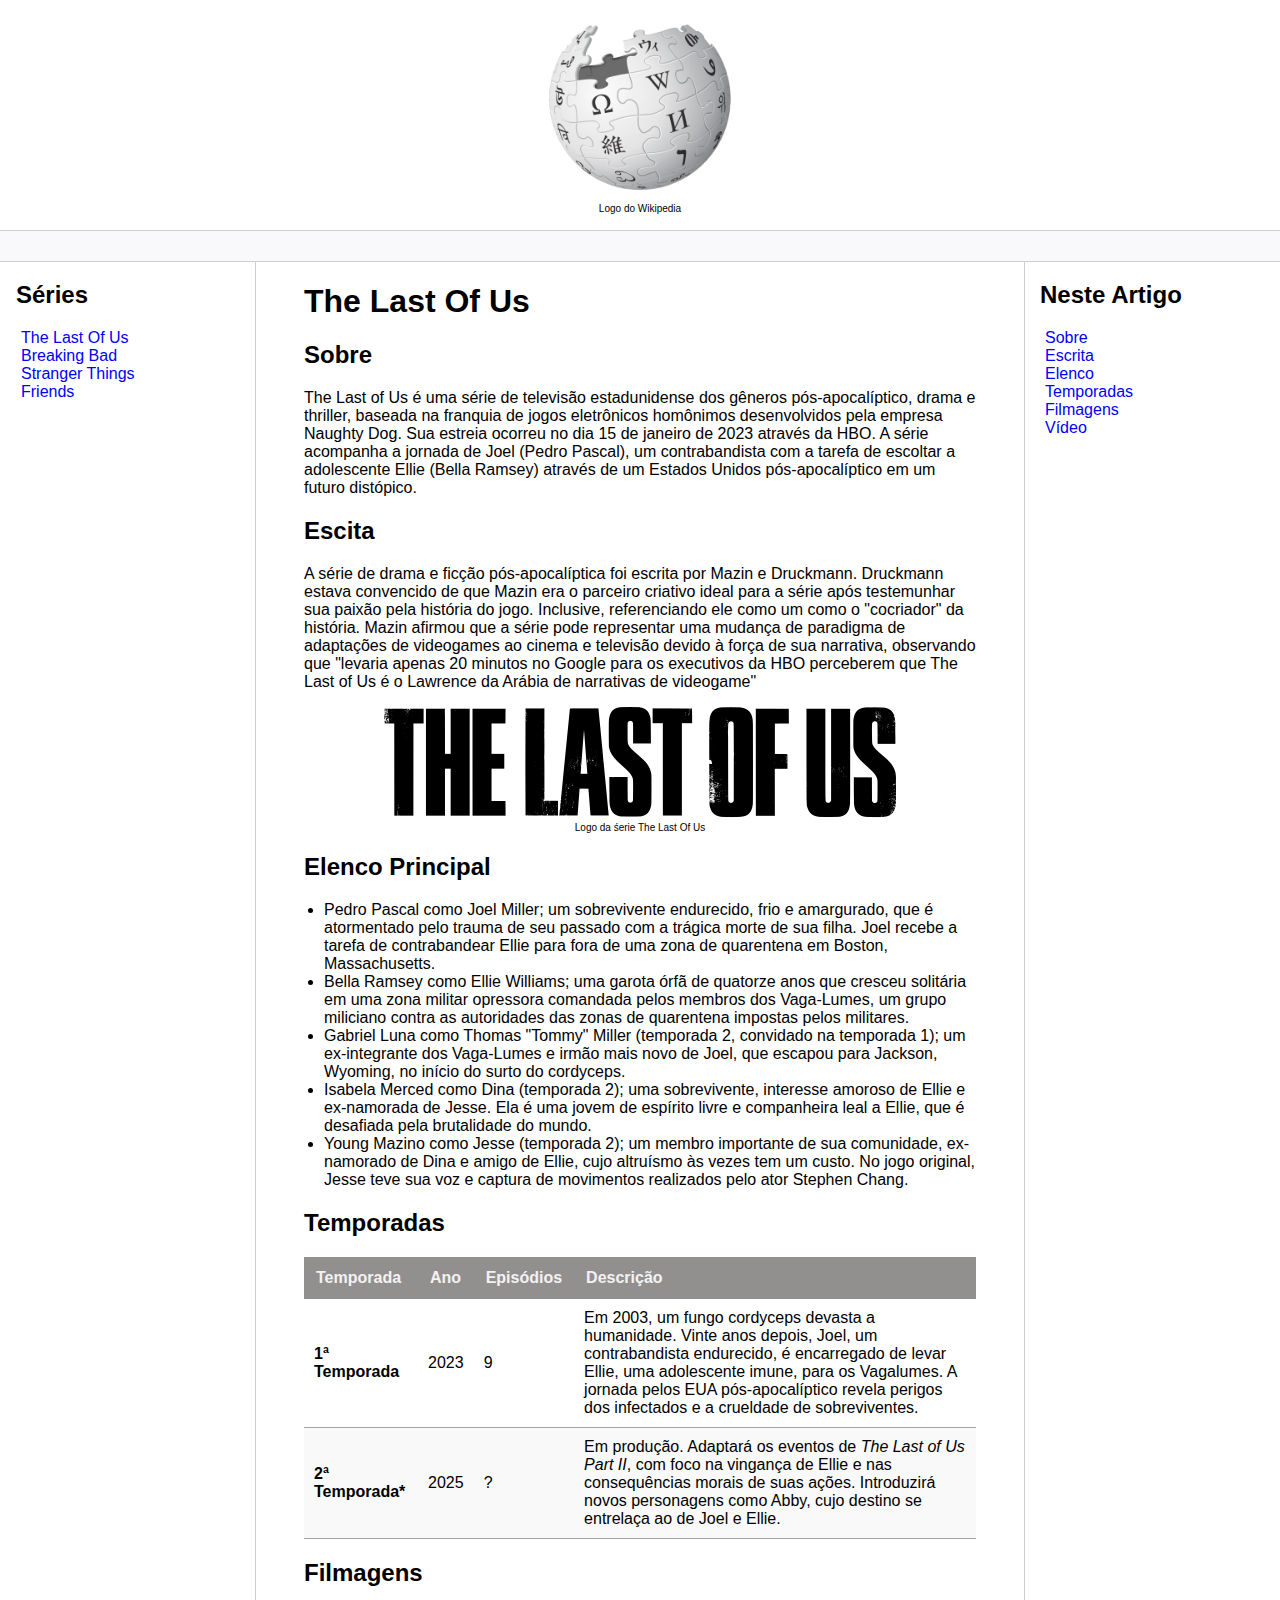
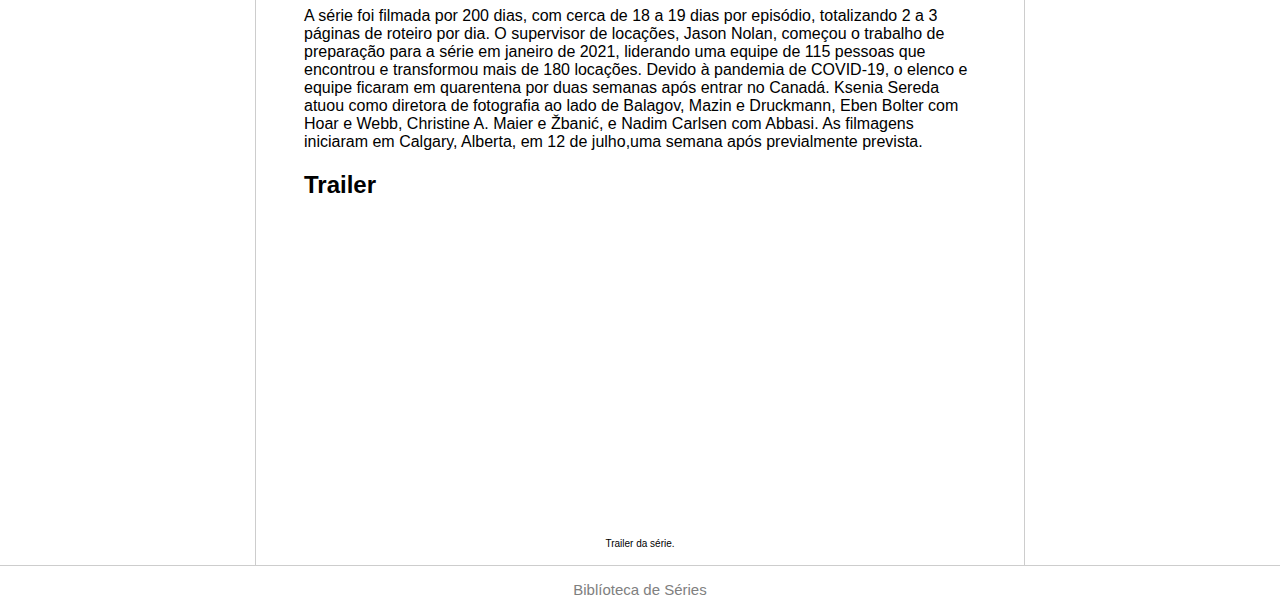
<file: index.html>
<!DOCTYPE html>
<html lang="pt-br">
<head>
    <meta charset="UTF-8">
    <meta name="viewport" content="width=device-width, initial-scale=1.0">
    <title> Página Principal </title>
    <link rel="stylesheet" href="css/style.css">
</head>
<body>
    <header>   
        <figure class="logo">
            <img src="imagens/wikipedia-logo.png" width="200" alt="Logo da página"/>
            <figcaption>Logo do Wikipedia</figcaption>
        </figure>
    </header>
        

    <div class="bar"></div>

    <main class="content">
        <nav class="sidebar">
            <h2>Séries</h2>
            <ul>
                <li><a href="index.html">The Last Of Us</a></li>
                <li><a href="breaking-bad.html">Breaking Bad</a></li>
                <li><a href="friends.html">Stranger Things</a></li>
                <li><a href="stranger-things.html">Friends</a></li>

            </ul>
        </nav>

        <article id="serie-1">
            <h1 id="sobre">The Last Of Us</h1>
            <h2>Sobre</h2>
            <p>The Last of Us é uma série de televisão estadunidense dos gêneros pós-apocalíptico, drama e thriller, baseada na franquia de jogos eletrônicos homônimos desenvolvidos pela empresa Naughty Dog. Sua estreia ocorreu no dia 15 de janeiro de 2023 através da HBO. A série acompanha a jornada de Joel (Pedro Pascal), um contrabandista com a tarefa de escoltar a adolescente Ellie (Bella Ramsey) através de um Estados Unidos pós-apocalíptico em um futuro distópico.</p>
            <h2 id="escrita">Escita</h2>
            <p>A série de drama e ficção pós-apocalíptica foi escrita por Mazin e Druckmann. Druckmann estava convencido de que Mazin era o parceiro criativo ideal para a série após testemunhar sua paixão pela história do jogo. Inclusive, referenciando ele como um como o "cocriador" da história. Mazin afirmou que a série pode representar uma mudança de paradigma de adaptações de videogames ao cinema e televisão devido à força de sua narrativa, observando que "levaria apenas 20 minutos no Google para os executivos da HBO perceberem que The Last of Us é o Lawrence da Arábia de narrativas de videogame"</p>
            <figure>
                <img src="imagens/the-last-of-us.png" alt="Logo da śerie The Last Of Us">
                <figcaption>Logo da śerie The Last Of Us</figcaption>
            </figure>
            <h2 id="elenco">Elenco Principal</h2>
            <ul>
                <li>Pedro Pascal como Joel Miller; um sobrevivente endurecido, frio e amargurado, que é atormentado pelo trauma de seu passado com a trágica morte de sua filha. Joel recebe a tarefa de contrabandear Ellie para fora de uma zona de quarentena em Boston, Massachusetts.</li>
                <li>Bella Ramsey como Ellie Williams; uma garota órfã de quatorze anos que cresceu solitária em uma zona militar opressora comandada pelos membros dos Vaga-Lumes, um grupo miliciano contra as autoridades das zonas de quarentena impostas pelos militares.</li>
                <li>Gabriel Luna como Thomas "Tommy" Miller (temporada 2, convidado na temporada 1); um ex-integrante dos Vaga-Lumes e irmão mais novo de Joel, que escapou para Jackson, Wyoming, no início do surto do cordyceps.</li>
                <li>Isabela Merced como Dina (temporada 2); uma sobrevivente, interesse amoroso de Ellie e ex-namorada de Jesse. Ela é uma jovem de espírito livre e companheira leal a Ellie, que é desafiada pela brutalidade do mundo. </li>
                <li>Young Mazino como Jesse (temporada 2); um membro importante de sua comunidade, ex-namorado de Dina e amigo de Ellie, cujo altruísmo às vezes tem um custo. No jogo original, Jesse teve sua voz e captura de movimentos realizados pelo ator Stephen Chang.</li>
            </ul>
            <h2 id="temporadas">Temporadas</h2>
                <table class="tabela-series">
                    <thead>
                        <tr>
                        <th>Temporada</th>
                        <th>Ano</th>
                        <th>Episódios</th>
                        <th>Descrição</th>
                        </tr>
                    </thead>
                    <tbody>
                        <tr>
                        <td><strong>1ª Temporada</strong></td>
                        <td>2023</td>
                        <td>9</td>
                        <td>Em 2003, um fungo cordyceps devasta a humanidade. Vinte anos depois, Joel, um contrabandista endurecido, é encarregado de levar Ellie, uma adolescente imune, para os Vagalumes. A jornada pelos EUA pós-apocalíptico revela perigos dos infectados e a crueldade de sobreviventes.</td>
                        </tr>
                        <tr>
                        <td><strong>2ª Temporada*</strong></td>
                        <td>2025</td>
                        <td>?</td>
                        <td>Em produção. Adaptará os eventos de <em>The Last of Us Part II</em>, com foco na vingança de Ellie e nas consequências morais de suas ações. Introduzirá novos personagens como Abby, cujo destino se entrelaça ao de Joel e Ellie.</td>
                        </tr>
                    </tbody>
                </table>
            <h2 id="filmagens">Filmagens</h2>
                <p>A série foi filmada por 200 dias, com cerca de 18 a 19 dias por episódio, totalizando 2 a 3 páginas de roteiro por dia. O supervisor de locações, Jason Nolan, começou o trabalho de preparação para a série em janeiro de 2021, liderando uma equipe de 115 pessoas que encontrou e transformou mais de 180 locações. Devido à pandemia de COVID-19, o elenco e equipe ficaram em quarentena por duas semanas após entrar no Canadá. Ksenia Sereda atuou como diretora de fotografia ao lado de Balagov, Mazin e Druckmann, Eben Bolter com Hoar e Webb, Christine A. Maier e Žbanić, e Nadim Carlsen com Abbasi. As filmagens iniciaram em Calgary, Alberta, em 12 de julho,uma semana após previalmente prevista.</p>
            <h2 id="video">Trailer</h2>
                <figure>
                    <iframe 
                        width="560" 
                        height="315" 
                        src="https://www.youtube.com/embed/IcR-6y3Q9XI?si=ioSZ7upvwBeR9KYY" 
                        title="Tutorial de acessibilidade em HTML - YouTube" 
                        style="border: none;"
                        allowfullscreen
                    ></iframe>
                    <figcaption>Trailer da série.</figcaption>
                </figure>
        </article>

        <aside class="anchors">
            <h2>Neste Artigo</h2>
            <ul>
                <li><a href="#sobre">Sobre</a></li>
                <li><a href="#escrita">Escrita</a></li>
                <li><a href="#elenco">Elenco</a></li>
                <li><a href="#temporadas">Temporadas</a></li>
                <li><a href="#filmagens">Filmagens</a></li>
                <li><a href="#video">Vídeo</a></li>
            </ul>
        </aside>
    </main>

    <footer class="footer">
        <p> Biblíoteca de Séries</p>
    </footer>
</body>
</html>
</file>
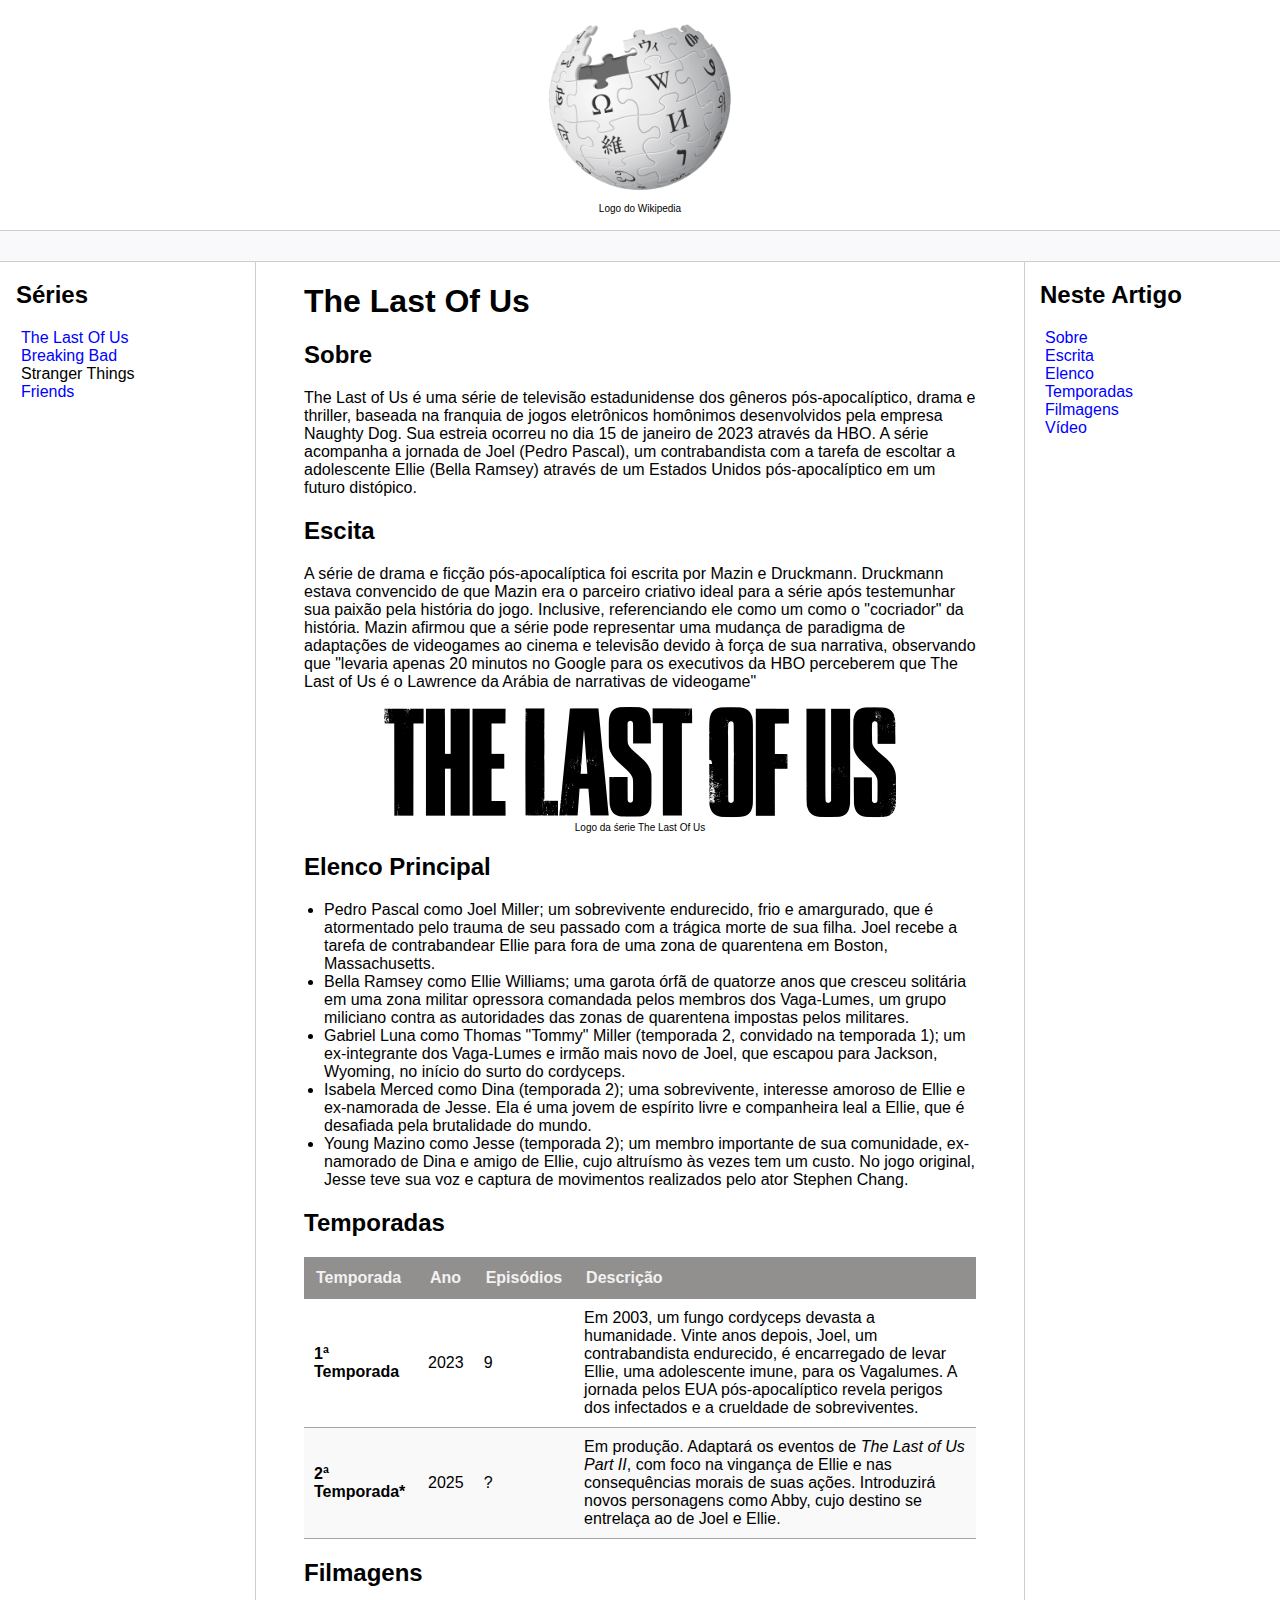
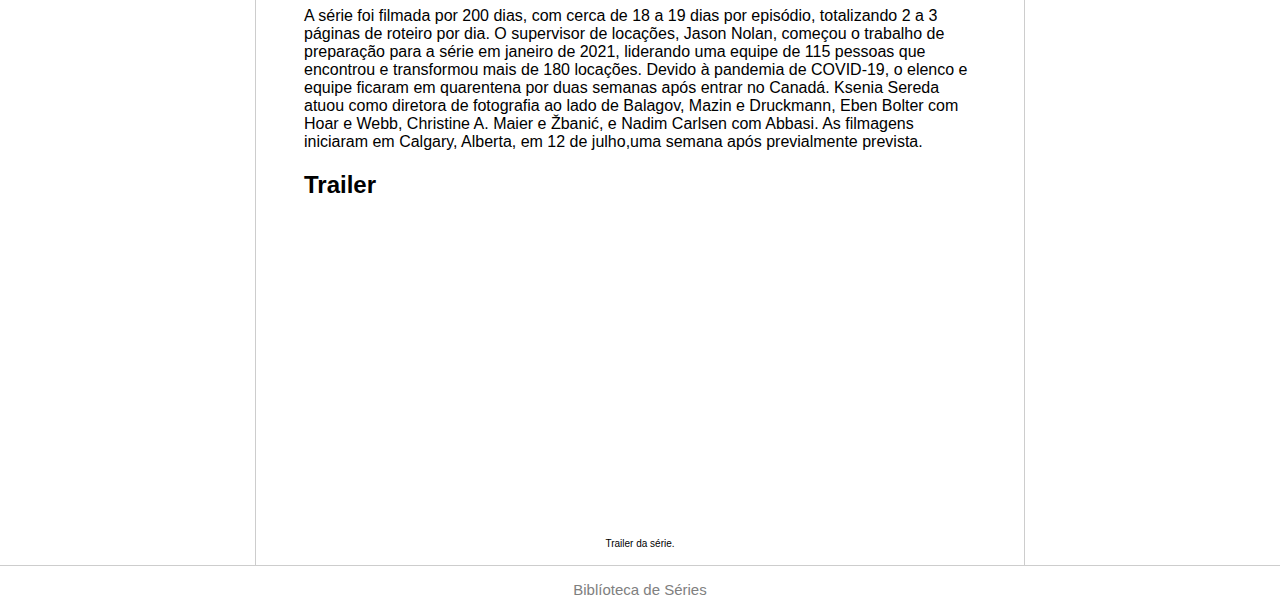
<file: projeto-html-wikipedia/index.html>
<!DOCTYPE html>
<html lang="pt-br">
<head>
    <meta charset="UTF-8">
    <meta name="viewport" content="width=device-width, initial-scale=1.0">
    <title> Página Principal </title>
    <link rel="stylesheet" href="./css/style.css">
</head>
<body>
    <header>   
        <figure class="logo">
            <img src="./imagens/wikipedia-logo.png" width="200" alt="Logo da página"/>
            <figcaption>Logo do Wikipedia</figcaption>
        </figure>
    </header>
        

    <div class="bar"></div>

    <main class="content">
        <nav class="sidebar">
            <h2>Séries</h2>
            <ul>
                <li><a href="/projeto-html-wikipedia/index.html">The Last Of Us</a></li>
                <li><a href="/projeto-html-wikipedia/breaking-bad.html">Breaking Bad</a></li>
                <li><a href="/projeto-html-wikipedia/stranger-things.html"></a>Stranger Things</li>
                <li><a href="/projeto-html-wikipedia/friends.html">Friends</a></li>

            </ul>
        </nav>

        <article id="serie-1">
            <h1 id="sobre">The Last Of Us</h1>
            <h2>Sobre</h2>
            <p>The Last of Us é uma série de televisão estadunidense dos gêneros pós-apocalíptico, drama e thriller, baseada na franquia de jogos eletrônicos homônimos desenvolvidos pela empresa Naughty Dog. Sua estreia ocorreu no dia 15 de janeiro de 2023 através da HBO. A série acompanha a jornada de Joel (Pedro Pascal), um contrabandista com a tarefa de escoltar a adolescente Ellie (Bella Ramsey) através de um Estados Unidos pós-apocalíptico em um futuro distópico.</p>
            <h2 id="escrita">Escita</h2>
            <p>A série de drama e ficção pós-apocalíptica foi escrita por Mazin e Druckmann. Druckmann estava convencido de que Mazin era o parceiro criativo ideal para a série após testemunhar sua paixão pela história do jogo. Inclusive, referenciando ele como um como o "cocriador" da história. Mazin afirmou que a série pode representar uma mudança de paradigma de adaptações de videogames ao cinema e televisão devido à força de sua narrativa, observando que "levaria apenas 20 minutos no Google para os executivos da HBO perceberem que The Last of Us é o Lawrence da Arábia de narrativas de videogame"</p>
            <figure>
                <img src="./imagens/the-last-of-us.png" alt="Logo da śerie The Last Of Us">
                <figcaption>Logo da śerie The Last Of Us</figcaption>
            </figure>
            <h2 id="elenco">Elenco Principal</h2>
            <ul>
                <li>Pedro Pascal como Joel Miller; um sobrevivente endurecido, frio e amargurado, que é atormentado pelo trauma de seu passado com a trágica morte de sua filha. Joel recebe a tarefa de contrabandear Ellie para fora de uma zona de quarentena em Boston, Massachusetts.</li>
                <li>Bella Ramsey como Ellie Williams; uma garota órfã de quatorze anos que cresceu solitária em uma zona militar opressora comandada pelos membros dos Vaga-Lumes, um grupo miliciano contra as autoridades das zonas de quarentena impostas pelos militares.</li>
                <li>Gabriel Luna como Thomas "Tommy" Miller (temporada 2, convidado na temporada 1); um ex-integrante dos Vaga-Lumes e irmão mais novo de Joel, que escapou para Jackson, Wyoming, no início do surto do cordyceps.</li>
                <li>Isabela Merced como Dina (temporada 2); uma sobrevivente, interesse amoroso de Ellie e ex-namorada de Jesse. Ela é uma jovem de espírito livre e companheira leal a Ellie, que é desafiada pela brutalidade do mundo. </li>
                <li>Young Mazino como Jesse (temporada 2); um membro importante de sua comunidade, ex-namorado de Dina e amigo de Ellie, cujo altruísmo às vezes tem um custo. No jogo original, Jesse teve sua voz e captura de movimentos realizados pelo ator Stephen Chang.</li>
            </ul>
            <h2 id="temporadas">Temporadas</h2>
                <table class="tabela-series">
                    <thead>
                        <tr>
                        <th>Temporada</th>
                        <th>Ano</th>
                        <th>Episódios</th>
                        <th>Descrição</th>
                        </tr>
                    </thead>
                    <tbody>
                        <tr>
                        <td><strong>1ª Temporada</strong></td>
                        <td>2023</td>
                        <td>9</td>
                        <td>Em 2003, um fungo cordyceps devasta a humanidade. Vinte anos depois, Joel, um contrabandista endurecido, é encarregado de levar Ellie, uma adolescente imune, para os Vagalumes. A jornada pelos EUA pós-apocalíptico revela perigos dos infectados e a crueldade de sobreviventes.</td>
                        </tr>
                        <tr>
                        <td><strong>2ª Temporada*</strong></td>
                        <td>2025</td>
                        <td>?</td>
                        <td>Em produção. Adaptará os eventos de <em>The Last of Us Part II</em>, com foco na vingança de Ellie e nas consequências morais de suas ações. Introduzirá novos personagens como Abby, cujo destino se entrelaça ao de Joel e Ellie.</td>
                        </tr>
                    </tbody>
                </table>
            <h2 id="filmagens">Filmagens</h2>
                <p>A série foi filmada por 200 dias, com cerca de 18 a 19 dias por episódio, totalizando 2 a 3 páginas de roteiro por dia. O supervisor de locações, Jason Nolan, começou o trabalho de preparação para a série em janeiro de 2021, liderando uma equipe de 115 pessoas que encontrou e transformou mais de 180 locações. Devido à pandemia de COVID-19, o elenco e equipe ficaram em quarentena por duas semanas após entrar no Canadá. Ksenia Sereda atuou como diretora de fotografia ao lado de Balagov, Mazin e Druckmann, Eben Bolter com Hoar e Webb, Christine A. Maier e Žbanić, e Nadim Carlsen com Abbasi. As filmagens iniciaram em Calgary, Alberta, em 12 de julho,uma semana após previalmente prevista.</p>
            <h2 id="video">Trailer</h2>
                <figure>
                    <iframe 
                        width="560" 
                        height="315" 
                        src="https://www.youtube.com/embed/IcR-6y3Q9XI?si=ioSZ7upvwBeR9KYY" 
                        title="Tutorial de acessibilidade em HTML - YouTube" 
                        style="border: none;"
                        allowfullscreen
                    ></iframe>
                    <figcaption>Trailer da série.</figcaption>
                </figure>
        </article>

        <aside class="anchors">
            <h2>Neste Artigo</h2>
            <ul>
                <li><a href="#sobre">Sobre</a></li>
                <li><a href="#escrita">Escrita</a></li>
                <li><a href="#elenco">Elenco</a></li>
                <li><a href="#temporadas">Temporadas</a></li>
                <li><a href="#filmagens">Filmagens</a></li>
                <li><a href="#video">Vídeo</a></li>
            </ul>
        </aside>
    </main>

    <footer class="footer">
        <p> Biblíoteca de Séries</p>
    </footer>
</body>
</html>
</file>
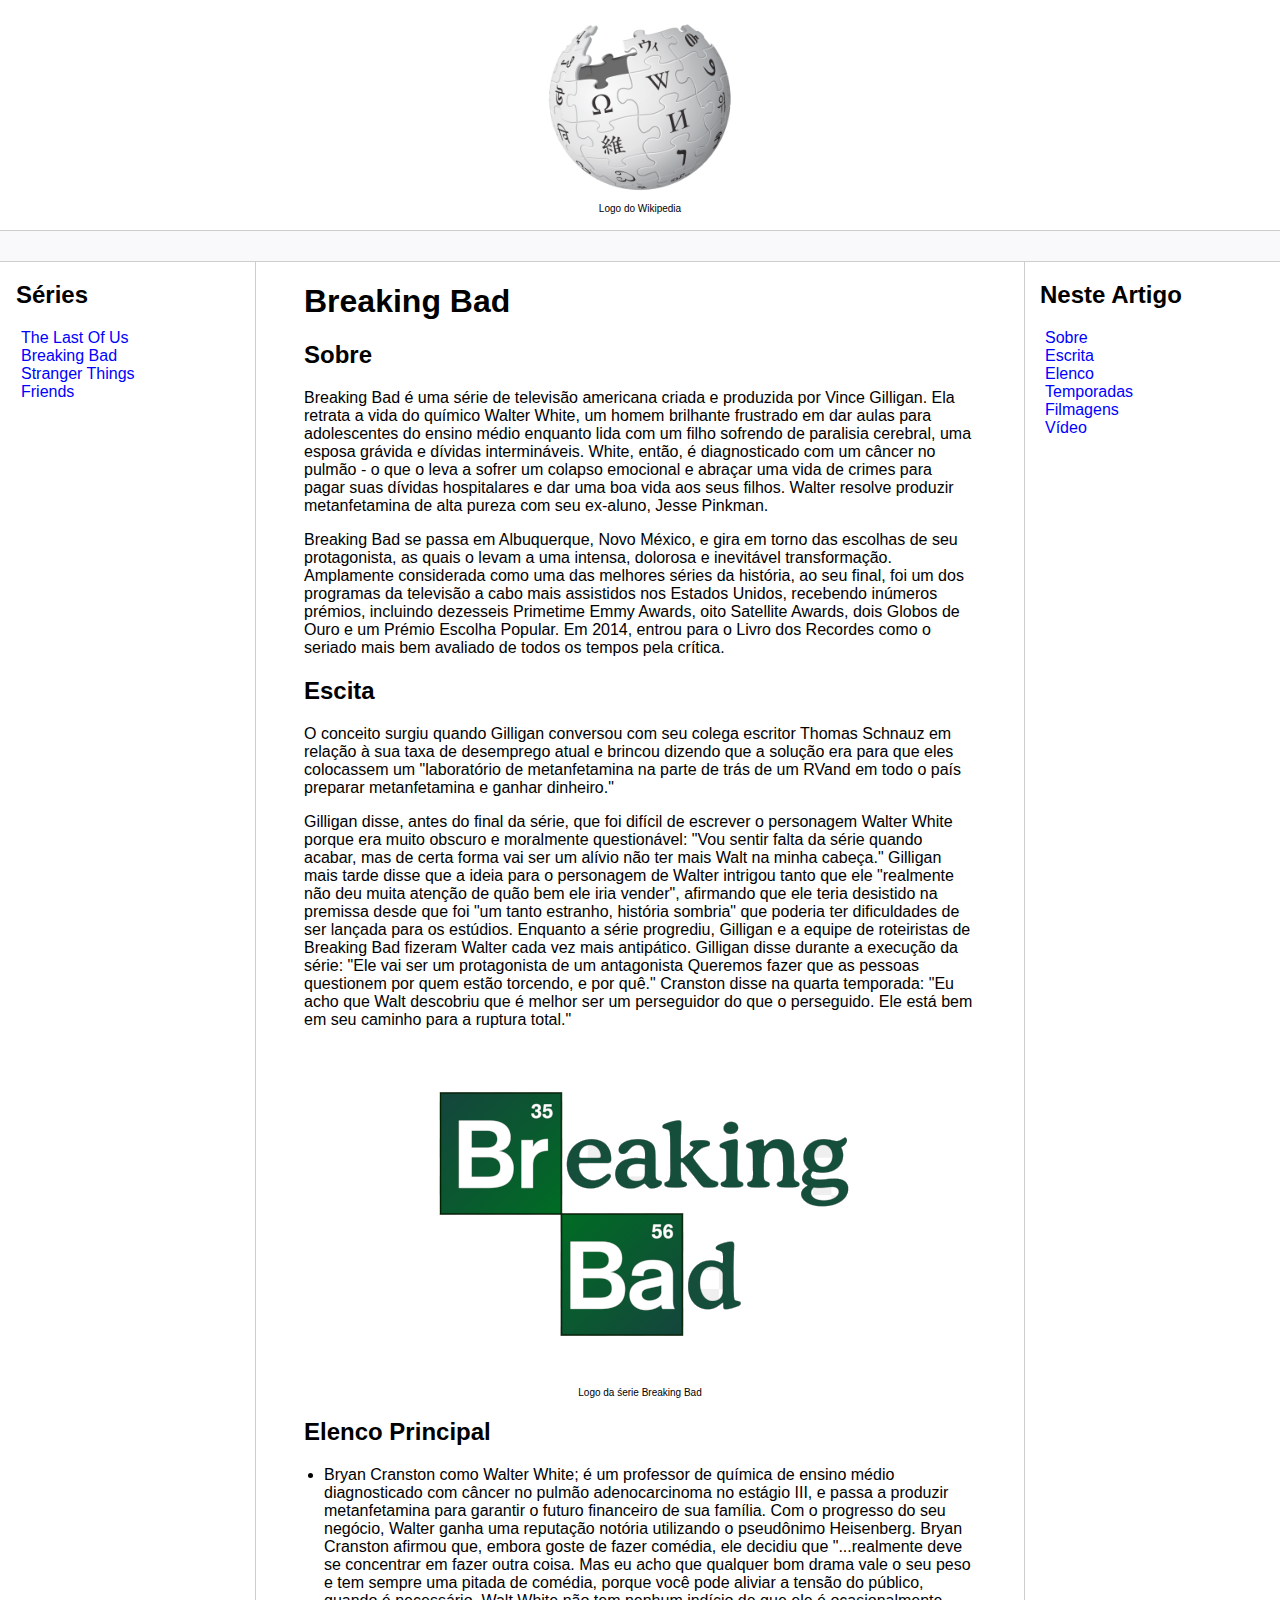
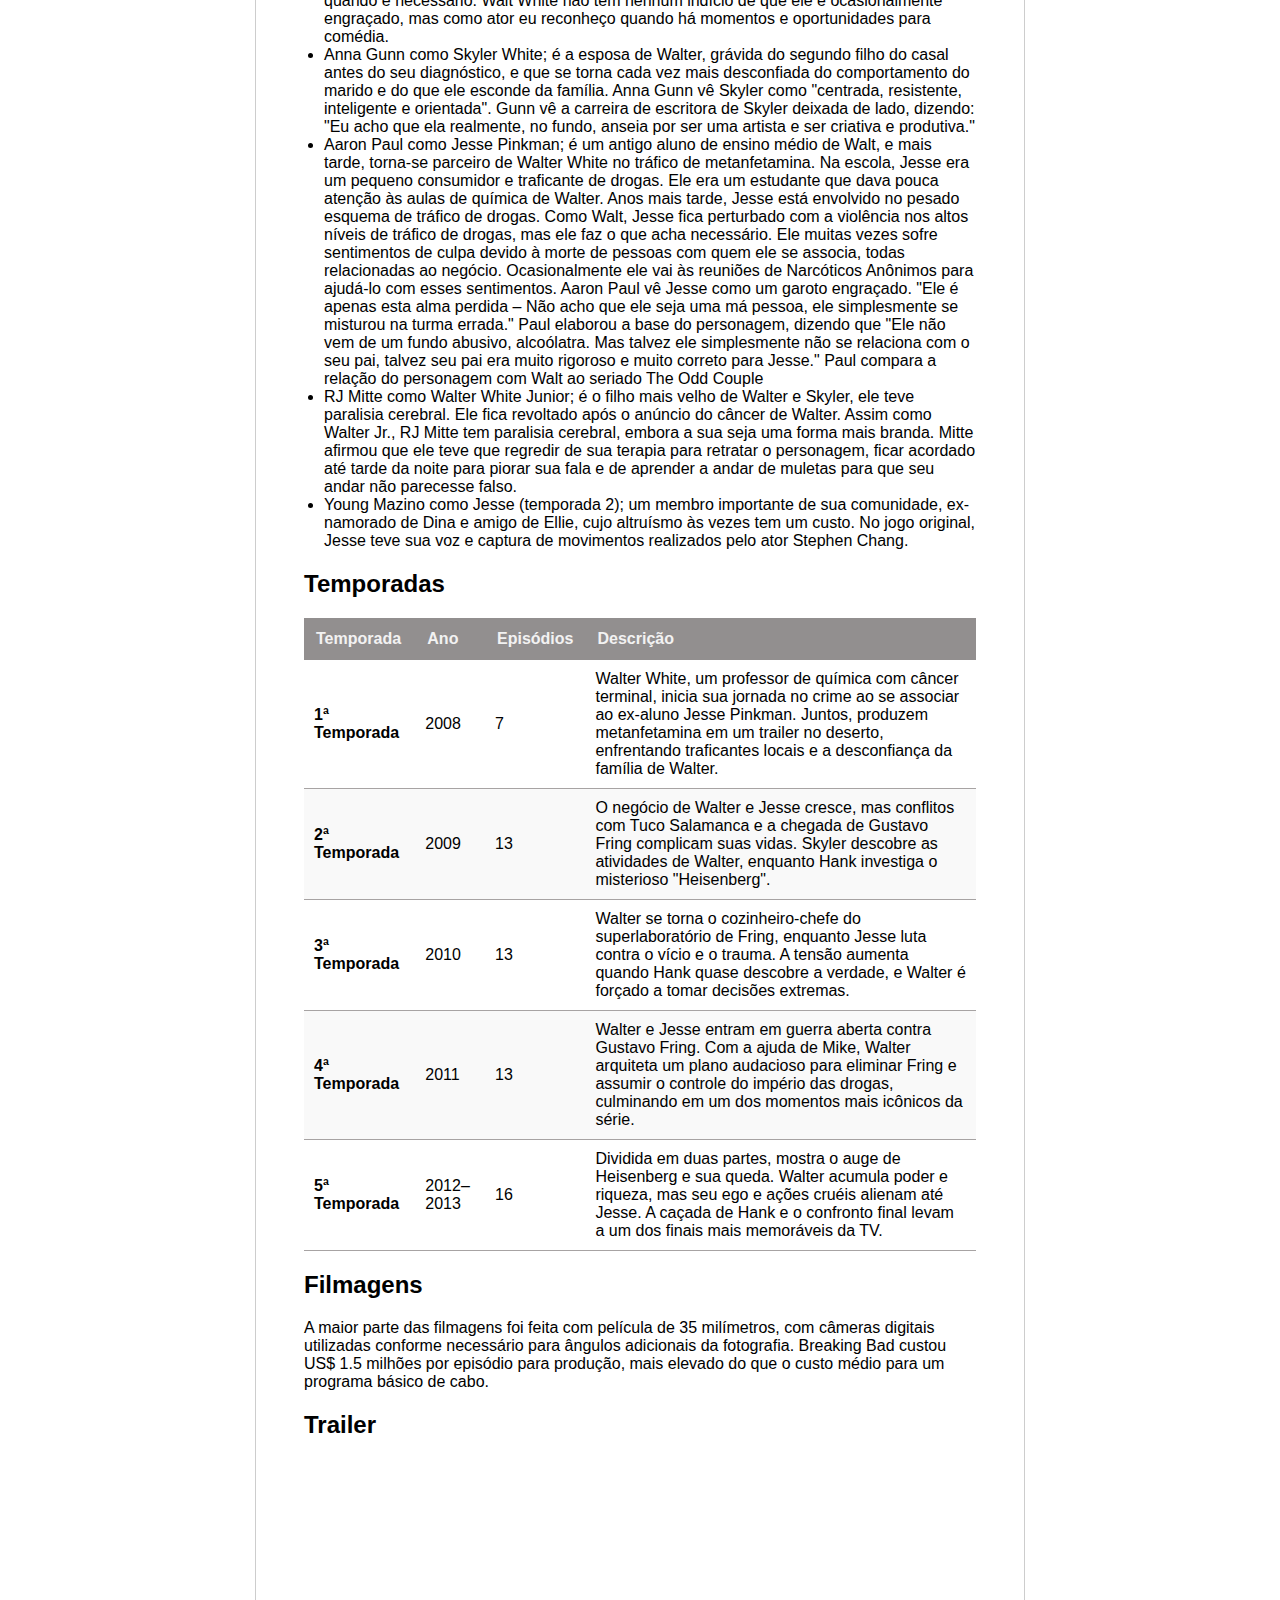
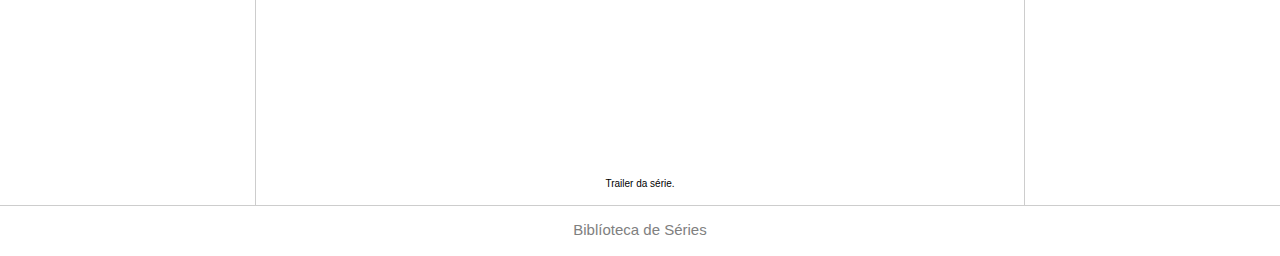
<file: breaking-bad.html>
<!DOCTYPE html>
<html lang="pt-br">
<head>
    <meta charset="UTF-8">
    <meta name="viewport" content="width=device-width, initial-scale=1.0">
    <title> Breaking Bad </title>
    <link rel="stylesheet" href="css/style.css">
</head>

<body>
    <header>   
        <figure class="logo">
            <img src="imagens/wikipedia-logo.png" width="200" alt="Logo da página"/>
            <figcaption>Logo do Wikipedia</figcaption>
        </figure>
    </header>
        

    <div class="bar"></div>

    <main class="content">
        <nav class="sidebar">
            <h2>Séries</h2>
            <ul>
                <li><a href="index.html">The Last Of Us</a></li>
                <li><a href="breaking-bad.html">Breaking Bad</a></li>
                <li><a href="friends.html">Stranger Things</a></li>
                <li><a href="stranger-things.html">Friends</a></li>
            </ul>
        </nav>

        <article id="serie-2">
            <h1 id="sobre">Breaking Bad</h1>
            <h2>Sobre</h2>
            <p>Breaking Bad é uma série de televisão americana criada e produzida por Vince Gilligan. Ela retrata a vida do químico Walter White, um homem brilhante frustrado em dar aulas para adolescentes do ensino médio enquanto lida com um filho sofrendo de paralisia cerebral, uma esposa grávida e dívidas intermináveis. White, então, é diagnosticado com um câncer no pulmão - o que o leva a sofrer um colapso emocional e abraçar uma vida de crimes para pagar suas dívidas hospitalares e dar uma boa vida aos seus filhos. Walter resolve produzir metanfetamina de alta pureza com seu ex-aluno, Jesse Pinkman.</p>
            <p>Breaking Bad se passa em Albuquerque, Novo México, e gira em torno das escolhas de seu protagonista, as quais o levam a uma intensa, dolorosa e inevitável transformação. Amplamente considerada como uma das melhores séries da história, ao seu final, foi um dos programas da televisão a cabo mais assistidos nos Estados Unidos, recebendo inúmeros prémios, incluindo dezesseis Primetime Emmy Awards, oito Satellite Awards, dois Globos de Ouro e um Prémio Escolha Popular. Em 2014, entrou para o Livro dos Recordes como o seriado mais bem avaliado de todos os tempos pela crítica.</p>
            <h2 id="escrita">Escita</h2>
            <p>O conceito surgiu quando Gilligan conversou com seu colega escritor Thomas Schnauz em relação à sua taxa de desemprego atual e brincou dizendo que a solução era para que eles colocassem um "laboratório de metanfetamina na parte de trás de um RVand em todo o país preparar metanfetamina e ganhar dinheiro."</p>
            <p>Gilligan disse, antes do final da série, que foi difícil de escrever o personagem Walter White porque era muito obscuro e moralmente questionável: "Vou sentir falta da série quando acabar, mas de certa forma vai ser um alívio não ter mais Walt na minha cabeça." Gilligan mais tarde disse que a ideia para o personagem de Walter intrigou tanto que ele "realmente não deu muita atenção de quão bem ele iria vender", afirmando que ele teria desistido na premissa desde que foi "um tanto estranho, história sombria" que poderia ter dificuldades de ser lançada para os estúdios. Enquanto a série progrediu, Gilligan e a equipe de roteiristas de Breaking Bad fizeram Walter cada vez mais antipático. Gilligan disse durante a execução da série: "Ele vai ser um protagonista de um antagonista Queremos fazer que as pessoas questionem por quem estão torcendo, e por quê." Cranston disse na quarta temporada: "Eu acho que Walt descobriu que é melhor ser um perseguidor do que o perseguido. Ele está bem em seu caminho para a ruptura total."</p>
            <figure>
                <img src="imagens/breaking-bad.png" alt="Logo da śerie Breaking Bad">
                <figcaption>Logo da śerie Breaking Bad</figcaption>
            </figure>
            <h2 id="elenco">Elenco Principal</h2>
            <ul>
                <li>Bryan Cranston como Walter White;  é um professor de química de ensino médio diagnosticado com câncer no pulmão adenocarcinoma no estágio III, e passa a produzir metanfetamina para garantir o futuro financeiro de sua família. Com o progresso do seu negócio, Walter ganha uma reputação notória utilizando o pseudônimo Heisenberg. Bryan Cranston afirmou que, embora goste de fazer comédia, ele decidiu que "...realmente deve se concentrar em fazer outra coisa. Mas eu acho que qualquer bom drama vale o seu peso e tem sempre uma pitada de comédia, porque você pode aliviar a tensão do público, quando é necessário. Walt White não tem nenhum indício de que ele é ocasionalmente engraçado, mas como ator eu reconheço quando há momentos e oportunidades para comédia.</li>
                <li>Anna Gunn como Skyler White;  é a esposa de Walter, grávida do segundo filho do casal antes do seu diagnóstico, e que se torna cada vez mais desconfiada do comportamento do marido e do que ele esconde da família. Anna Gunn vê Skyler como "centrada, resistente, inteligente e orientada". Gunn vê a carreira de escritora de Skyler deixada de lado, dizendo: "Eu acho que ela realmente, no fundo, anseia por ser uma artista e ser criativa e produtiva."</li>
                <li>Aaron Paul como Jesse Pinkman; é um antigo aluno de ensino médio de Walt, e mais tarde, torna-se parceiro de Walter White no tráfico de metanfetamina. Na escola, Jesse era um pequeno consumidor e traficante de drogas. Ele era um estudante que dava pouca atenção às aulas de química de Walter. Anos mais tarde, Jesse está envolvido no pesado esquema de tráfico de drogas. Como Walt, Jesse fica perturbado com a violência nos altos níveis de tráfico de drogas, mas ele faz o que acha necessário. Ele muitas vezes sofre sentimentos de culpa devido à morte de pessoas com quem ele se associa, todas relacionadas ao negócio. Ocasionalmente ele vai às reuniões de Narcóticos Anônimos para ajudá-lo com esses sentimentos. Aaron Paul vê Jesse como um garoto engraçado. "Ele é apenas esta alma perdida – Não acho que ele seja uma má pessoa, ele simplesmente se misturou na turma errada." Paul elaborou a base do personagem, dizendo que "Ele não vem de um fundo abusivo, alcoólatra. Mas talvez ele simplesmente não se relaciona com o seu pai, talvez seu pai era muito rigoroso e muito correto para Jesse." Paul compara a relação do personagem com Walt ao seriado The Odd Couple</li>
                <li>RJ Mitte como Walter White Junior; é o filho mais velho de Walter e Skyler, ele teve paralisia cerebral. Ele fica revoltado após o anúncio do câncer de Walter. Assim como Walter Jr., RJ Mitte tem paralisia cerebral, embora a sua seja uma forma mais branda. Mitte afirmou que ele teve que regredir de sua terapia para retratar o personagem, ficar acordado até tarde da noite para piorar sua fala e de aprender a andar de muletas para que seu andar não parecesse falso.</li>
                <li>Young Mazino como Jesse (temporada 2); um membro importante de sua comunidade, ex-namorado de Dina e amigo de Ellie, cujo altruísmo às vezes tem um custo. No jogo original, Jesse teve sua voz e captura de movimentos realizados pelo ator Stephen Chang.</li>
            </ul>
            <h2 id="temporadas">Temporadas</h2>
            <table class="tabela-series">
                <thead>
                    <tr>
                        <th>Temporada</th>
                        <th>Ano</th>
                        <th>Episódios</th>
                        <th>Descrição</th>
                    </tr>
                </thead>
                <tbody>
                        <tr>
                        <td><strong>1ª Temporada</strong></td>
                        <td>2008</td>
                        <td>7</td>
                        <td>Walter White, um professor de química com câncer terminal, inicia sua jornada no crime ao se associar ao ex-aluno Jesse Pinkman. Juntos, produzem metanfetamina em um trailer no deserto, enfrentando traficantes locais e a desconfiança da família de Walter.</td>
                    </tr>
                    <tr>
                        <td><strong>2ª Temporada</strong></td>
                        <td>2009</td>
                        <td>13</td>
                        <td>O negócio de Walter e Jesse cresce, mas conflitos com Tuco Salamanca e a chegada de Gustavo Fring complicam suas vidas. Skyler descobre as atividades de Walter, enquanto Hank investiga o misterioso "Heisenberg".</td>
                    </tr>
                    <tr>
                        <td><strong>3ª Temporada</strong></td>
                        <td>2010</td>
                        <td>13</td>
                        <td>Walter se torna o cozinheiro-chefe do superlaboratório de Fring, enquanto Jesse luta contra o vício e o trauma. A tensão aumenta quando Hank quase descobre a verdade, e Walter é forçado a tomar decisões extremas.</td>
                    </tr>
                    <tr>
                        <td><strong>4ª Temporada</strong></td>
                        <td>2011</td>
                        <td>13</td>
                        <td>Walter e Jesse entram em guerra aberta contra Gustavo Fring. Com a ajuda de Mike, Walter arquiteta um plano audacioso para eliminar Fring e assumir o controle do império das drogas, culminando em um dos momentos mais icônicos da série.</td>
                    </tr>
                    <tr>
                        <td><strong>5ª Temporada</strong></td>
                        <td>2012–2013</td>
                        <td>16</td>
                        <td>Dividida em duas partes, mostra o auge de Heisenberg e sua queda. Walter acumula poder e riqueza, mas seu ego e ações cruéis alienam até Jesse. A caçada de Hank e o confronto final levam a um dos finais mais memoráveis da TV.</td>
                        </tr>
                </tbody>
            </table>
            <h2 id="filmagens">Filmagens</h2>
                <p>A maior parte das filmagens foi feita com película de 35 milímetros, com câmeras digitais utilizadas conforme necessário para ângulos adicionais da fotografia. Breaking Bad custou US$ 1.5 milhões por episódio para produção, mais elevado do que o custo médio para um programa básico de cabo.</p>
            <h2 id="video">Trailer</h2>
                <figure>
                    <iframe width="560" height="315" src="https://www.youtube.com/embed/HhesaQXLuRY?si=bx4SVL_I_ZmSZEGt" title="YouTube video player" frameborder="0" allow="accelerometer; autoplay; clipboard-write; encrypted-media; gyroscope; picture-in-picture; web-share" referrerpolicy="strict-origin-when-cross-origin" allowfullscreen></iframe>
                    <figcaption>Trailer da série.</figcaption>
                </figure>
        </article>

        <aside class="anchors">
            <h2>Neste Artigo</h2>
            <ul>
                <li><a href="#sobre">Sobre</a></li>
                <li><a href="#escrita">Escrita</a></li>
                <li><a href="#elenco">Elenco</a></li>
                <li><a href="#temporadas">Temporadas</a></li>
                <li><a href="#filmagens">Filmagens</a></li>
                <li><a href="#video">Vídeo</a></li>
            </ul>
        </aside>
    </main>

    <footer class="footer">
        <p> Biblíoteca de Séries</p>
    </footer>
</body>
</html>
</file>
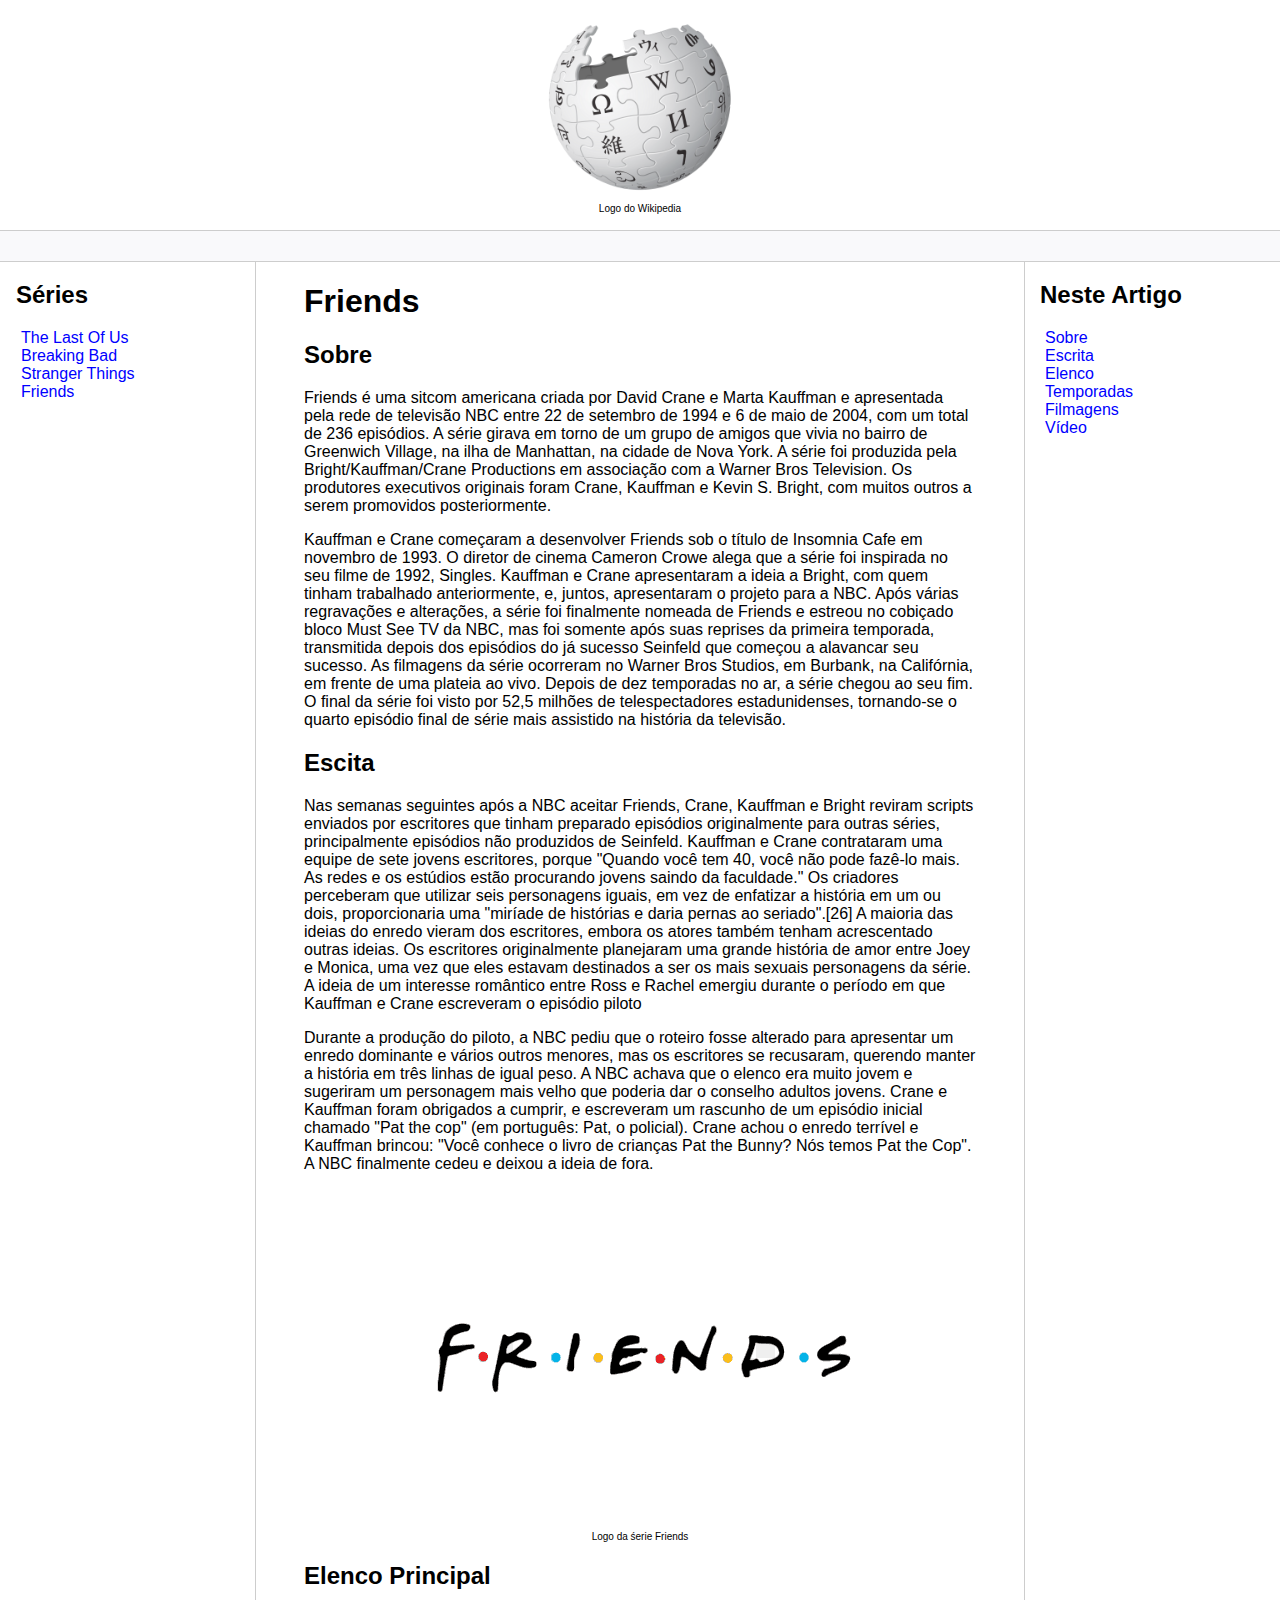
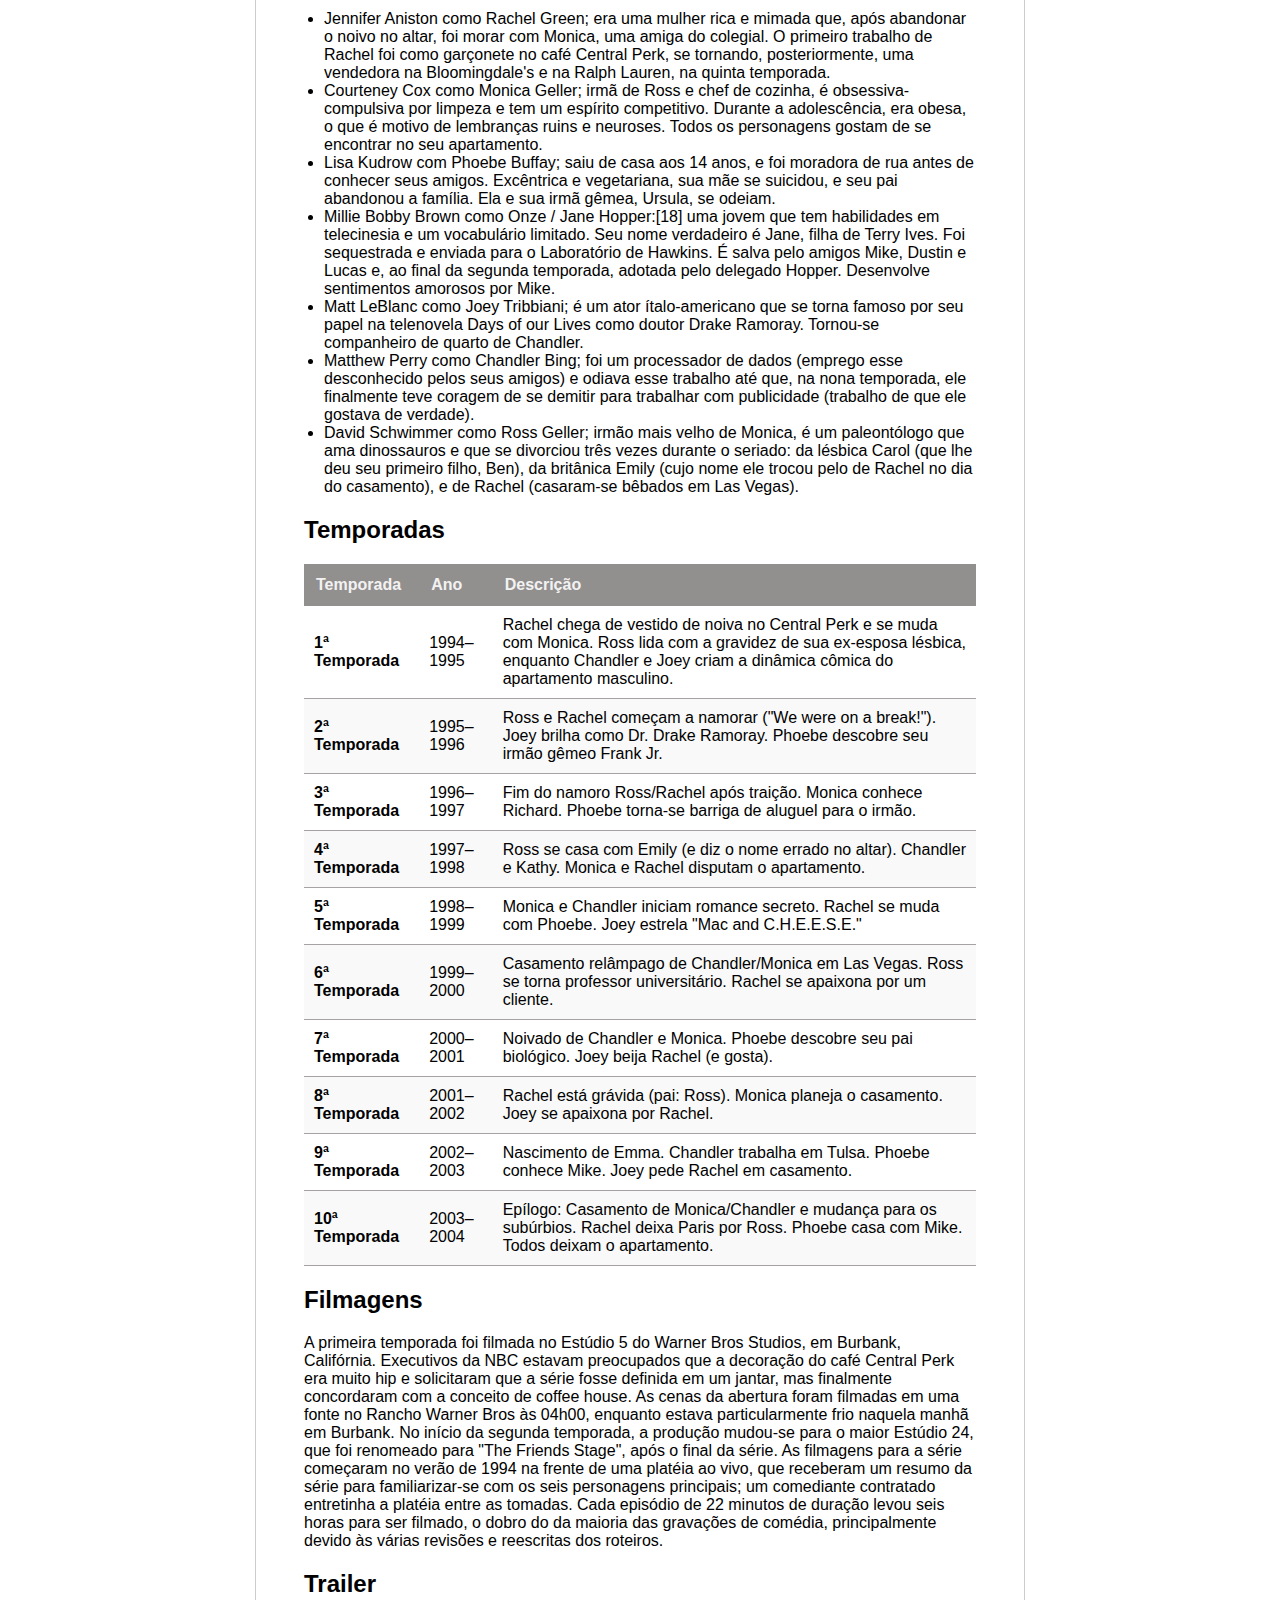
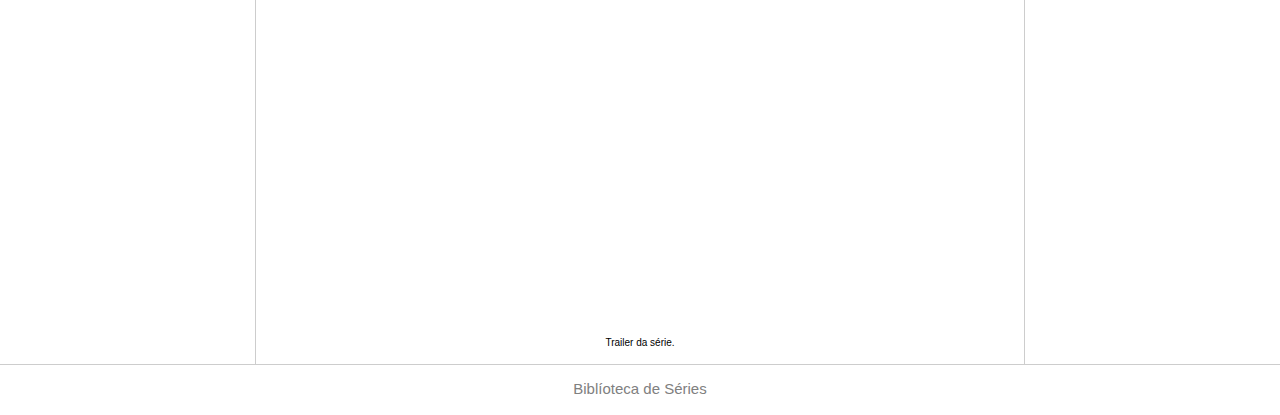
<file: friends.html>
<!DOCTYPE html>
<html lang="pt-br">
<head>
    <meta charset="UTF-8">
    <meta name="viewport" content="width=device-width, initial-scale=1.0">
    <title> Friends </title>
    <link rel="stylesheet" href="css/style.css">
</head>
<body>
    <header>   
        <figure class="logo">
            <img src="imagens/wikipedia-logo.png" width="200" alt="Logo da página"/>
            <figcaption>Logo do Wikipedia</figcaption>
        </figure>
    </header>
        

    <div class="bar"></div>

    <main class="content">
        <nav class="sidebar">
            <h2>Séries</h2>
            <ul>
                <li><a href="index.html">The Last Of Us</a></li>
                <li><a href="breaking-bad.html">Breaking Bad</a></li>
                <li><a href="friends.html">Stranger Things</a></li>
                <li><a href="stranger-things.html">Friends</a></li>
            </ul>
        </nav>

        <article id="serie-4">
            <h1 id="sobre">Friends</h1>
            <h2>Sobre</h2>
            <p>Friends é uma sitcom americana criada por David Crane e Marta Kauffman e apresentada pela rede de televisão NBC entre 22 de setembro de 1994 e 6 de maio de 2004, com um total de 236 episódios. A série girava em torno de um grupo de amigos que vivia no bairro de Greenwich Village, na ilha de Manhattan, na cidade de Nova York. A série foi produzida pela Bright/Kauffman/Crane Productions em associação com a Warner Bros Television. Os produtores executivos originais foram Crane, Kauffman e Kevin S. Bright, com muitos outros a serem promovidos posteriormente.</p>
            <p>Kauffman e Crane começaram a desenvolver Friends sob o título de Insomnia Cafe em novembro de 1993. O diretor de cinema Cameron Crowe alega que a série foi inspirada no seu filme de 1992, Singles. Kauffman e Crane apresentaram a ideia a Bright, com quem tinham trabalhado anteriormente, e, juntos, apresentaram o projeto para a NBC. Após várias regravações e alterações, a série foi finalmente nomeada de Friends e estreou no cobiçado bloco Must See TV da NBC, mas foi somente após suas reprises da primeira temporada, transmitida depois dos episódios do já sucesso Seinfeld que começou a alavancar seu sucesso. As filmagens da série ocorreram no Warner Bros Studios, em Burbank, na Califórnia, em frente de uma plateia ao vivo. Depois de dez temporadas no ar, a série chegou ao seu fim. O final da série foi visto por 52,5 milhões de telespectadores estadunidenses, tornando-se o quarto episódio final de série mais assistido na história da televisão.</p>
            <h2 id="escrita">Escita</h2>
            <p>Nas semanas seguintes após a NBC aceitar Friends, Crane, Kauffman e Bright reviram scripts enviados por escritores que tinham preparado episódios originalmente para outras séries, principalmente episódios não produzidos de Seinfeld. Kauffman e Crane contrataram uma equipe de sete jovens escritores, porque "Quando você tem 40, você não pode fazê-lo mais. As redes e os estúdios estão procurando jovens saindo da faculdade." Os criadores perceberam que utilizar seis personagens iguais, em vez de enfatizar a história em um ou dois, proporcionaria uma "miríade de histórias e daria pernas ao seriado".[26] A maioria das ideias do enredo vieram dos escritores, embora os atores também tenham acrescentado outras ideias. Os escritores originalmente planejaram uma grande história de amor entre Joey e Monica, uma vez que eles estavam destinados a ser os mais sexuais personagens da série. A ideia de um interesse romântico entre Ross e Rachel emergiu durante o período em que Kauffman e Crane escreveram o episódio piloto</p>
            <p>Durante a produção do piloto, a NBC pediu que o roteiro fosse alterado para apresentar um enredo dominante e vários outros menores, mas os escritores se recusaram, querendo manter a história em três linhas de igual peso. A NBC achava que o elenco era muito jovem e sugeriram um personagem mais velho que poderia dar o conselho adultos jovens. Crane e Kauffman foram obrigados a cumprir, e escreveram um rascunho de um episódio inicial chamado "Pat the cop" (em português: Pat, o policial). Crane achou o enredo terrível e Kauffman brincou: "Você conhece o livro de crianças Pat the Bunny? Nós temos Pat the Cop". A NBC finalmente cedeu e deixou a ideia de fora.</p>
            <figure>
                <img src="imagens/friends.png" alt="Logo da śerie The Last Of Us">
                <figcaption>Logo da śerie Friends</figcaption>
            </figure>
            <h2 id="elenco">Elenco Principal</h2>
            <ul>
                <li>Jennifer Aniston como Rachel Green; era uma mulher rica e mimada que, após abandonar o noivo no altar, foi morar com Monica, uma amiga do colegial. O primeiro trabalho de Rachel foi como garçonete no café Central Perk, se tornando, posteriormente, uma vendedora na Bloomingdale's e na Ralph Lauren, na quinta temporada.</li>
                <li>Courteney Cox como Monica Geller; irmã de Ross e chef de cozinha, é obsessiva-compulsiva por limpeza e tem um espírito competitivo. Durante a adolescência, era obesa, o que é motivo de lembranças ruins e neuroses. Todos os personagens gostam de se encontrar no seu apartamento.</li>
                <li>Lisa Kudrow com Phoebe Buffay; saiu de casa aos 14 anos, e foi moradora de rua antes de conhecer seus amigos. Excêntrica e vegetariana, sua mãe se suicidou, e seu pai abandonou a família. Ela e sua irmã gêmea, Ursula, se odeiam.</li>
                <li>Millie Bobby Brown como Onze / Jane Hopper:[18] uma jovem que tem habilidades em telecinesia e um vocabulário limitado. Seu nome verdadeiro é Jane, filha de Terry Ives. Foi sequestrada e enviada para o Laboratório de Hawkins. É salva pelo amigos Mike, Dustin e Lucas e, ao final da segunda temporada, adotada pelo delegado Hopper. Desenvolve sentimentos amorosos por Mike. </li>
                <li>Matt LeBlanc como Joey Tribbiani; é um ator ítalo-americano que se torna famoso por seu papel na telenovela Days of our Lives como doutor Drake Ramoray. Tornou-se companheiro de quarto de Chandler. </li>
                <li>Matthew Perry como Chandler Bing; foi um processador de dados (emprego esse desconhecido pelos seus amigos) e odiava esse trabalho até que, na nona temporada, ele finalmente teve coragem de se demitir para trabalhar com publicidade (trabalho de que ele gostava de verdade). </li>
                <li>David Schwimmer como Ross Geller; irmão mais velho de Monica, é um paleontólogo que ama dinossauros e que se divorciou três vezes durante o seriado: da lésbica Carol (que lhe deu seu primeiro filho, Ben), da britânica Emily (cujo nome ele trocou pelo de Rachel no dia do casamento), e de Rachel (casaram-se bêbados em Las Vegas). </li>
              
            </ul>
            <h2 id="temporadas">Temporadas</h2>
                <table class="tabela-series">
                    <thead>
                        <tr>
                        <th>Temporada</th>
                        <th>Ano</th>
                        <th>Descrição</th>
                        </tr>
                    </thead>
                    <tbody>
                        <tr>
                        <td><strong>1ª Temporada</strong></td>
                        <td>1994–1995</td>
                        <td>Rachel chega de vestido de noiva no Central Perk e se muda com Monica. Ross lida com a gravidez de sua ex-esposa lésbica, enquanto Chandler e Joey criam a dinâmica cômica do apartamento masculino.</td>
                        </tr>
                        <tr>
                        <td><strong>2ª Temporada</strong></td>
                        <td>1995–1996</td>
                        <td>Ross e Rachel começam a namorar ("We were on a break!"). Joey brilha como Dr. Drake Ramoray. Phoebe descobre seu irmão gêmeo Frank Jr.</td>
                        </tr>
                        <tr>
                        <td><strong>3ª Temporada</strong></td>
                        <td>1996–1997</td>
                        <td>Fim do namoro Ross/Rachel após traição. Monica conhece Richard. Phoebe torna-se barriga de aluguel para o irmão.</td>
                        </tr>
                        <tr>
                        <td><strong>4ª Temporada</strong></td>
                        <td>1997–1998</td>
                        <td>Ross se casa com Emily (e diz o nome errado no altar). Chandler e Kathy. Monica e Rachel disputam o apartamento.</td>
                        </tr>
                        <tr>
                        <td><strong>5ª Temporada</strong></td>
                        <td>1998–1999</td>
                        <td>Monica e Chandler iniciam romance secreto. Rachel se muda com Phoebe. Joey estrela "Mac and C.H.E.E.S.E."</td>
                        </tr>
                        <tr>
                        <td><strong>6ª Temporada</strong></td>
                        <td>1999–2000</td>
                        <td>Casamento relâmpago de Chandler/Monica em Las Vegas. Ross se torna professor universitário. Rachel se apaixona por um cliente.</td>
                        </tr>
                        <tr>
                        <td><strong>7ª Temporada</strong></td>
                        <td>2000–2001</td>
                        <td>Noivado de Chandler e Monica. Phoebe descobre seu pai biológico. Joey beija Rachel (e gosta).</td>
                        </tr>
                        <tr>
                        <td><strong>8ª Temporada</strong></td>
                        <td>2001–2002</td>
                        <td>Rachel está grávida (pai: Ross). Monica planeja o casamento. Joey se apaixona por Rachel.</td>
                        </tr>
                        <tr>
                        <td><strong>9ª Temporada</strong></td>
                        <td>2002–2003</td>
                        <td>Nascimento de Emma. Chandler trabalha em Tulsa. Phoebe conhece Mike. Joey pede Rachel em casamento.</td>
                        </tr>
                        <tr>
                        <td><strong>10ª Temporada</strong></td>
                        <td>2003–2004</td>
                        <td>Epílogo: Casamento de Monica/Chandler e mudança para os subúrbios. Rachel deixa Paris por Ross. Phoebe casa com Mike. Todos deixam o apartamento.</td>
                        </tr>
                    </tbody>
                </table>
            <h2 id="filmagens">Filmagens</h2>
                <p>A primeira temporada foi filmada no Estúdio 5 do Warner Bros Studios, em Burbank, Califórnia. Executivos da NBC estavam preocupados que a decoração do café Central Perk era muito hip e solicitaram que a série fosse definida em um jantar, mas finalmente concordaram com a conceito de coffee house. As cenas da abertura foram filmadas em uma fonte no Rancho Warner Bros às 04h00, enquanto estava particularmente frio naquela manhã em Burbank. No início da segunda temporada, a produção mudou-se para o maior Estúdio 24, que foi renomeado para "The Friends Stage", após o final da série. As filmagens para a série começaram no verão de 1994 na frente de uma platéia ao vivo, que receberam um resumo da série para familiarizar-se com os seis personagens principais; um comediante contratado entretinha a platéia entre as tomadas. Cada episódio de 22 minutos de duração levou seis horas para ser filmado, o dobro do da maioria das gravações de comédia, principalmente devido às várias revisões e reescritas dos roteiros.</p>
                
            <h2 id="video">Trailer</h2>
                <figure>
                    <iframe width="560" height="315" src="https://www.youtube.com/embed/Zg2LCD5QOJs?si=WvnVIeopzpGiZy9y" title="YouTube video player" frameborder="0" allow="accelerometer; autoplay; clipboard-write; encrypted-media; gyroscope; picture-in-picture; web-share" referrerpolicy="strict-origin-when-cross-origin" allowfullscreen></iframe>
                    <figcaption>Trailer da série.</figcaption>
                </figure>
        </article>

        <aside class="anchors">
            <h2>Neste Artigo</h2>
            <ul>
                <li><a href="#sobre">Sobre</a></li>
                <li><a href="#escrita">Escrita</a></li>
                <li><a href="#elenco">Elenco</a></li>
                <li><a href="#temporadas">Temporadas</a></li>
                <li><a href="#filmagens">Filmagens</a></li>
                <li><a href="#video">Vídeo</a></li>
            </ul>
        </aside>
    </main>

    <footer class="footer">
        <p> Biblíoteca de Séries</p>
    </footer>
</body>
</html>
</file>
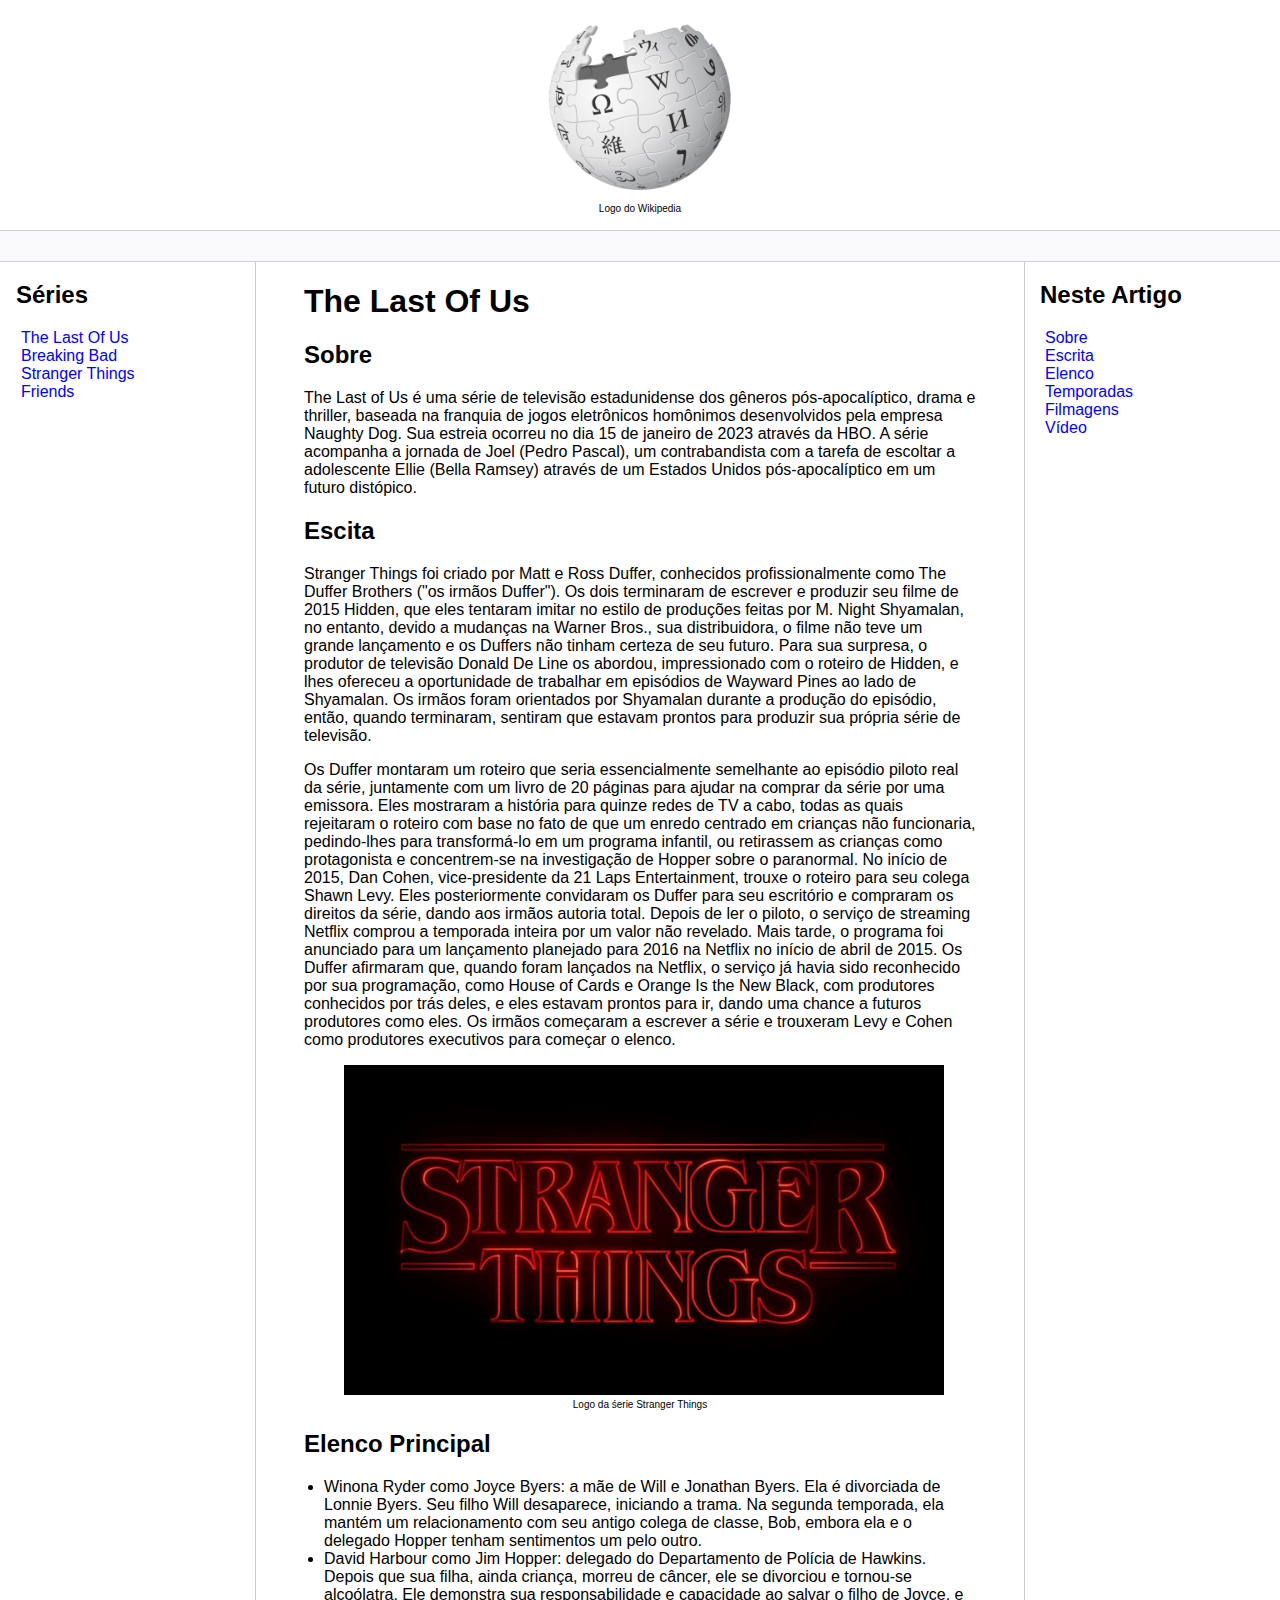
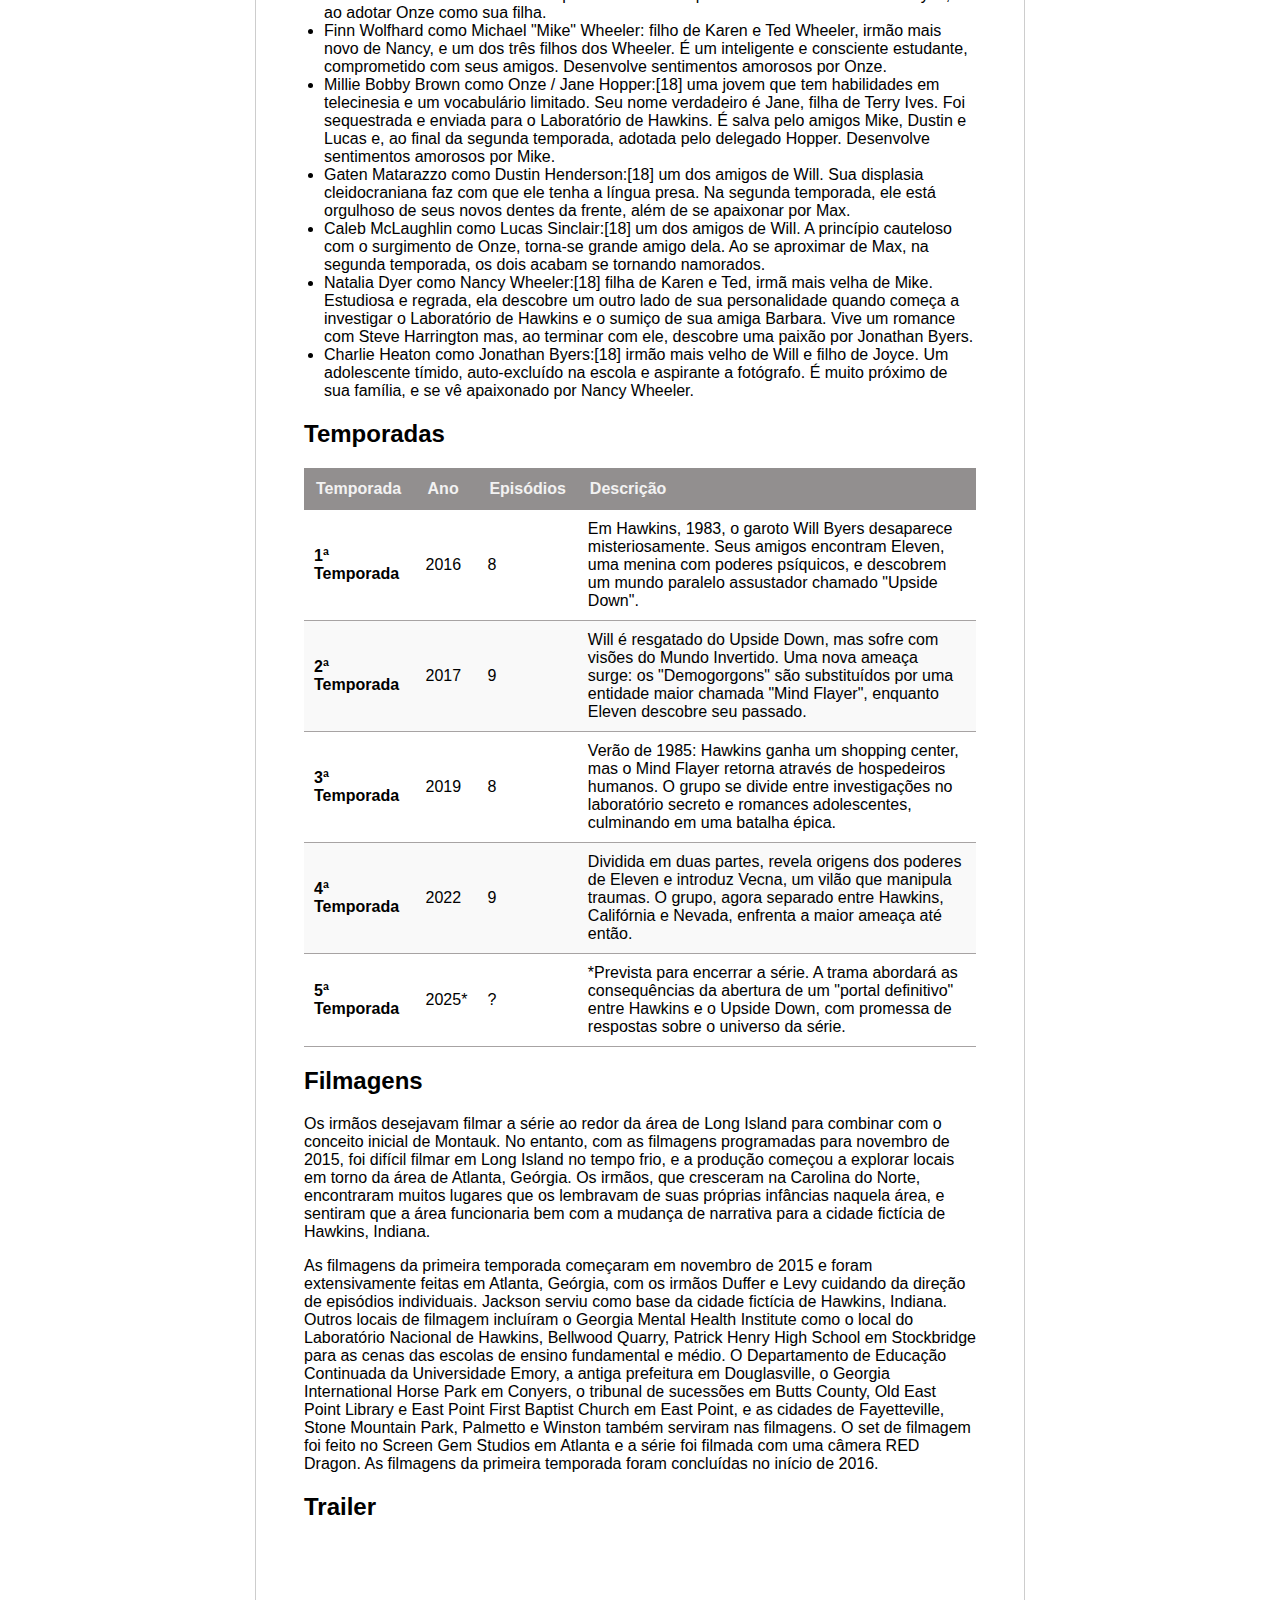
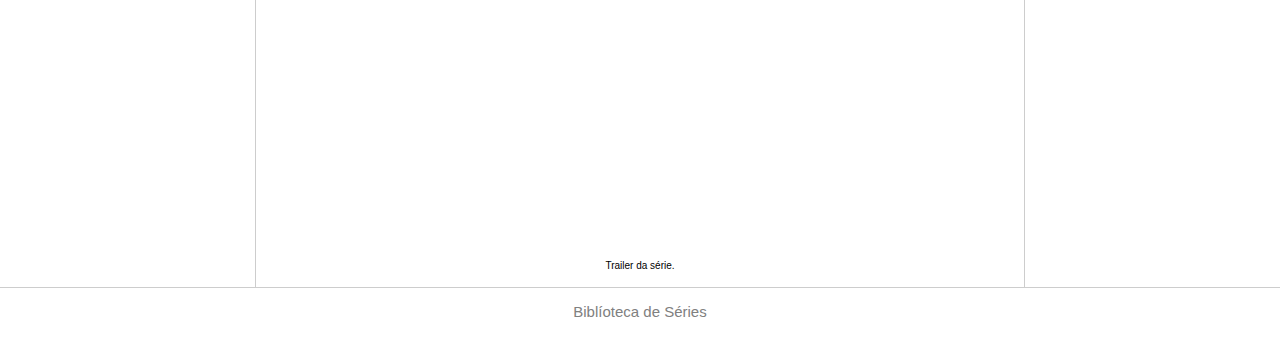
<file: stranger-things.html>
<!DOCTYPE html>
<html lang="pt-br">
<head>
    <meta charset="UTF-8">
    <meta name="viewport" content="width=device-width, initial-scale=1.0">
    <title> Stranger Things </title>
    <link rel="stylesheet" href="css/style.css">
</head>
<body>
    <header>   
        <figure class="logo">
            <img src="imagens/wikipedia-logo.png" width="200" alt="Logo da página"/>
            <figcaption>Logo do Wikipedia</figcaption>
        </figure>
    </header>
        

    <div class="bar"></div>

    <main class="content">
        <nav class="sidebar">
            <h2>Séries</h2>
            <ul>
                <li><a href="index.html">The Last Of Us</a></li>
                <li><a href="breaking-bad.html">Breaking Bad</a></li>
                <li><a href="friends.html">Stranger Things</a></li>
                <li><a href="stranger-things.html">Friends</a></li>
            </ul>
        </nav>

        <article id="serie-3">
            <h1 id="sobre">The Last Of Us</h1>
            <h2>Sobre</h2>
            <p>The Last of Us é uma série de televisão estadunidense dos gêneros pós-apocalíptico, drama e thriller, baseada na franquia de jogos eletrônicos homônimos desenvolvidos pela empresa Naughty Dog. Sua estreia ocorreu no dia 15 de janeiro de 2023 através da HBO. A série acompanha a jornada de Joel (Pedro Pascal), um contrabandista com a tarefa de escoltar a adolescente Ellie (Bella Ramsey) através de um Estados Unidos pós-apocalíptico em um futuro distópico.</p>
            <h2 id="escrita">Escita</h2>
            <p>Stranger Things foi criado por Matt e Ross Duffer, conhecidos profissionalmente como The Duffer Brothers ("os irmãos Duffer"). Os dois terminaram de escrever e produzir seu filme de 2015 Hidden, que eles tentaram imitar no estilo de produções feitas por M. Night Shyamalan, no entanto, devido a mudanças na Warner Bros., sua distribuidora, o filme não teve um grande lançamento e os Duffers não tinham certeza de seu futuro. Para sua surpresa, o produtor de televisão Donald De Line os abordou, impressionado com o roteiro de Hidden, e lhes ofereceu a oportunidade de trabalhar em episódios de Wayward Pines ao lado de Shyamalan. Os irmãos foram orientados por Shyamalan durante a produção do episódio, então, quando terminaram, sentiram que estavam prontos para produzir sua própria série de televisão.</p>
            <p>Os Duffer montaram um roteiro que seria essencialmente semelhante ao episódio piloto real da série, juntamente com um livro de 20 páginas para ajudar na comprar da série por uma emissora. Eles mostraram a história para quinze redes de TV a cabo, todas as quais rejeitaram o roteiro com base no fato de que um enredo centrado em crianças não funcionaria, pedindo-lhes para transformá-lo em um programa infantil, ou retirassem as crianças como protagonista e concentrem-se na investigação de Hopper sobre o paranormal. No início de 2015, Dan Cohen, vice-presidente da 21 Laps Entertainment, trouxe o roteiro para seu colega Shawn Levy. Eles posteriormente convidaram os Duffer para seu escritório e compraram os direitos da série, dando aos irmãos autoria total. Depois de ler o piloto, o serviço de streaming Netflix comprou a temporada inteira por um valor não revelado. Mais tarde, o programa foi anunciado para um lançamento planejado para 2016 na Netflix no início de abril de 2015. Os Duffer afirmaram que, quando foram lançados na Netflix, o serviço já havia sido reconhecido por sua programação, como House of Cards e Orange Is the New Black, com produtores conhecidos por trás deles, e eles estavam prontos para ir, dando uma chance a futuros produtores como eles. Os irmãos começaram a escrever a série e trouxeram Levy e Cohen como produtores executivos para começar o elenco.</p>
            <figure>
                <img src="imagens/stranger-things-logo.png" alt="Logo da śerie The Last Of Us">
                <figcaption>Logo da śerie Stranger Things</figcaption>
            </figure>
            <h2 id="elenco">Elenco Principal</h2>
            <ul>
                <li>Winona Ryder como Joyce Byers: a mãe de Will e Jonathan Byers. Ela é divorciada de Lonnie Byers. Seu filho Will desaparece, iniciando a trama. Na segunda temporada, ela mantém um relacionamento com seu antigo colega de classe, Bob, embora ela e o delegado Hopper tenham sentimentos um pelo outro.</li>
                <li>David Harbour como Jim Hopper: delegado do Departamento de Polícia de Hawkins. Depois que sua filha, ainda criança, morreu de câncer, ele se divorciou e tornou-se alcoólatra. Ele demonstra sua responsabilidade e capacidade ao salvar o filho de Joyce, e ao adotar Onze como sua filha.</li>
                <li>Finn Wolfhard como Michael "Mike" Wheeler: filho de Karen e Ted Wheeler, irmão mais novo de Nancy, e um dos três filhos dos Wheeler. É um inteligente e consciente estudante, comprometido com seus amigos. Desenvolve sentimentos amorosos por Onze.</li>
                <li>Millie Bobby Brown como Onze / Jane Hopper:[18] uma jovem que tem habilidades em telecinesia e um vocabulário limitado. Seu nome verdadeiro é Jane, filha de Terry Ives. Foi sequestrada e enviada para o Laboratório de Hawkins. É salva pelo amigos Mike, Dustin e Lucas e, ao final da segunda temporada, adotada pelo delegado Hopper. Desenvolve sentimentos amorosos por Mike. </li>
                <li>Gaten Matarazzo como Dustin Henderson:[18] um dos amigos de Will. Sua displasia cleidocraniana faz com que ele tenha a língua presa. Na segunda temporada, ele está orgulhoso de seus novos dentes da frente, além de se apaixonar por Max.</li>
                <li>Caleb McLaughlin como Lucas Sinclair:[18] um dos amigos de Will. A princípio cauteloso com o surgimento de Onze, torna-se grande amigo dela. Ao se aproximar de Max, na segunda temporada, os dois acabam se tornando namorados.</li>
                <li>Natalia Dyer como Nancy Wheeler:[18] filha de Karen e Ted, irmã mais velha de Mike. Estudiosa e regrada, ela descobre um outro lado de sua personalidade quando começa a investigar o Laboratório de Hawkins e o sumiço de sua amiga Barbara. Vive um romance com Steve Harrington mas, ao terminar com ele, descobre uma paixão por Jonathan Byers.</li>
                <li>Charlie Heaton como Jonathan Byers:[18] irmão mais velho de Will e filho de Joyce. Um adolescente tímido, auto-excluído na escola e aspirante a fotógrafo. É muito próximo de sua família, e se vê apaixonado por Nancy Wheeler.</li>
            </ul>
            <h2 id="temporadas">Temporadas</h2>
                <table class="tabela-series">
                    <thead>
                        <tr>
                        <th>Temporada</th>
                        <th>Ano</th>
                        <th>Episódios</th>
                        <th>Descrição</th>
                        </tr>
                    </thead>
                    <tbody>
                        <tr>
                        <td><strong>1ª Temporada</strong></td>
                        <td>2016</td>
                        <td>8</td>
                        <td>Em Hawkins, 1983, o garoto Will Byers desaparece misteriosamente. Seus amigos encontram Eleven, uma menina com poderes psíquicos, e descobrem um mundo paralelo assustador chamado "Upside Down".</td>
                        </tr>
                        <tr>
                        <td><strong>2ª Temporada</strong></td>
                        <td>2017</td>
                        <td>9</td>
                        <td>Will é resgatado do Upside Down, mas sofre com visões do Mundo Invertido. Uma nova ameaça surge: os "Demogorgons" são substituídos por uma entidade maior chamada "Mind Flayer", enquanto Eleven descobre seu passado.</td>
                        </tr>
                        <tr>
                        <td><strong>3ª Temporada</strong></td>
                        <td>2019</td>
                        <td>8</td>
                        <td>Verão de 1985: Hawkins ganha um shopping center, mas o Mind Flayer retorna através de hospedeiros humanos. O grupo se divide entre investigações no laboratório secreto e romances adolescentes, culminando em uma batalha épica.</td>
                        </tr>
                        <tr>
                        <td><strong>4ª Temporada</strong></td>
                        <td>2022</td>
                        <td>9</td>
                        <td>Dividida em duas partes, revela origens dos poderes de Eleven e introduz Vecna, um vilão que manipula traumas. O grupo, agora separado entre Hawkins, Califórnia e Nevada, enfrenta a maior ameaça até então.</td>
                        </tr>
                        <tr>
                        <td><strong>5ª Temporada</strong></td>
                        <td>2025*</td>
                        <td>?</td>
                        <td>*Prevista para encerrar a série. A trama abordará as consequências da abertura de um "portal definitivo" entre Hawkins e o Upside Down, com promessa de respostas sobre o universo da série.</td>
                        </tr>
                    </tbody>
                </table>
            <h2 id="filmagens">Filmagens</h2>
                <p>Os irmãos desejavam filmar a série ao redor da área de Long Island para combinar com o conceito inicial de Montauk. No entanto, com as filmagens programadas para novembro de 2015, foi difícil filmar em Long Island no tempo frio, e a produção começou a explorar locais em torno da área de Atlanta, Geórgia. Os irmãos, que cresceram na Carolina do Norte, encontraram muitos lugares que os lembravam de suas próprias infâncias naquela área, e sentiram que a área funcionaria bem com a mudança de narrativa para a cidade fictícia de Hawkins, Indiana.</p>
                <p>As filmagens da primeira temporada começaram em novembro de 2015 e foram extensivamente feitas em Atlanta, Geórgia, com os irmãos Duffer e Levy cuidando da direção de episódios individuais. Jackson serviu como base da cidade fictícia de Hawkins, Indiana. Outros locais de filmagem incluíram o Georgia Mental Health Institute como o local do Laboratório Nacional de Hawkins, Bellwood Quarry, Patrick Henry High School em Stockbridge para as cenas das escolas de ensino fundamental e médio. O Departamento de Educação Continuada da Universidade Emory, a antiga prefeitura em Douglasville, o Georgia International Horse Park em Conyers, o tribunal de sucessões em Butts County, Old East Point Library e East Point First Baptist Church em East Point, e as cidades de Fayetteville, Stone Mountain Park, Palmetto e Winston também serviram nas filmagens. O set de filmagem foi feito no Screen Gem Studios em Atlanta e a série foi filmada com uma câmera RED Dragon. As filmagens da primeira temporada foram concluídas no início de 2016.</p>
            <h2 id="video">Trailer</h2>
                <figure>
                    <iframe width="560" height="315" src="https://www.youtube.com/embed/RMmGQNNl164?si=K6aHdOMwvvOGgl8A" title="YouTube video player" frameborder="0" allow="accelerometer; autoplay; clipboard-write; encrypted-media; gyroscope; picture-in-picture; web-share" referrerpolicy="strict-origin-when-cross-origin" allowfullscreen></iframe>
                    <figcaption>Trailer da série.</figcaption>
                </figure>
        </article>

        <aside class="anchors">
            <h2>Neste Artigo</h2>
            <ul>
                <li><a href="#sobre">Sobre</a></li>
                <li><a href="#escrita">Escrita</a></li>
                <li><a href="#elenco">Elenco</a></li>
                <li><a href="#temporadas">Temporadas</a></li>
                <li><a href="#filmagens">Filmagens</a></li>
                <li><a href="#video">Vídeo</a></li>
            </ul>
        </aside>
    </main>

    <footer class="footer">
        <p> Biblíoteca de Séries</p>
    </footer>
</body>
</html>
</file>
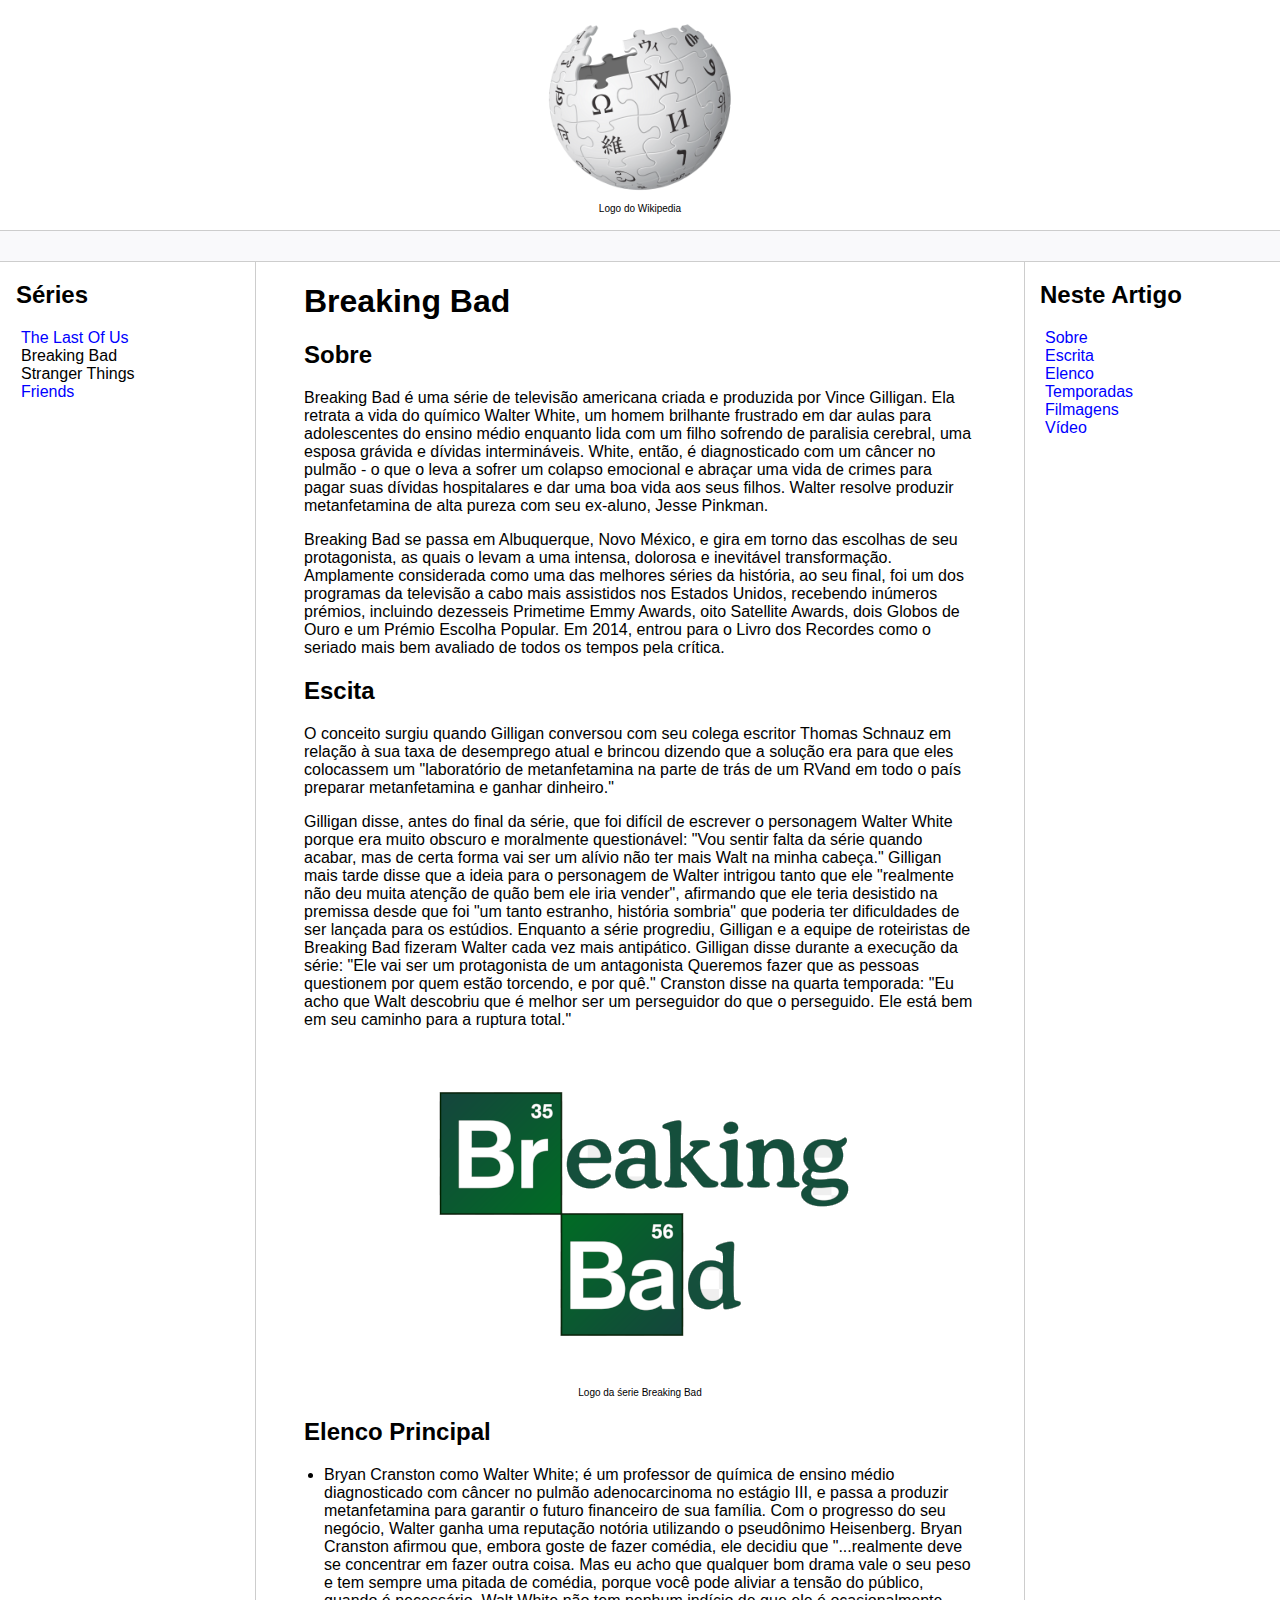
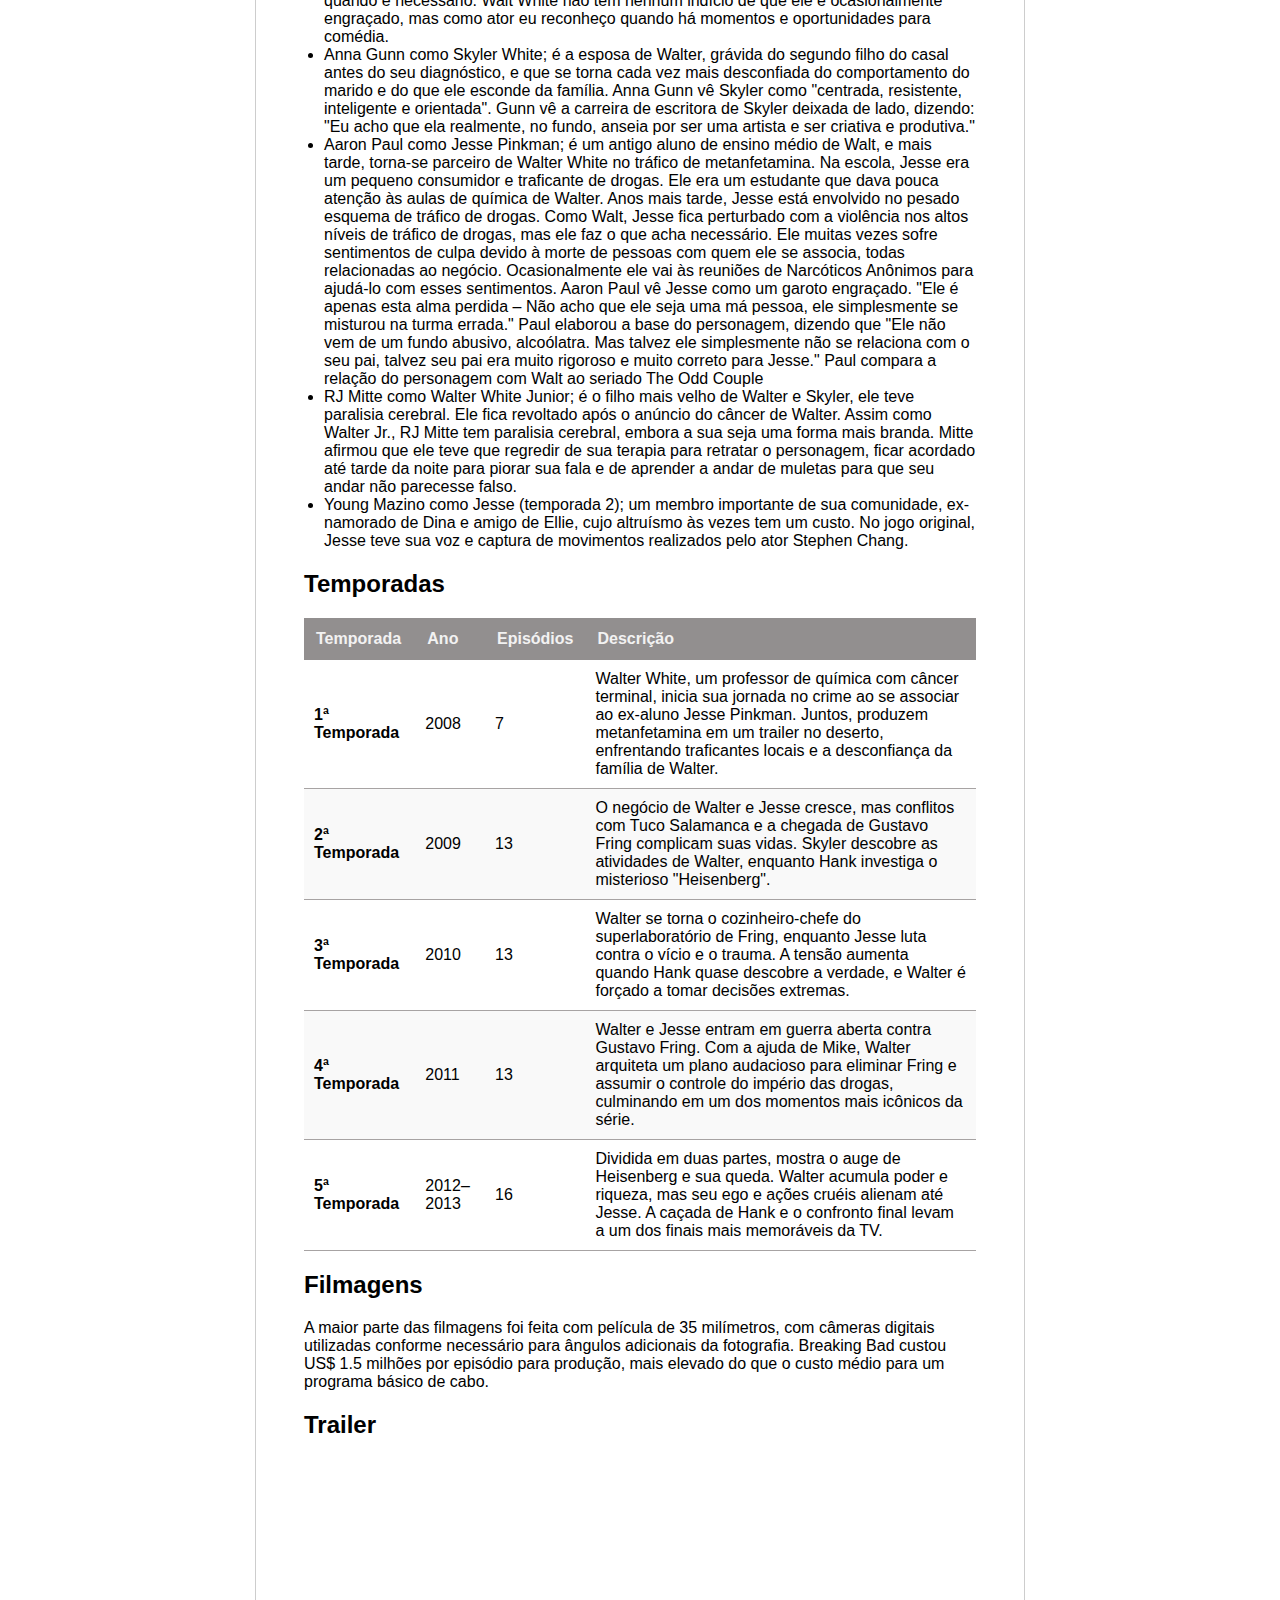
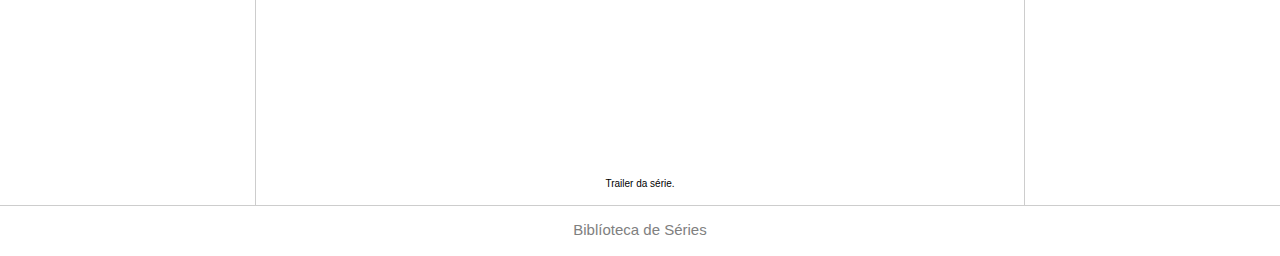
<file: projeto-html-wikipedia/breaking-bad.html>
<!DOCTYPE html>
<html lang="pt-br">
<head>
    <meta charset="UTF-8">
    <meta name="viewport" content="width=device-width, initial-scale=1.0">
    <title> Breaking Bad </title>
    <link rel="stylesheet" href="../css/style.css">
</head>
<body>
    <header>   
        <figure class="logo">
            <img src="../imagens/wikipedia-logo.png" width="200" alt="Logo da página"/>
            <figcaption>Logo do Wikipedia</figcaption>
        </figure>
    </header>
        

    <div class="bar"></div>

    <main class="content">
        <nav class="sidebar">
            <h2>Séries</h2>
            <ul>
                <li><a href="/projeto-html-wikipedia/index.html">The Last Of Us</a></li>
                <li><a href="/projeto-html-wikipedia/breaking-bad.html"></a>Breaking Bad</li>
                <li><a href="/projeto-html-wikipedia/stranger-things.html"></a>Stranger Things</li>
                <li><a href="/projeto-html-wikipedia/friends.html">Friends</a></li>
            </ul>
        </nav>

        <article id="serie-2">
            <h1 id="sobre">Breaking Bad</h1>
            <h2>Sobre</h2>
            <p>Breaking Bad é uma série de televisão americana criada e produzida por Vince Gilligan. Ela retrata a vida do químico Walter White, um homem brilhante frustrado em dar aulas para adolescentes do ensino médio enquanto lida com um filho sofrendo de paralisia cerebral, uma esposa grávida e dívidas intermináveis. White, então, é diagnosticado com um câncer no pulmão - o que o leva a sofrer um colapso emocional e abraçar uma vida de crimes para pagar suas dívidas hospitalares e dar uma boa vida aos seus filhos. Walter resolve produzir metanfetamina de alta pureza com seu ex-aluno, Jesse Pinkman.</p>
            <p>Breaking Bad se passa em Albuquerque, Novo México, e gira em torno das escolhas de seu protagonista, as quais o levam a uma intensa, dolorosa e inevitável transformação. Amplamente considerada como uma das melhores séries da história, ao seu final, foi um dos programas da televisão a cabo mais assistidos nos Estados Unidos, recebendo inúmeros prémios, incluindo dezesseis Primetime Emmy Awards, oito Satellite Awards, dois Globos de Ouro e um Prémio Escolha Popular. Em 2014, entrou para o Livro dos Recordes como o seriado mais bem avaliado de todos os tempos pela crítica.</p>
            <h2 id="escrita">Escita</h2>
            <p>O conceito surgiu quando Gilligan conversou com seu colega escritor Thomas Schnauz em relação à sua taxa de desemprego atual e brincou dizendo que a solução era para que eles colocassem um "laboratório de metanfetamina na parte de trás de um RVand em todo o país preparar metanfetamina e ganhar dinheiro."</p>
            <p>Gilligan disse, antes do final da série, que foi difícil de escrever o personagem Walter White porque era muito obscuro e moralmente questionável: "Vou sentir falta da série quando acabar, mas de certa forma vai ser um alívio não ter mais Walt na minha cabeça." Gilligan mais tarde disse que a ideia para o personagem de Walter intrigou tanto que ele "realmente não deu muita atenção de quão bem ele iria vender", afirmando que ele teria desistido na premissa desde que foi "um tanto estranho, história sombria" que poderia ter dificuldades de ser lançada para os estúdios. Enquanto a série progrediu, Gilligan e a equipe de roteiristas de Breaking Bad fizeram Walter cada vez mais antipático. Gilligan disse durante a execução da série: "Ele vai ser um protagonista de um antagonista Queremos fazer que as pessoas questionem por quem estão torcendo, e por quê." Cranston disse na quarta temporada: "Eu acho que Walt descobriu que é melhor ser um perseguidor do que o perseguido. Ele está bem em seu caminho para a ruptura total."</p>
            <figure>
                <img src="../imagens/breaking-bad.png" alt="Logo da śerie Breaking Bad">
                <figcaption>Logo da śerie Breaking Bad</figcaption>
            </figure>
            <h2 id="elenco">Elenco Principal</h2>
            <ul>
                <li>Bryan Cranston como Walter White;  é um professor de química de ensino médio diagnosticado com câncer no pulmão adenocarcinoma no estágio III, e passa a produzir metanfetamina para garantir o futuro financeiro de sua família. Com o progresso do seu negócio, Walter ganha uma reputação notória utilizando o pseudônimo Heisenberg. Bryan Cranston afirmou que, embora goste de fazer comédia, ele decidiu que "...realmente deve se concentrar em fazer outra coisa. Mas eu acho que qualquer bom drama vale o seu peso e tem sempre uma pitada de comédia, porque você pode aliviar a tensão do público, quando é necessário. Walt White não tem nenhum indício de que ele é ocasionalmente engraçado, mas como ator eu reconheço quando há momentos e oportunidades para comédia.</li>
                <li>Anna Gunn como Skyler White;  é a esposa de Walter, grávida do segundo filho do casal antes do seu diagnóstico, e que se torna cada vez mais desconfiada do comportamento do marido e do que ele esconde da família. Anna Gunn vê Skyler como "centrada, resistente, inteligente e orientada". Gunn vê a carreira de escritora de Skyler deixada de lado, dizendo: "Eu acho que ela realmente, no fundo, anseia por ser uma artista e ser criativa e produtiva."</li>
                <li>Aaron Paul como Jesse Pinkman; é um antigo aluno de ensino médio de Walt, e mais tarde, torna-se parceiro de Walter White no tráfico de metanfetamina. Na escola, Jesse era um pequeno consumidor e traficante de drogas. Ele era um estudante que dava pouca atenção às aulas de química de Walter. Anos mais tarde, Jesse está envolvido no pesado esquema de tráfico de drogas. Como Walt, Jesse fica perturbado com a violência nos altos níveis de tráfico de drogas, mas ele faz o que acha necessário. Ele muitas vezes sofre sentimentos de culpa devido à morte de pessoas com quem ele se associa, todas relacionadas ao negócio. Ocasionalmente ele vai às reuniões de Narcóticos Anônimos para ajudá-lo com esses sentimentos. Aaron Paul vê Jesse como um garoto engraçado. "Ele é apenas esta alma perdida – Não acho que ele seja uma má pessoa, ele simplesmente se misturou na turma errada." Paul elaborou a base do personagem, dizendo que "Ele não vem de um fundo abusivo, alcoólatra. Mas talvez ele simplesmente não se relaciona com o seu pai, talvez seu pai era muito rigoroso e muito correto para Jesse." Paul compara a relação do personagem com Walt ao seriado The Odd Couple</li>
                <li>RJ Mitte como Walter White Junior; é o filho mais velho de Walter e Skyler, ele teve paralisia cerebral. Ele fica revoltado após o anúncio do câncer de Walter. Assim como Walter Jr., RJ Mitte tem paralisia cerebral, embora a sua seja uma forma mais branda. Mitte afirmou que ele teve que regredir de sua terapia para retratar o personagem, ficar acordado até tarde da noite para piorar sua fala e de aprender a andar de muletas para que seu andar não parecesse falso.</li>
                <li>Young Mazino como Jesse (temporada 2); um membro importante de sua comunidade, ex-namorado de Dina e amigo de Ellie, cujo altruísmo às vezes tem um custo. No jogo original, Jesse teve sua voz e captura de movimentos realizados pelo ator Stephen Chang.</li>
            </ul>
            <h2 id="temporadas">Temporadas</h2>
            <table class="tabela-series">
                <thead>
                    <tr>
                        <th>Temporada</th>
                        <th>Ano</th>
                        <th>Episódios</th>
                        <th>Descrição</th>
                    </tr>
                </thead>
                <tbody>
                        <tr>
                        <td><strong>1ª Temporada</strong></td>
                        <td>2008</td>
                        <td>7</td>
                        <td>Walter White, um professor de química com câncer terminal, inicia sua jornada no crime ao se associar ao ex-aluno Jesse Pinkman. Juntos, produzem metanfetamina em um trailer no deserto, enfrentando traficantes locais e a desconfiança da família de Walter.</td>
                    </tr>
                    <tr>
                        <td><strong>2ª Temporada</strong></td>
                        <td>2009</td>
                        <td>13</td>
                        <td>O negócio de Walter e Jesse cresce, mas conflitos com Tuco Salamanca e a chegada de Gustavo Fring complicam suas vidas. Skyler descobre as atividades de Walter, enquanto Hank investiga o misterioso "Heisenberg".</td>
                    </tr>
                    <tr>
                        <td><strong>3ª Temporada</strong></td>
                        <td>2010</td>
                        <td>13</td>
                        <td>Walter se torna o cozinheiro-chefe do superlaboratório de Fring, enquanto Jesse luta contra o vício e o trauma. A tensão aumenta quando Hank quase descobre a verdade, e Walter é forçado a tomar decisões extremas.</td>
                    </tr>
                    <tr>
                        <td><strong>4ª Temporada</strong></td>
                        <td>2011</td>
                        <td>13</td>
                        <td>Walter e Jesse entram em guerra aberta contra Gustavo Fring. Com a ajuda de Mike, Walter arquiteta um plano audacioso para eliminar Fring e assumir o controle do império das drogas, culminando em um dos momentos mais icônicos da série.</td>
                    </tr>
                    <tr>
                        <td><strong>5ª Temporada</strong></td>
                        <td>2012–2013</td>
                        <td>16</td>
                        <td>Dividida em duas partes, mostra o auge de Heisenberg e sua queda. Walter acumula poder e riqueza, mas seu ego e ações cruéis alienam até Jesse. A caçada de Hank e o confronto final levam a um dos finais mais memoráveis da TV.</td>
                        </tr>
                </tbody>
            </table>
            <h2 id="filmagens">Filmagens</h2>
                <p>A maior parte das filmagens foi feita com película de 35 milímetros, com câmeras digitais utilizadas conforme necessário para ângulos adicionais da fotografia. Breaking Bad custou US$ 1.5 milhões por episódio para produção, mais elevado do que o custo médio para um programa básico de cabo.</p>
            <h2 id="video">Trailer</h2>
                <figure>
                    <iframe width="560" height="315" src="https://www.youtube.com/embed/HhesaQXLuRY?si=bx4SVL_I_ZmSZEGt" title="YouTube video player" frameborder="0" allow="accelerometer; autoplay; clipboard-write; encrypted-media; gyroscope; picture-in-picture; web-share" referrerpolicy="strict-origin-when-cross-origin" allowfullscreen></iframe>
                    <figcaption>Trailer da série.</figcaption>
                </figure>
        </article>

        <aside class="anchors">
            <h2>Neste Artigo</h2>
            <ul>
                <li><a href="#sobre">Sobre</a></li>
                <li><a href="#escrita">Escrita</a></li>
                <li><a href="#elenco">Elenco</a></li>
                <li><a href="#temporadas">Temporadas</a></li>
                <li><a href="#filmagens">Filmagens</a></li>
                <li><a href="#video">Vídeo</a></li>
            </ul>
        </aside>
    </main>

    <footer class="footer">
        <p> Biblíoteca de Séries</p>
    </footer>
</body>
</html>
</file>
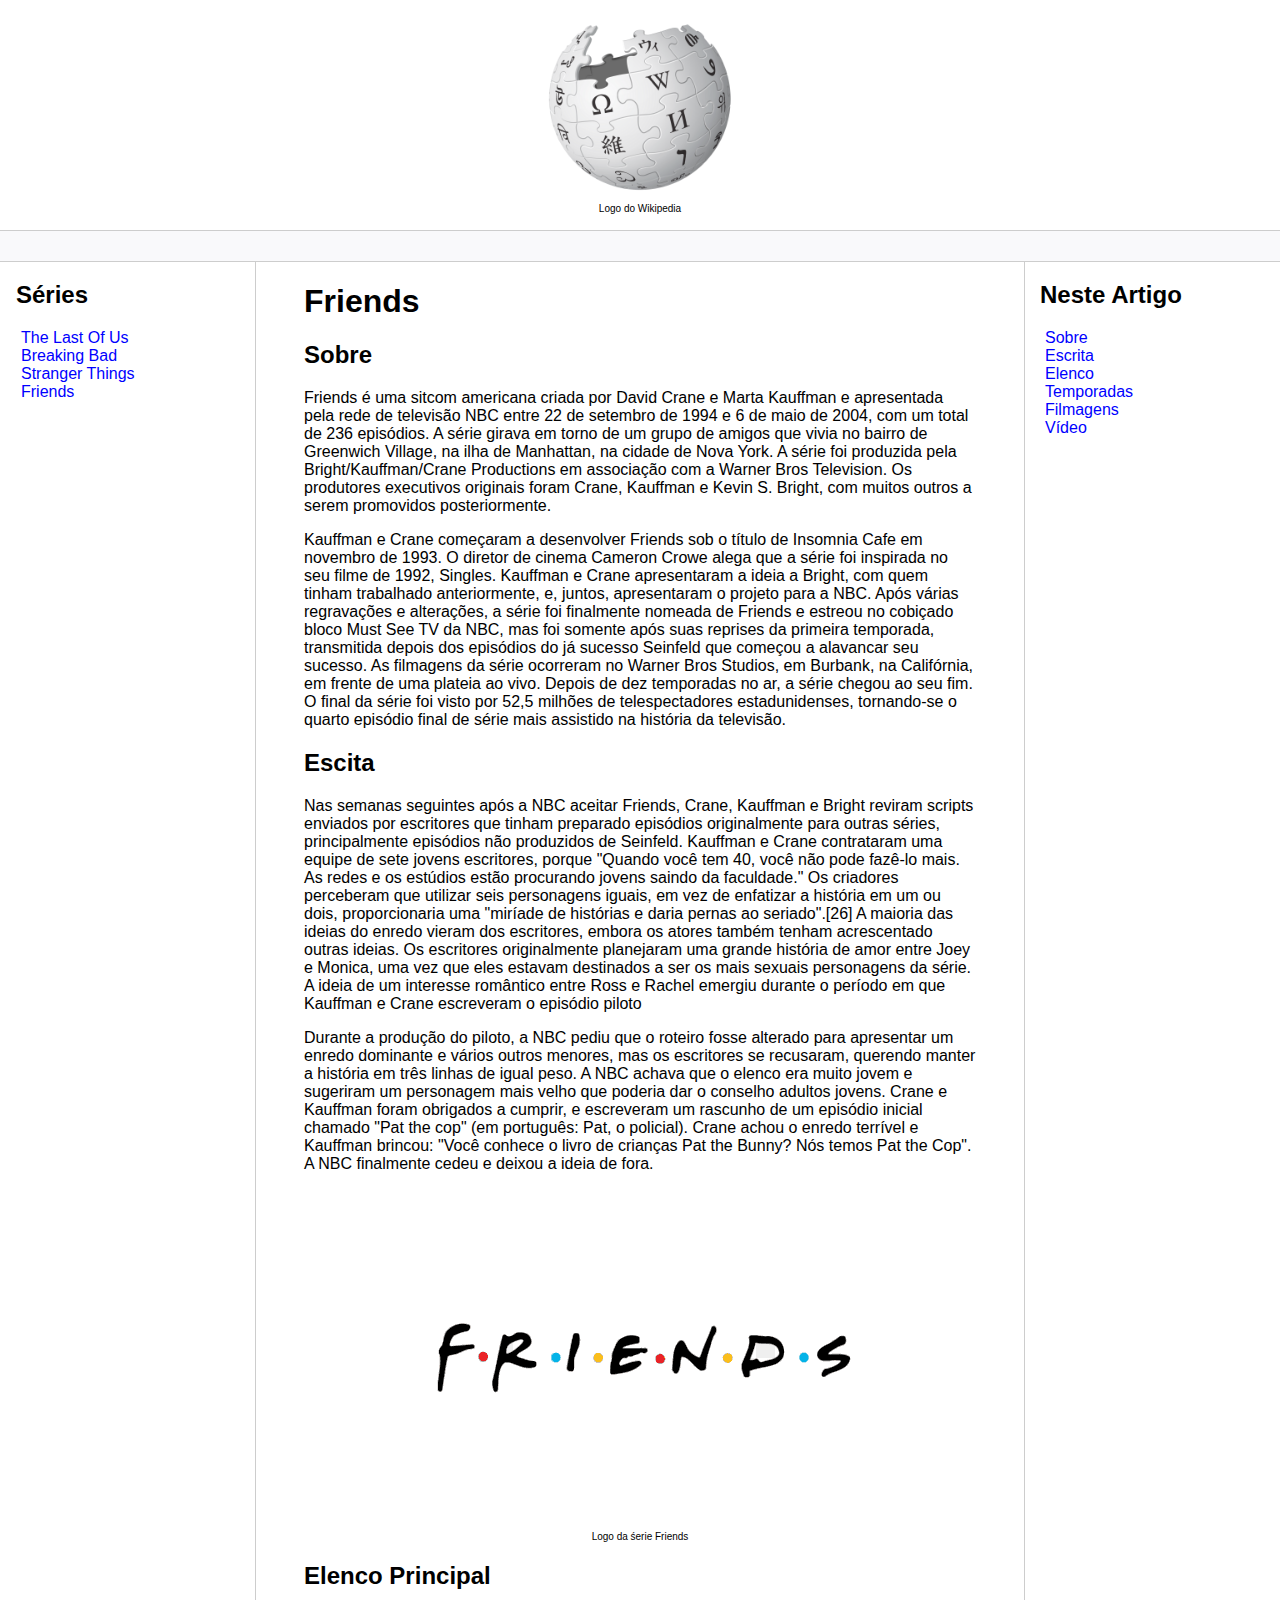
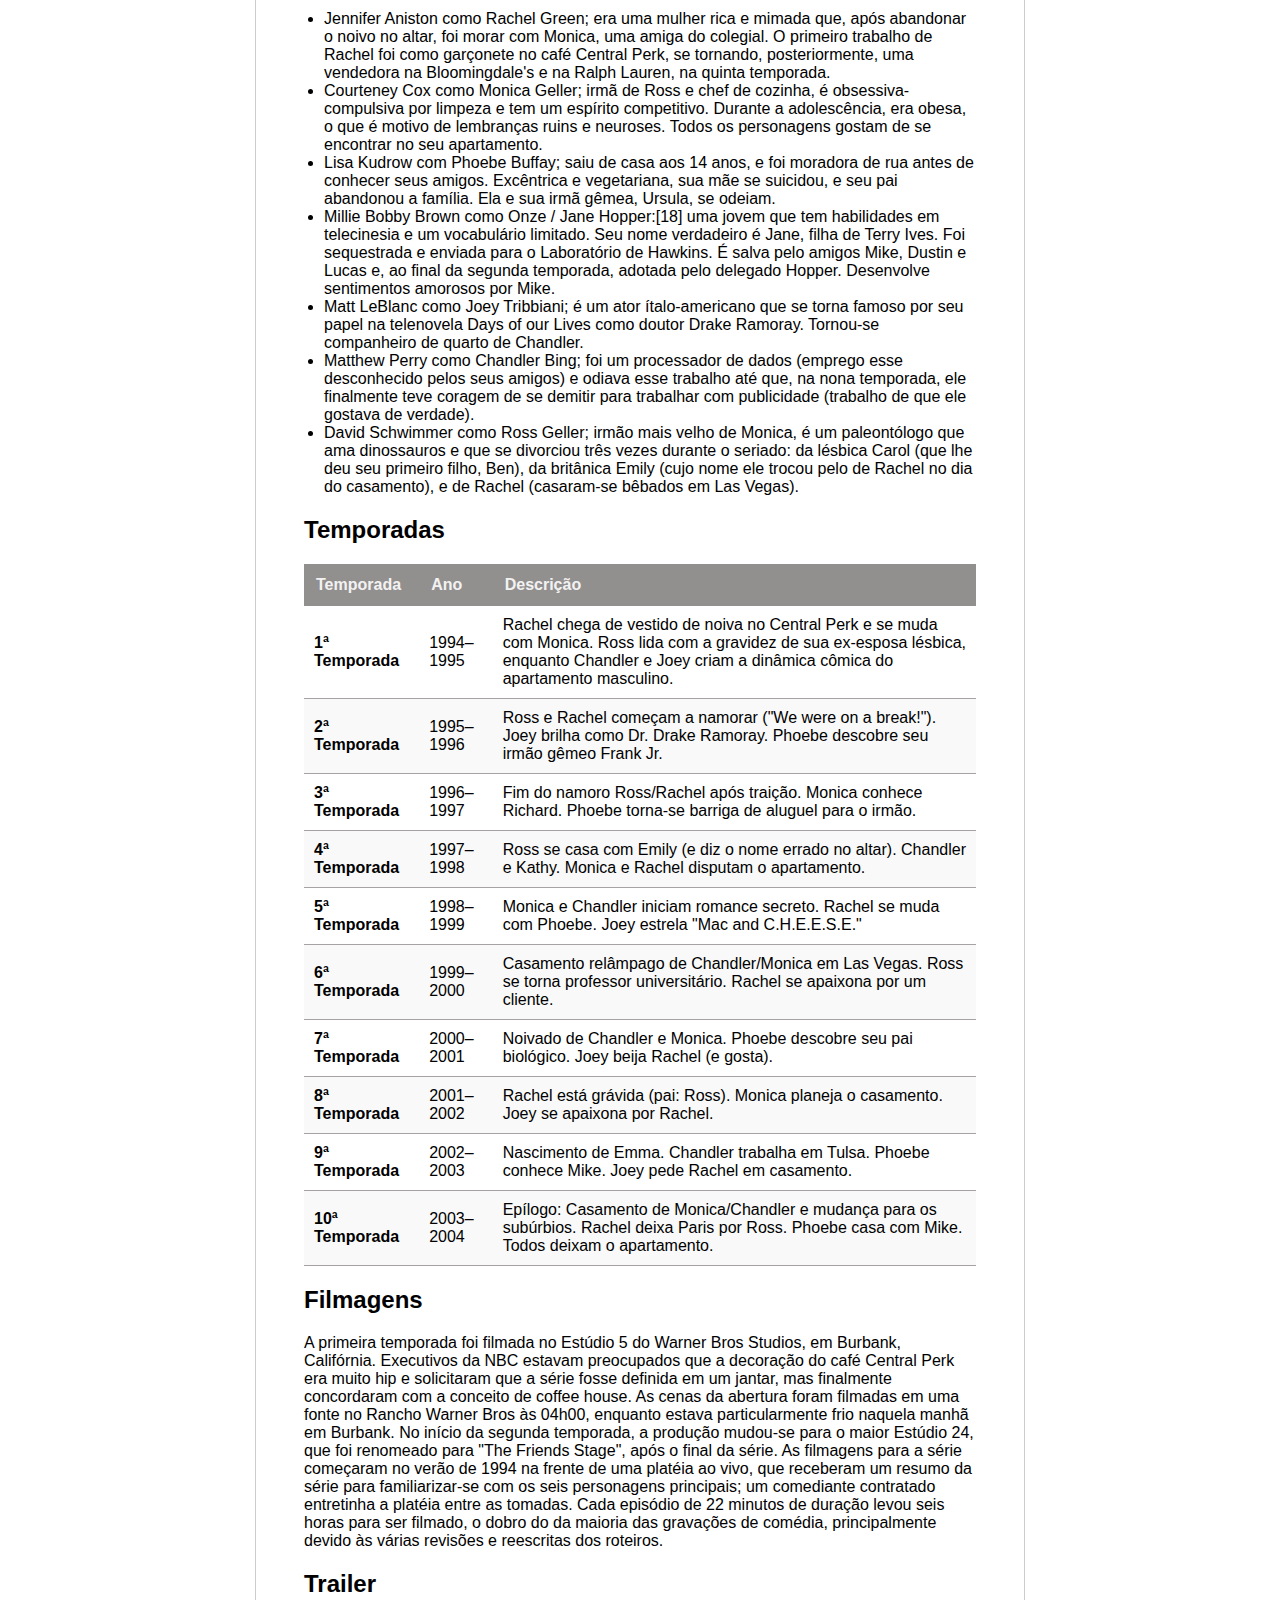
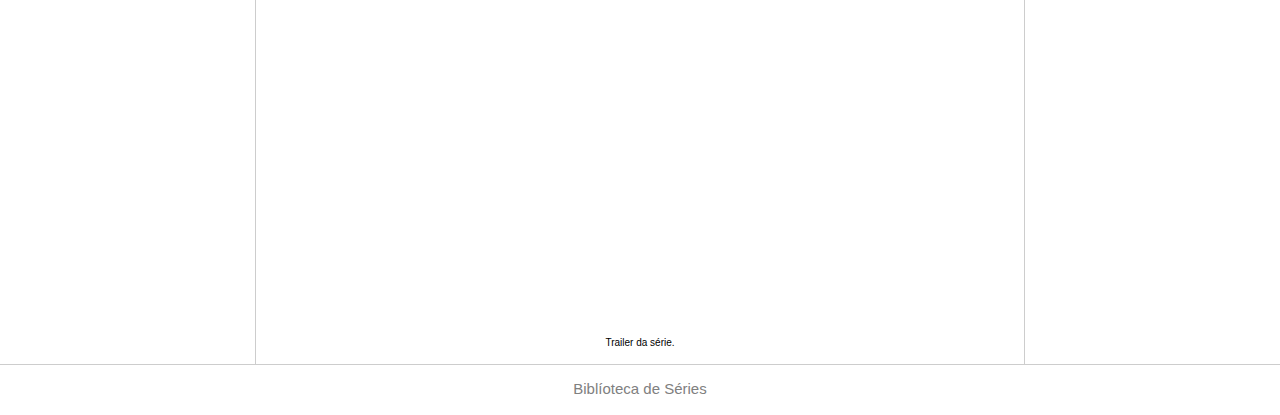
<file: projeto-html-wikipedia/friends.html>
<!DOCTYPE html>
<html lang="pt-br">
<head>
    <meta charset="UTF-8">
    <meta name="viewport" content="width=device-width, initial-scale=1.0">
    <title> Friends </title>
    <link rel="stylesheet" href="../css/style.css">
</head>
<body>
    <header>   
        <figure class="logo">
            <img src="../imagens/wikipedia-logo.png" width="200" alt="Logo da página"/>
            <figcaption>Logo do Wikipedia</figcaption>
        </figure>
    </header>
        

    <div class="bar"></div>

    <main class="content">
        <nav class="sidebar">
            <h2>Séries</h2>
            <ul>
                <li><a href="/projeto-html-wikipedia/index.html">The Last Of Us</a></li>
                <li><a href="/projeto-html-wikipedia/breaking-bad.html">Breaking Bad</a></li>
                <li><a href="/projeto-html-wikipedia/stranger-things.html">Stranger Things</a></li>
                <li><a href="/projeto-html-wikipedia/friends.html">Friends</a></li>
            </ul>
        </nav>

        <article id="serie-4">
            <h1 id="sobre">Friends</h1>
            <h2>Sobre</h2>
            <p>Friends é uma sitcom americana criada por David Crane e Marta Kauffman e apresentada pela rede de televisão NBC entre 22 de setembro de 1994 e 6 de maio de 2004, com um total de 236 episódios. A série girava em torno de um grupo de amigos que vivia no bairro de Greenwich Village, na ilha de Manhattan, na cidade de Nova York. A série foi produzida pela Bright/Kauffman/Crane Productions em associação com a Warner Bros Television. Os produtores executivos originais foram Crane, Kauffman e Kevin S. Bright, com muitos outros a serem promovidos posteriormente.</p>
            <p>Kauffman e Crane começaram a desenvolver Friends sob o título de Insomnia Cafe em novembro de 1993. O diretor de cinema Cameron Crowe alega que a série foi inspirada no seu filme de 1992, Singles. Kauffman e Crane apresentaram a ideia a Bright, com quem tinham trabalhado anteriormente, e, juntos, apresentaram o projeto para a NBC. Após várias regravações e alterações, a série foi finalmente nomeada de Friends e estreou no cobiçado bloco Must See TV da NBC, mas foi somente após suas reprises da primeira temporada, transmitida depois dos episódios do já sucesso Seinfeld que começou a alavancar seu sucesso. As filmagens da série ocorreram no Warner Bros Studios, em Burbank, na Califórnia, em frente de uma plateia ao vivo. Depois de dez temporadas no ar, a série chegou ao seu fim. O final da série foi visto por 52,5 milhões de telespectadores estadunidenses, tornando-se o quarto episódio final de série mais assistido na história da televisão.</p>
            <h2 id="escrita">Escita</h2>
            <p>Nas semanas seguintes após a NBC aceitar Friends, Crane, Kauffman e Bright reviram scripts enviados por escritores que tinham preparado episódios originalmente para outras séries, principalmente episódios não produzidos de Seinfeld. Kauffman e Crane contrataram uma equipe de sete jovens escritores, porque "Quando você tem 40, você não pode fazê-lo mais. As redes e os estúdios estão procurando jovens saindo da faculdade." Os criadores perceberam que utilizar seis personagens iguais, em vez de enfatizar a história em um ou dois, proporcionaria uma "miríade de histórias e daria pernas ao seriado".[26] A maioria das ideias do enredo vieram dos escritores, embora os atores também tenham acrescentado outras ideias. Os escritores originalmente planejaram uma grande história de amor entre Joey e Monica, uma vez que eles estavam destinados a ser os mais sexuais personagens da série. A ideia de um interesse romântico entre Ross e Rachel emergiu durante o período em que Kauffman e Crane escreveram o episódio piloto</p>
            <p>Durante a produção do piloto, a NBC pediu que o roteiro fosse alterado para apresentar um enredo dominante e vários outros menores, mas os escritores se recusaram, querendo manter a história em três linhas de igual peso. A NBC achava que o elenco era muito jovem e sugeriram um personagem mais velho que poderia dar o conselho adultos jovens. Crane e Kauffman foram obrigados a cumprir, e escreveram um rascunho de um episódio inicial chamado "Pat the cop" (em português: Pat, o policial). Crane achou o enredo terrível e Kauffman brincou: "Você conhece o livro de crianças Pat the Bunny? Nós temos Pat the Cop". A NBC finalmente cedeu e deixou a ideia de fora.</p>
            <figure>
                <img src="../imagens/friends.png" alt="Logo da śerie The Last Of Us">
                <figcaption>Logo da śerie Friends</figcaption>
            </figure>
            <h2 id="elenco">Elenco Principal</h2>
            <ul>
                <li>Jennifer Aniston como Rachel Green; era uma mulher rica e mimada que, após abandonar o noivo no altar, foi morar com Monica, uma amiga do colegial. O primeiro trabalho de Rachel foi como garçonete no café Central Perk, se tornando, posteriormente, uma vendedora na Bloomingdale's e na Ralph Lauren, na quinta temporada.</li>
                <li>Courteney Cox como Monica Geller; irmã de Ross e chef de cozinha, é obsessiva-compulsiva por limpeza e tem um espírito competitivo. Durante a adolescência, era obesa, o que é motivo de lembranças ruins e neuroses. Todos os personagens gostam de se encontrar no seu apartamento.</li>
                <li>Lisa Kudrow com Phoebe Buffay; saiu de casa aos 14 anos, e foi moradora de rua antes de conhecer seus amigos. Excêntrica e vegetariana, sua mãe se suicidou, e seu pai abandonou a família. Ela e sua irmã gêmea, Ursula, se odeiam.</li>
                <li>Millie Bobby Brown como Onze / Jane Hopper:[18] uma jovem que tem habilidades em telecinesia e um vocabulário limitado. Seu nome verdadeiro é Jane, filha de Terry Ives. Foi sequestrada e enviada para o Laboratório de Hawkins. É salva pelo amigos Mike, Dustin e Lucas e, ao final da segunda temporada, adotada pelo delegado Hopper. Desenvolve sentimentos amorosos por Mike. </li>
                <li>Matt LeBlanc como Joey Tribbiani; é um ator ítalo-americano que se torna famoso por seu papel na telenovela Days of our Lives como doutor Drake Ramoray. Tornou-se companheiro de quarto de Chandler. </li>
                <li>Matthew Perry como Chandler Bing; foi um processador de dados (emprego esse desconhecido pelos seus amigos) e odiava esse trabalho até que, na nona temporada, ele finalmente teve coragem de se demitir para trabalhar com publicidade (trabalho de que ele gostava de verdade). </li>
                <li>David Schwimmer como Ross Geller; irmão mais velho de Monica, é um paleontólogo que ama dinossauros e que se divorciou três vezes durante o seriado: da lésbica Carol (que lhe deu seu primeiro filho, Ben), da britânica Emily (cujo nome ele trocou pelo de Rachel no dia do casamento), e de Rachel (casaram-se bêbados em Las Vegas). </li>
              
            </ul>
            <h2 id="temporadas">Temporadas</h2>
                <table class="tabela-series">
                    <thead>
                        <tr>
                        <th>Temporada</th>
                        <th>Ano</th>
                        <th>Descrição</th>
                        </tr>
                    </thead>
                    <tbody>
                        <tr>
                        <td><strong>1ª Temporada</strong></td>
                        <td>1994–1995</td>
                        <td>Rachel chega de vestido de noiva no Central Perk e se muda com Monica. Ross lida com a gravidez de sua ex-esposa lésbica, enquanto Chandler e Joey criam a dinâmica cômica do apartamento masculino.</td>
                        </tr>
                        <tr>
                        <td><strong>2ª Temporada</strong></td>
                        <td>1995–1996</td>
                        <td>Ross e Rachel começam a namorar ("We were on a break!"). Joey brilha como Dr. Drake Ramoray. Phoebe descobre seu irmão gêmeo Frank Jr.</td>
                        </tr>
                        <tr>
                        <td><strong>3ª Temporada</strong></td>
                        <td>1996–1997</td>
                        <td>Fim do namoro Ross/Rachel após traição. Monica conhece Richard. Phoebe torna-se barriga de aluguel para o irmão.</td>
                        </tr>
                        <tr>
                        <td><strong>4ª Temporada</strong></td>
                        <td>1997–1998</td>
                        <td>Ross se casa com Emily (e diz o nome errado no altar). Chandler e Kathy. Monica e Rachel disputam o apartamento.</td>
                        </tr>
                        <tr>
                        <td><strong>5ª Temporada</strong></td>
                        <td>1998–1999</td>
                        <td>Monica e Chandler iniciam romance secreto. Rachel se muda com Phoebe. Joey estrela "Mac and C.H.E.E.S.E."</td>
                        </tr>
                        <tr>
                        <td><strong>6ª Temporada</strong></td>
                        <td>1999–2000</td>
                        <td>Casamento relâmpago de Chandler/Monica em Las Vegas. Ross se torna professor universitário. Rachel se apaixona por um cliente.</td>
                        </tr>
                        <tr>
                        <td><strong>7ª Temporada</strong></td>
                        <td>2000–2001</td>
                        <td>Noivado de Chandler e Monica. Phoebe descobre seu pai biológico. Joey beija Rachel (e gosta).</td>
                        </tr>
                        <tr>
                        <td><strong>8ª Temporada</strong></td>
                        <td>2001–2002</td>
                        <td>Rachel está grávida (pai: Ross). Monica planeja o casamento. Joey se apaixona por Rachel.</td>
                        </tr>
                        <tr>
                        <td><strong>9ª Temporada</strong></td>
                        <td>2002–2003</td>
                        <td>Nascimento de Emma. Chandler trabalha em Tulsa. Phoebe conhece Mike. Joey pede Rachel em casamento.</td>
                        </tr>
                        <tr>
                        <td><strong>10ª Temporada</strong></td>
                        <td>2003–2004</td>
                        <td>Epílogo: Casamento de Monica/Chandler e mudança para os subúrbios. Rachel deixa Paris por Ross. Phoebe casa com Mike. Todos deixam o apartamento.</td>
                        </tr>
                    </tbody>
                </table>
            <h2 id="filmagens">Filmagens</h2>
                <p>A primeira temporada foi filmada no Estúdio 5 do Warner Bros Studios, em Burbank, Califórnia. Executivos da NBC estavam preocupados que a decoração do café Central Perk era muito hip e solicitaram que a série fosse definida em um jantar, mas finalmente concordaram com a conceito de coffee house. As cenas da abertura foram filmadas em uma fonte no Rancho Warner Bros às 04h00, enquanto estava particularmente frio naquela manhã em Burbank. No início da segunda temporada, a produção mudou-se para o maior Estúdio 24, que foi renomeado para "The Friends Stage", após o final da série. As filmagens para a série começaram no verão de 1994 na frente de uma platéia ao vivo, que receberam um resumo da série para familiarizar-se com os seis personagens principais; um comediante contratado entretinha a platéia entre as tomadas. Cada episódio de 22 minutos de duração levou seis horas para ser filmado, o dobro do da maioria das gravações de comédia, principalmente devido às várias revisões e reescritas dos roteiros.</p>
                
            <h2 id="video">Trailer</h2>
                <figure>
                    <iframe width="560" height="315" src="https://www.youtube.com/embed/Zg2LCD5QOJs?si=WvnVIeopzpGiZy9y" title="YouTube video player" frameborder="0" allow="accelerometer; autoplay; clipboard-write; encrypted-media; gyroscope; picture-in-picture; web-share" referrerpolicy="strict-origin-when-cross-origin" allowfullscreen></iframe>
                    <figcaption>Trailer da série.</figcaption>
                </figure>
        </article>

        <aside class="anchors">
            <h2>Neste Artigo</h2>
            <ul>
                <li><a href="#sobre">Sobre</a></li>
                <li><a href="#escrita">Escrita</a></li>
                <li><a href="#elenco">Elenco</a></li>
                <li><a href="#temporadas">Temporadas</a></li>
                <li><a href="#filmagens">Filmagens</a></li>
                <li><a href="#video">Vídeo</a></li>
            </ul>
        </aside>
    </main>

    <footer class="footer">
        <p> Biblíoteca de Séries</p>
    </footer>
</body>
</html>
</file>
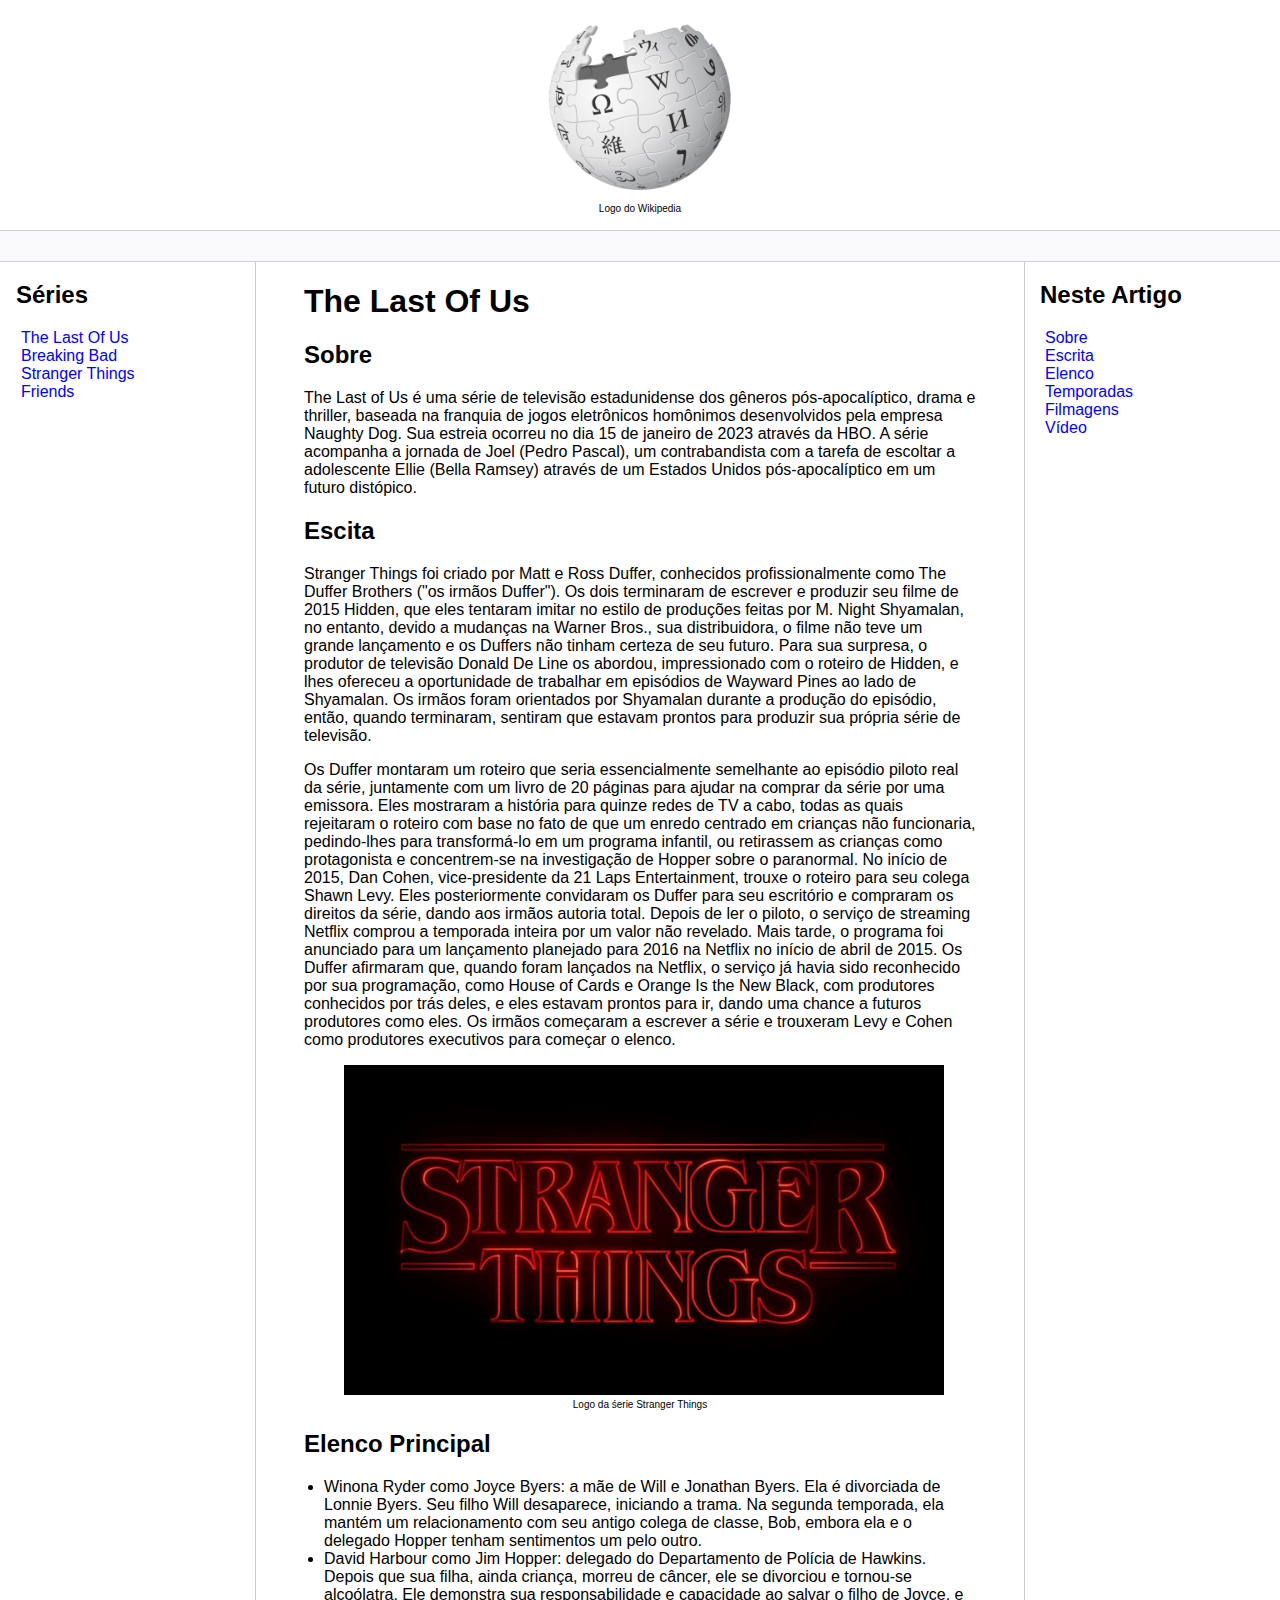
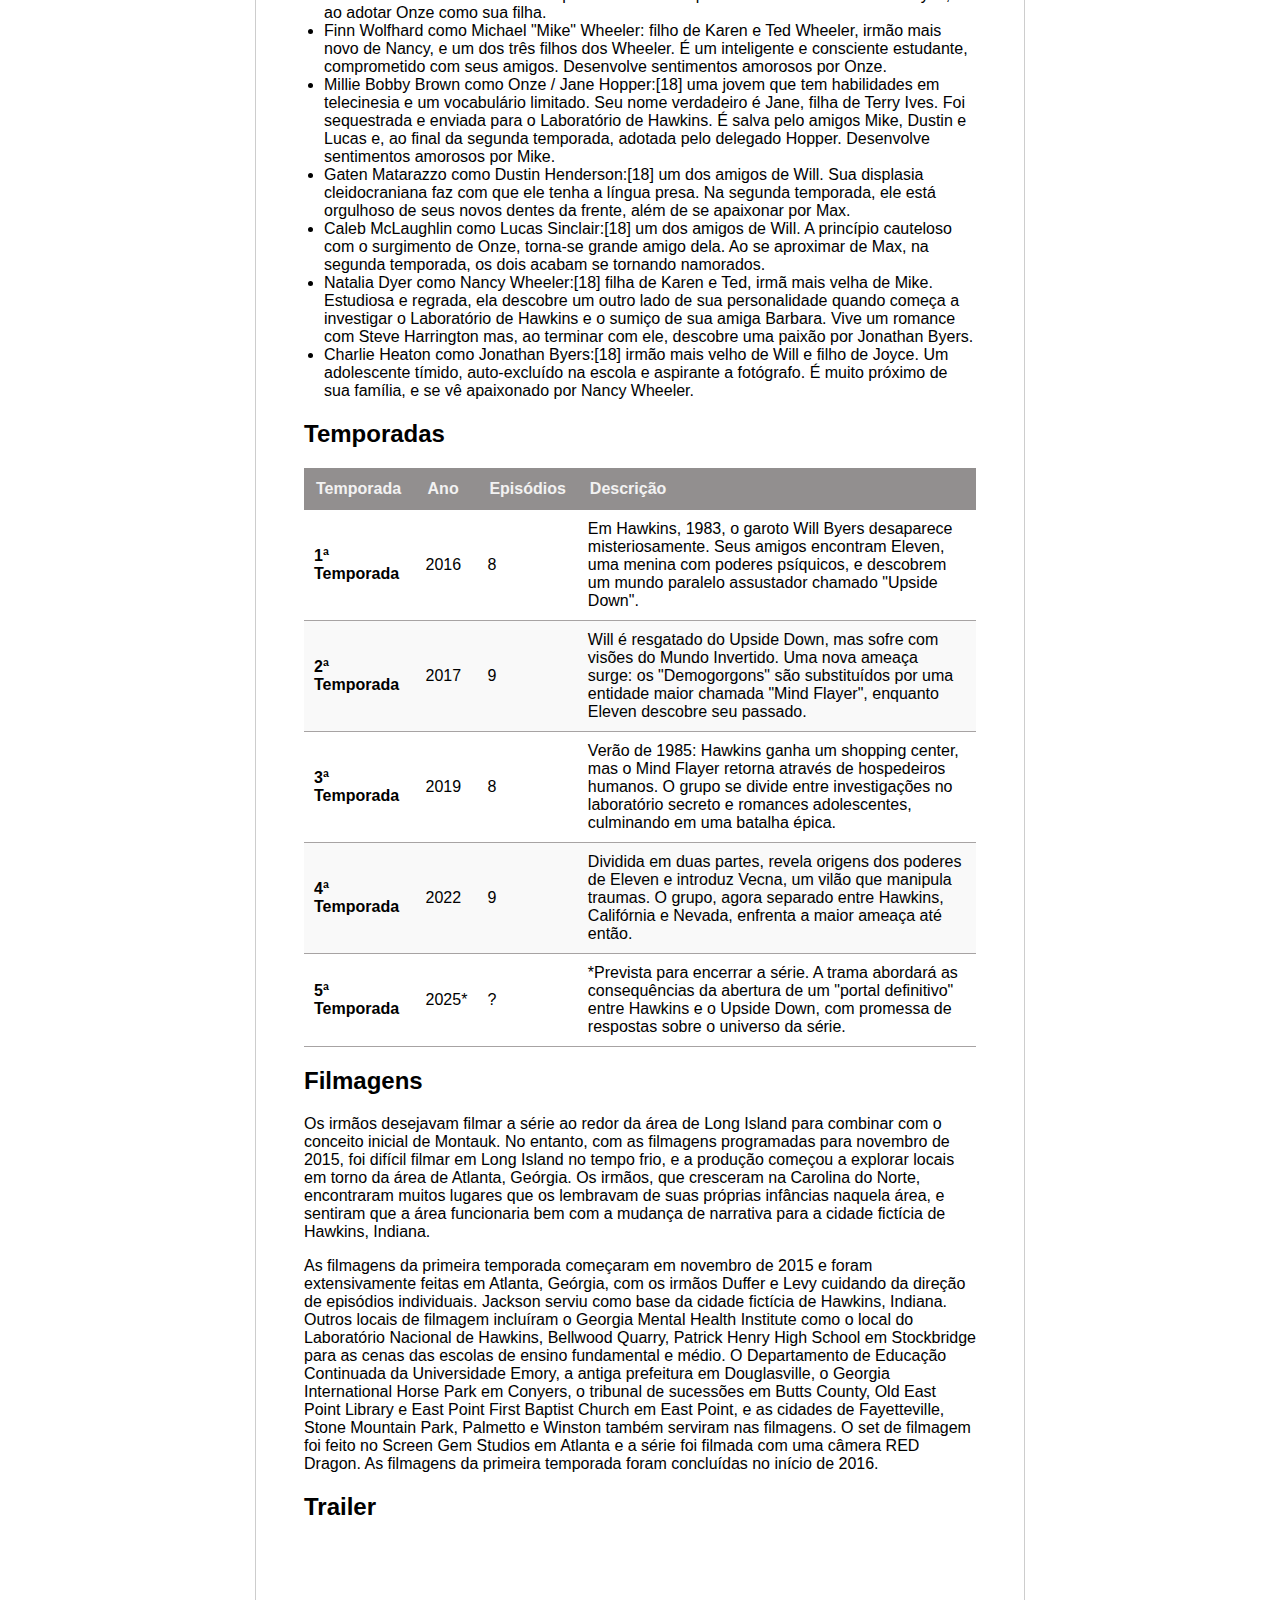
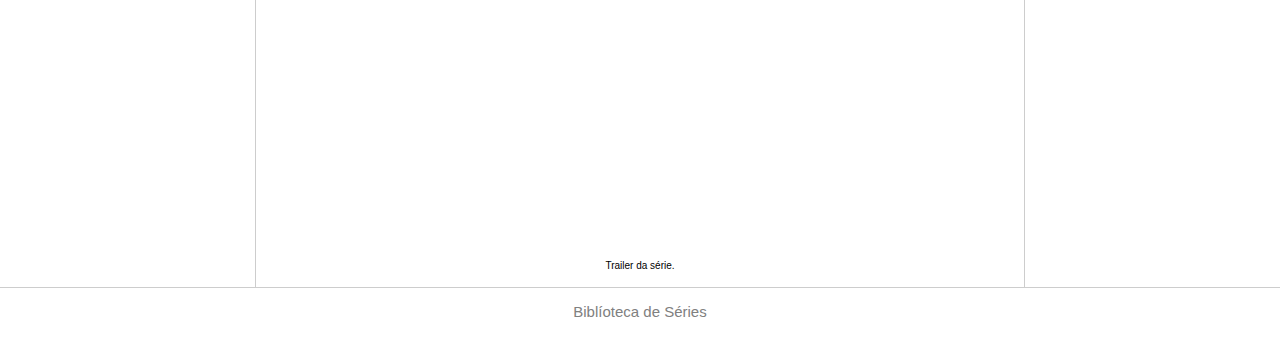
<file: projeto-html-wikipedia/stranger-things.html>
<!DOCTYPE html>
<html lang="pt-br">
<head>
    <meta charset="UTF-8">
    <meta name="viewport" content="width=device-width, initial-scale=1.0">
    <title> Stranger Things </title>
    <link rel="stylesheet" href="./css/style.css">
</head>
<body>
    <header>   
        <figure class="logo">
            <img src="./imagens/wikipedia-logo.png" width="200" alt="Logo da página"/>
            <figcaption>Logo do Wikipedia</figcaption>
        </figure>
    </header>
        

    <div class="bar"></div>

    <main class="content">
        <nav class="sidebar">
            <h2>Séries</h2>
            <ul>
                <li><a href="/projeto-html-wikipedia/index.html">The Last Of Us</a></li>
                <li><a href="/projeto-html-wikipedia/breaking-bad.html">Breaking Bad</a></li>
                <li><a href="/projeto-html-wikipedia/stranger-things.html">Stranger Things</a></li>
                <li><a href="/projeto-html-wikipedia/friends.html">Friends</a></li>
            </ul>
        </nav>

        <article id="serie-3">
            <h1 id="sobre">The Last Of Us</h1>
            <h2>Sobre</h2>
            <p>The Last of Us é uma série de televisão estadunidense dos gêneros pós-apocalíptico, drama e thriller, baseada na franquia de jogos eletrônicos homônimos desenvolvidos pela empresa Naughty Dog. Sua estreia ocorreu no dia 15 de janeiro de 2023 através da HBO. A série acompanha a jornada de Joel (Pedro Pascal), um contrabandista com a tarefa de escoltar a adolescente Ellie (Bella Ramsey) através de um Estados Unidos pós-apocalíptico em um futuro distópico.</p>
            <h2 id="escrita">Escita</h2>
            <p>Stranger Things foi criado por Matt e Ross Duffer, conhecidos profissionalmente como The Duffer Brothers ("os irmãos Duffer"). Os dois terminaram de escrever e produzir seu filme de 2015 Hidden, que eles tentaram imitar no estilo de produções feitas por M. Night Shyamalan, no entanto, devido a mudanças na Warner Bros., sua distribuidora, o filme não teve um grande lançamento e os Duffers não tinham certeza de seu futuro. Para sua surpresa, o produtor de televisão Donald De Line os abordou, impressionado com o roteiro de Hidden, e lhes ofereceu a oportunidade de trabalhar em episódios de Wayward Pines ao lado de Shyamalan. Os irmãos foram orientados por Shyamalan durante a produção do episódio, então, quando terminaram, sentiram que estavam prontos para produzir sua própria série de televisão.</p>
            <p>Os Duffer montaram um roteiro que seria essencialmente semelhante ao episódio piloto real da série, juntamente com um livro de 20 páginas para ajudar na comprar da série por uma emissora. Eles mostraram a história para quinze redes de TV a cabo, todas as quais rejeitaram o roteiro com base no fato de que um enredo centrado em crianças não funcionaria, pedindo-lhes para transformá-lo em um programa infantil, ou retirassem as crianças como protagonista e concentrem-se na investigação de Hopper sobre o paranormal. No início de 2015, Dan Cohen, vice-presidente da 21 Laps Entertainment, trouxe o roteiro para seu colega Shawn Levy. Eles posteriormente convidaram os Duffer para seu escritório e compraram os direitos da série, dando aos irmãos autoria total. Depois de ler o piloto, o serviço de streaming Netflix comprou a temporada inteira por um valor não revelado. Mais tarde, o programa foi anunciado para um lançamento planejado para 2016 na Netflix no início de abril de 2015. Os Duffer afirmaram que, quando foram lançados na Netflix, o serviço já havia sido reconhecido por sua programação, como House of Cards e Orange Is the New Black, com produtores conhecidos por trás deles, e eles estavam prontos para ir, dando uma chance a futuros produtores como eles. Os irmãos começaram a escrever a série e trouxeram Levy e Cohen como produtores executivos para começar o elenco.</p>
            <figure>
                <img src="./imagens/stranger-things-logo.png" alt="Logo da śerie The Last Of Us">
                <figcaption>Logo da śerie Stranger Things</figcaption>
            </figure>
            <h2 id="elenco">Elenco Principal</h2>
            <ul>
                <li>Winona Ryder como Joyce Byers: a mãe de Will e Jonathan Byers. Ela é divorciada de Lonnie Byers. Seu filho Will desaparece, iniciando a trama. Na segunda temporada, ela mantém um relacionamento com seu antigo colega de classe, Bob, embora ela e o delegado Hopper tenham sentimentos um pelo outro.</li>
                <li>David Harbour como Jim Hopper: delegado do Departamento de Polícia de Hawkins. Depois que sua filha, ainda criança, morreu de câncer, ele se divorciou e tornou-se alcoólatra. Ele demonstra sua responsabilidade e capacidade ao salvar o filho de Joyce, e ao adotar Onze como sua filha.</li>
                <li>Finn Wolfhard como Michael "Mike" Wheeler: filho de Karen e Ted Wheeler, irmão mais novo de Nancy, e um dos três filhos dos Wheeler. É um inteligente e consciente estudante, comprometido com seus amigos. Desenvolve sentimentos amorosos por Onze.</li>
                <li>Millie Bobby Brown como Onze / Jane Hopper:[18] uma jovem que tem habilidades em telecinesia e um vocabulário limitado. Seu nome verdadeiro é Jane, filha de Terry Ives. Foi sequestrada e enviada para o Laboratório de Hawkins. É salva pelo amigos Mike, Dustin e Lucas e, ao final da segunda temporada, adotada pelo delegado Hopper. Desenvolve sentimentos amorosos por Mike. </li>
                <li>Gaten Matarazzo como Dustin Henderson:[18] um dos amigos de Will. Sua displasia cleidocraniana faz com que ele tenha a língua presa. Na segunda temporada, ele está orgulhoso de seus novos dentes da frente, além de se apaixonar por Max.</li>
                <li>Caleb McLaughlin como Lucas Sinclair:[18] um dos amigos de Will. A princípio cauteloso com o surgimento de Onze, torna-se grande amigo dela. Ao se aproximar de Max, na segunda temporada, os dois acabam se tornando namorados.</li>
                <li>Natalia Dyer como Nancy Wheeler:[18] filha de Karen e Ted, irmã mais velha de Mike. Estudiosa e regrada, ela descobre um outro lado de sua personalidade quando começa a investigar o Laboratório de Hawkins e o sumiço de sua amiga Barbara. Vive um romance com Steve Harrington mas, ao terminar com ele, descobre uma paixão por Jonathan Byers.</li>
                <li>Charlie Heaton como Jonathan Byers:[18] irmão mais velho de Will e filho de Joyce. Um adolescente tímido, auto-excluído na escola e aspirante a fotógrafo. É muito próximo de sua família, e se vê apaixonado por Nancy Wheeler.</li>
            </ul>
            <h2 id="temporadas">Temporadas</h2>
                <table class="tabela-series">
                    <thead>
                        <tr>
                        <th>Temporada</th>
                        <th>Ano</th>
                        <th>Episódios</th>
                        <th>Descrição</th>
                        </tr>
                    </thead>
                    <tbody>
                        <tr>
                        <td><strong>1ª Temporada</strong></td>
                        <td>2016</td>
                        <td>8</td>
                        <td>Em Hawkins, 1983, o garoto Will Byers desaparece misteriosamente. Seus amigos encontram Eleven, uma menina com poderes psíquicos, e descobrem um mundo paralelo assustador chamado "Upside Down".</td>
                        </tr>
                        <tr>
                        <td><strong>2ª Temporada</strong></td>
                        <td>2017</td>
                        <td>9</td>
                        <td>Will é resgatado do Upside Down, mas sofre com visões do Mundo Invertido. Uma nova ameaça surge: os "Demogorgons" são substituídos por uma entidade maior chamada "Mind Flayer", enquanto Eleven descobre seu passado.</td>
                        </tr>
                        <tr>
                        <td><strong>3ª Temporada</strong></td>
                        <td>2019</td>
                        <td>8</td>
                        <td>Verão de 1985: Hawkins ganha um shopping center, mas o Mind Flayer retorna através de hospedeiros humanos. O grupo se divide entre investigações no laboratório secreto e romances adolescentes, culminando em uma batalha épica.</td>
                        </tr>
                        <tr>
                        <td><strong>4ª Temporada</strong></td>
                        <td>2022</td>
                        <td>9</td>
                        <td>Dividida em duas partes, revela origens dos poderes de Eleven e introduz Vecna, um vilão que manipula traumas. O grupo, agora separado entre Hawkins, Califórnia e Nevada, enfrenta a maior ameaça até então.</td>
                        </tr>
                        <tr>
                        <td><strong>5ª Temporada</strong></td>
                        <td>2025*</td>
                        <td>?</td>
                        <td>*Prevista para encerrar a série. A trama abordará as consequências da abertura de um "portal definitivo" entre Hawkins e o Upside Down, com promessa de respostas sobre o universo da série.</td>
                        </tr>
                    </tbody>
                </table>
            <h2 id="filmagens">Filmagens</h2>
                <p>Os irmãos desejavam filmar a série ao redor da área de Long Island para combinar com o conceito inicial de Montauk. No entanto, com as filmagens programadas para novembro de 2015, foi difícil filmar em Long Island no tempo frio, e a produção começou a explorar locais em torno da área de Atlanta, Geórgia. Os irmãos, que cresceram na Carolina do Norte, encontraram muitos lugares que os lembravam de suas próprias infâncias naquela área, e sentiram que a área funcionaria bem com a mudança de narrativa para a cidade fictícia de Hawkins, Indiana.</p>
                <p>As filmagens da primeira temporada começaram em novembro de 2015 e foram extensivamente feitas em Atlanta, Geórgia, com os irmãos Duffer e Levy cuidando da direção de episódios individuais. Jackson serviu como base da cidade fictícia de Hawkins, Indiana. Outros locais de filmagem incluíram o Georgia Mental Health Institute como o local do Laboratório Nacional de Hawkins, Bellwood Quarry, Patrick Henry High School em Stockbridge para as cenas das escolas de ensino fundamental e médio. O Departamento de Educação Continuada da Universidade Emory, a antiga prefeitura em Douglasville, o Georgia International Horse Park em Conyers, o tribunal de sucessões em Butts County, Old East Point Library e East Point First Baptist Church em East Point, e as cidades de Fayetteville, Stone Mountain Park, Palmetto e Winston também serviram nas filmagens. O set de filmagem foi feito no Screen Gem Studios em Atlanta e a série foi filmada com uma câmera RED Dragon. As filmagens da primeira temporada foram concluídas no início de 2016.</p>
            <h2 id="video">Trailer</h2>
                <figure>
                    <iframe width="560" height="315" src="https://www.youtube.com/embed/RMmGQNNl164?si=K6aHdOMwvvOGgl8A" title="YouTube video player" frameborder="0" allow="accelerometer; autoplay; clipboard-write; encrypted-media; gyroscope; picture-in-picture; web-share" referrerpolicy="strict-origin-when-cross-origin" allowfullscreen></iframe>
                    <figcaption>Trailer da série.</figcaption>
                </figure>
        </article>

        <aside class="anchors">
            <h2>Neste Artigo</h2>
            <ul>
                <li><a href="#sobre">Sobre</a></li>
                <li><a href="#escrita">Escrita</a></li>
                <li><a href="#elenco">Elenco</a></li>
                <li><a href="#temporadas">Temporadas</a></li>
                <li><a href="#filmagens">Filmagens</a></li>
                <li><a href="#video">Vídeo</a></li>
            </ul>
        </aside>
    </main>

    <footer class="footer">
        <p> Biblíoteca de Séries</p>
    </footer>
</body>
</html>
</file>
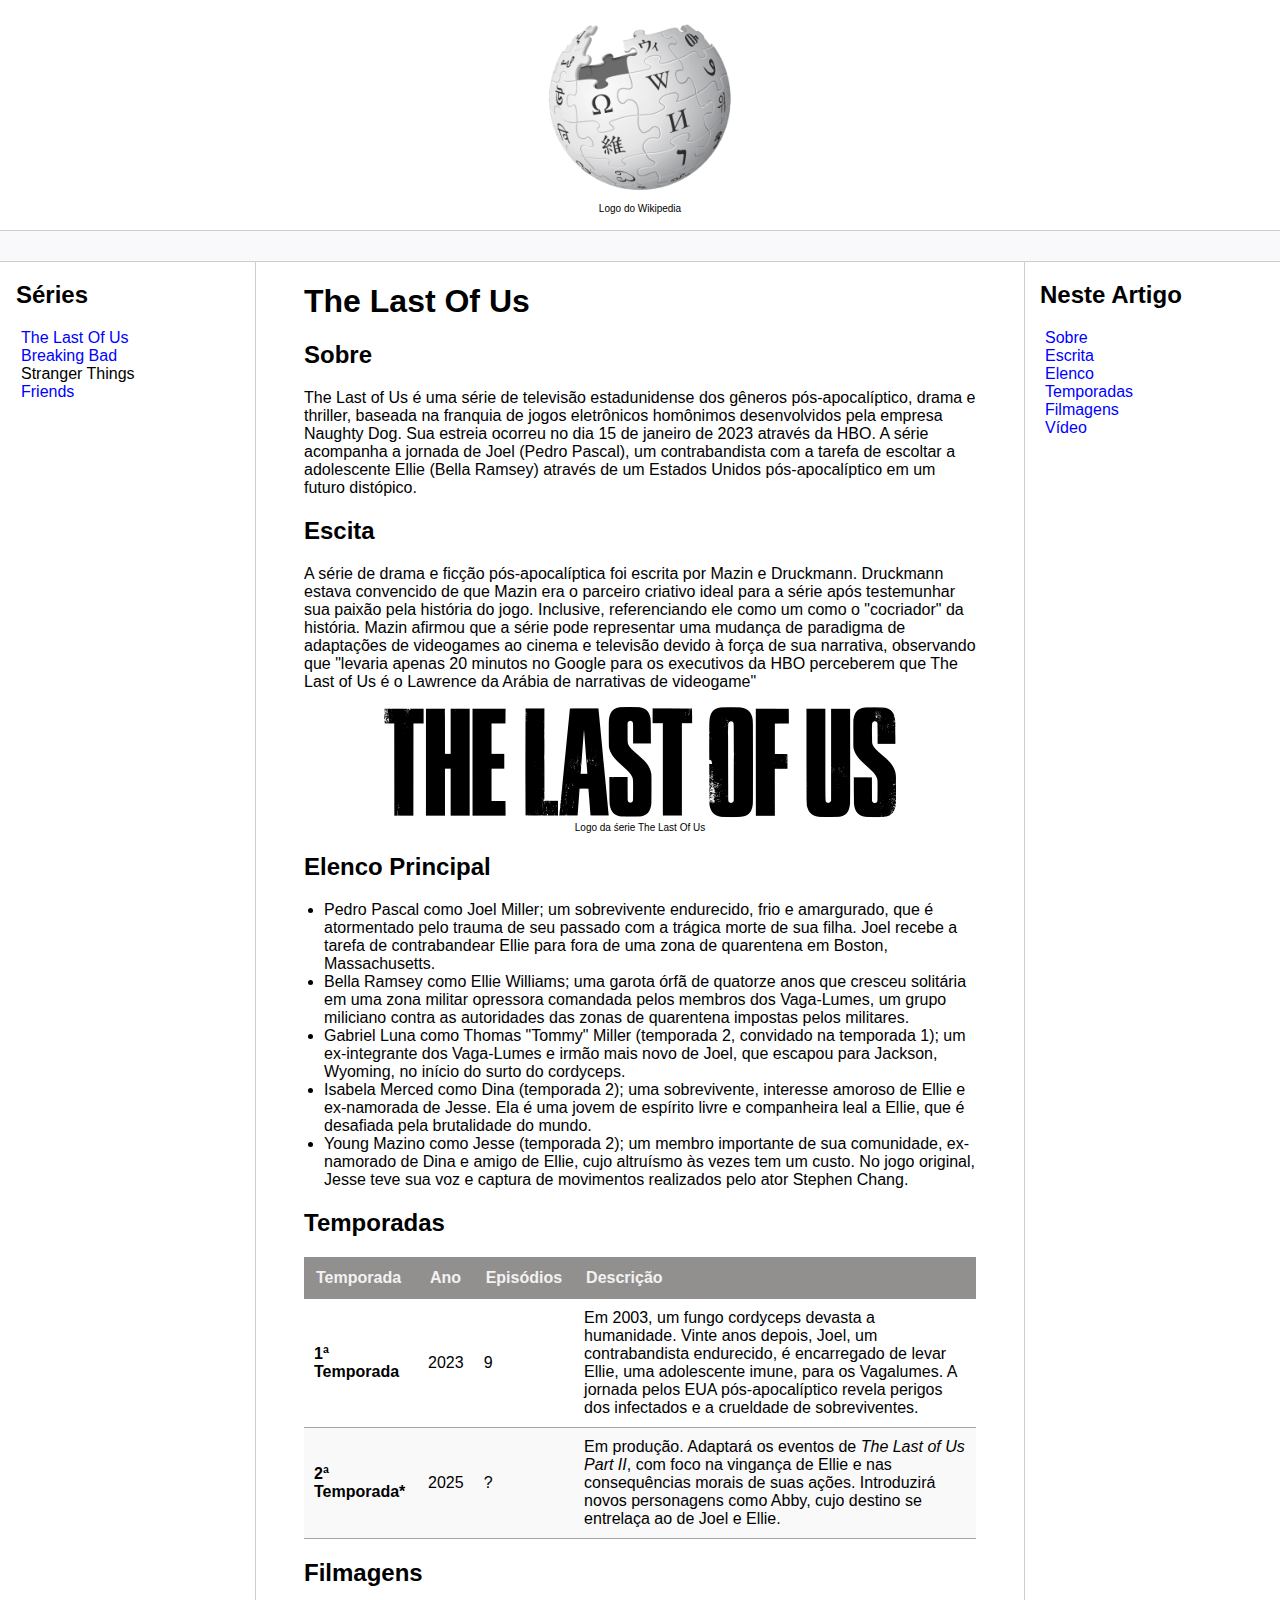
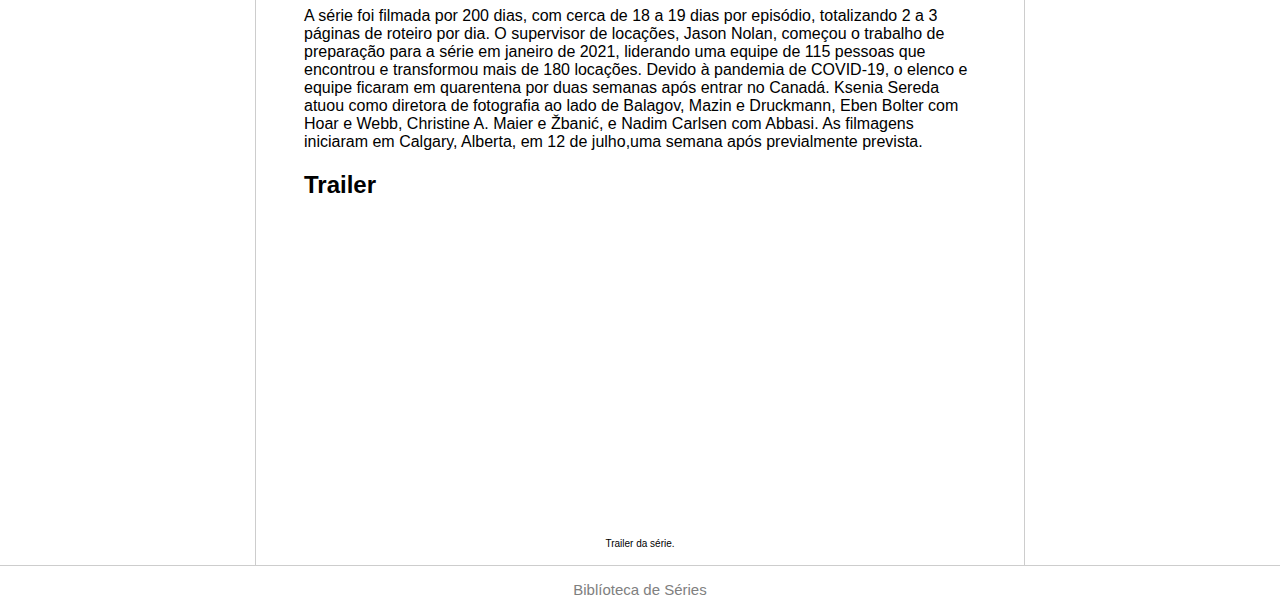
<file: projeto-html-wikipedia/the-last-of-us.html>
<!DOCTYPE html>
<html lang="pt-br">
<head>
    <meta charset="UTF-8">
    <meta name="viewport" content="width=device-width, initial-scale=1.0">
    <title> Página Principal </title>
    <link rel="stylesheet" href="./css/style.css">
</head>
<body>
    <header>   
        <figure class="logo">
            <img src="./imagens/wikipedia-logo.png" width="200" alt="Logo da página"/>
            <figcaption>Logo do Wikipedia</figcaption>
        </figure>
    </header>
        

    <div class="bar"></div>

    <main class="content">
        <nav class="sidebar">
            <h2>Séries</h2>
            <ul>
                <li><a href="/projeto-html-wikipedia/the-last-of-us.html">The Last Of Us</a></li>
                <li><a href="/projeto-html-wikipedia/breaking-bad.html">Breaking Bad</a></li>
                <li><a href="/projeto-html-wikipedia/stranger-things.html"></a>Stranger Things</li>
                <li><a href="/projeto-html-wikipedia/friends.html">Friends</a></li>

            </ul>
        </nav>

        <article id="serie-1">
            <h1 id="sobre">The Last Of Us</h1>
            <h2>Sobre</h2>
            <p>The Last of Us é uma série de televisão estadunidense dos gêneros pós-apocalíptico, drama e thriller, baseada na franquia de jogos eletrônicos homônimos desenvolvidos pela empresa Naughty Dog. Sua estreia ocorreu no dia 15 de janeiro de 2023 através da HBO. A série acompanha a jornada de Joel (Pedro Pascal), um contrabandista com a tarefa de escoltar a adolescente Ellie (Bella Ramsey) através de um Estados Unidos pós-apocalíptico em um futuro distópico.</p>
            <h2 id="escrita">Escita</h2>
            <p>A série de drama e ficção pós-apocalíptica foi escrita por Mazin e Druckmann. Druckmann estava convencido de que Mazin era o parceiro criativo ideal para a série após testemunhar sua paixão pela história do jogo. Inclusive, referenciando ele como um como o "cocriador" da história. Mazin afirmou que a série pode representar uma mudança de paradigma de adaptações de videogames ao cinema e televisão devido à força de sua narrativa, observando que "levaria apenas 20 minutos no Google para os executivos da HBO perceberem que The Last of Us é o Lawrence da Arábia de narrativas de videogame"</p>
            <figure>
                <img src="./imagens/the-last-of-us.png" alt="Logo da śerie The Last Of Us">
                <figcaption>Logo da śerie The Last Of Us</figcaption>
            </figure>
            <h2 id="elenco">Elenco Principal</h2>
            <ul>
                <li>Pedro Pascal como Joel Miller; um sobrevivente endurecido, frio e amargurado, que é atormentado pelo trauma de seu passado com a trágica morte de sua filha. Joel recebe a tarefa de contrabandear Ellie para fora de uma zona de quarentena em Boston, Massachusetts.</li>
                <li>Bella Ramsey como Ellie Williams; uma garota órfã de quatorze anos que cresceu solitária em uma zona militar opressora comandada pelos membros dos Vaga-Lumes, um grupo miliciano contra as autoridades das zonas de quarentena impostas pelos militares.</li>
                <li>Gabriel Luna como Thomas "Tommy" Miller (temporada 2, convidado na temporada 1); um ex-integrante dos Vaga-Lumes e irmão mais novo de Joel, que escapou para Jackson, Wyoming, no início do surto do cordyceps.</li>
                <li>Isabela Merced como Dina (temporada 2); uma sobrevivente, interesse amoroso de Ellie e ex-namorada de Jesse. Ela é uma jovem de espírito livre e companheira leal a Ellie, que é desafiada pela brutalidade do mundo. </li>
                <li>Young Mazino como Jesse (temporada 2); um membro importante de sua comunidade, ex-namorado de Dina e amigo de Ellie, cujo altruísmo às vezes tem um custo. No jogo original, Jesse teve sua voz e captura de movimentos realizados pelo ator Stephen Chang.</li>
            </ul>
            <h2 id="temporadas">Temporadas</h2>
                <table class="tabela-series">
                    <thead>
                        <tr>
                        <th>Temporada</th>
                        <th>Ano</th>
                        <th>Episódios</th>
                        <th>Descrição</th>
                        </tr>
                    </thead>
                    <tbody>
                        <tr>
                        <td><strong>1ª Temporada</strong></td>
                        <td>2023</td>
                        <td>9</td>
                        <td>Em 2003, um fungo cordyceps devasta a humanidade. Vinte anos depois, Joel, um contrabandista endurecido, é encarregado de levar Ellie, uma adolescente imune, para os Vagalumes. A jornada pelos EUA pós-apocalíptico revela perigos dos infectados e a crueldade de sobreviventes.</td>
                        </tr>
                        <tr>
                        <td><strong>2ª Temporada*</strong></td>
                        <td>2025</td>
                        <td>?</td>
                        <td>Em produção. Adaptará os eventos de <em>The Last of Us Part II</em>, com foco na vingança de Ellie e nas consequências morais de suas ações. Introduzirá novos personagens como Abby, cujo destino se entrelaça ao de Joel e Ellie.</td>
                        </tr>
                    </tbody>
                </table>
            <h2 id="filmagens">Filmagens</h2>
                <p>A série foi filmada por 200 dias, com cerca de 18 a 19 dias por episódio, totalizando 2 a 3 páginas de roteiro por dia. O supervisor de locações, Jason Nolan, começou o trabalho de preparação para a série em janeiro de 2021, liderando uma equipe de 115 pessoas que encontrou e transformou mais de 180 locações. Devido à pandemia de COVID-19, o elenco e equipe ficaram em quarentena por duas semanas após entrar no Canadá. Ksenia Sereda atuou como diretora de fotografia ao lado de Balagov, Mazin e Druckmann, Eben Bolter com Hoar e Webb, Christine A. Maier e Žbanić, e Nadim Carlsen com Abbasi. As filmagens iniciaram em Calgary, Alberta, em 12 de julho,uma semana após previalmente prevista.</p>
            <h2 id="video">Trailer</h2>
                <figure>
                    <iframe 
                        width="560" 
                        height="315" 
                        src="https://www.youtube.com/embed/IcR-6y3Q9XI?si=ioSZ7upvwBeR9KYY" 
                        title="Tutorial de acessibilidade em HTML - YouTube" 
                        style="border: none;"
                        allowfullscreen
                    ></iframe>
                    <figcaption>Trailer da série.</figcaption>
                </figure>
        </article>

        <aside class="anchors">
            <h2>Neste Artigo</h2>
            <ul>
                <li><a href="#sobre">Sobre</a></li>
                <li><a href="#escrita">Escrita</a></li>
                <li><a href="#elenco">Elenco</a></li>
                <li><a href="#temporadas">Temporadas</a></li>
                <li><a href="#filmagens">Filmagens</a></li>
                <li><a href="#video">Vídeo</a></li>
            </ul>
        </aside>
    </main>

    <footer class="footer">
        <p> Biblíoteca de Séries</p>
    </footer>
</body>
</html>
</file>
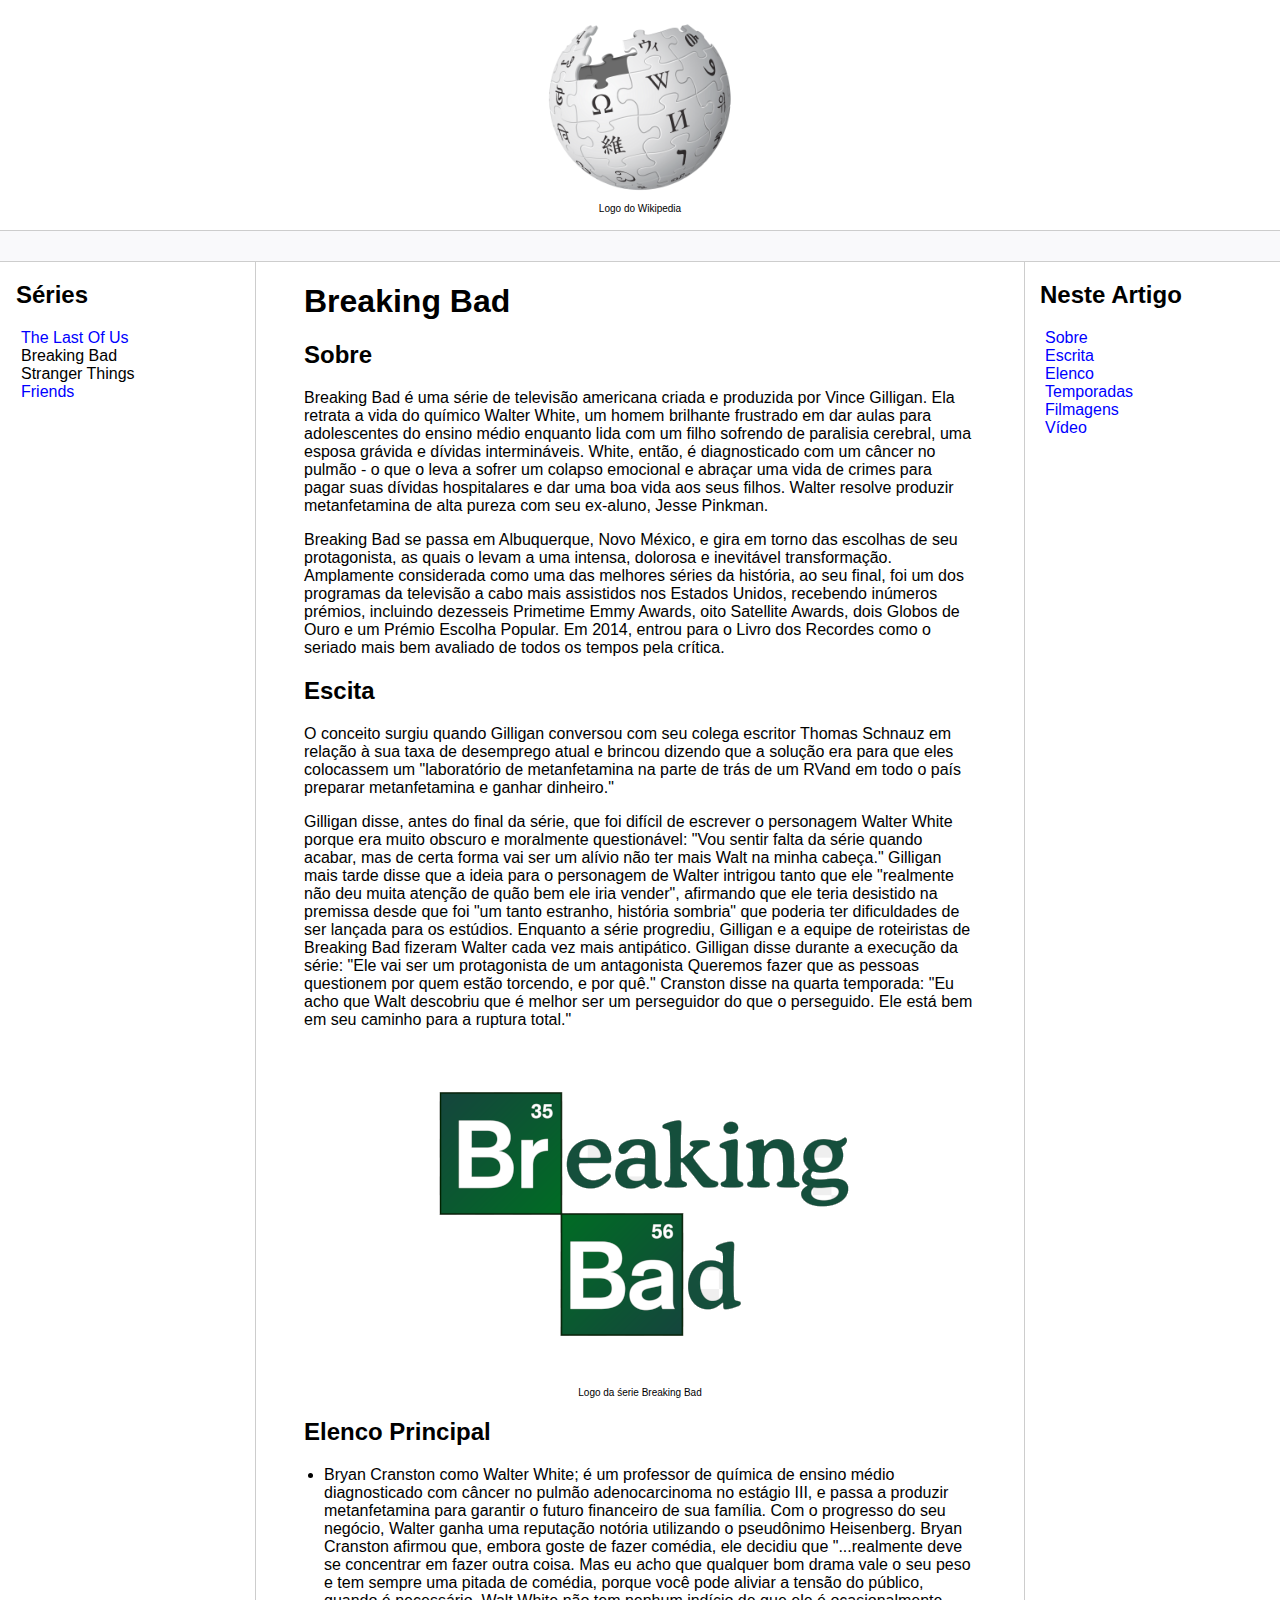
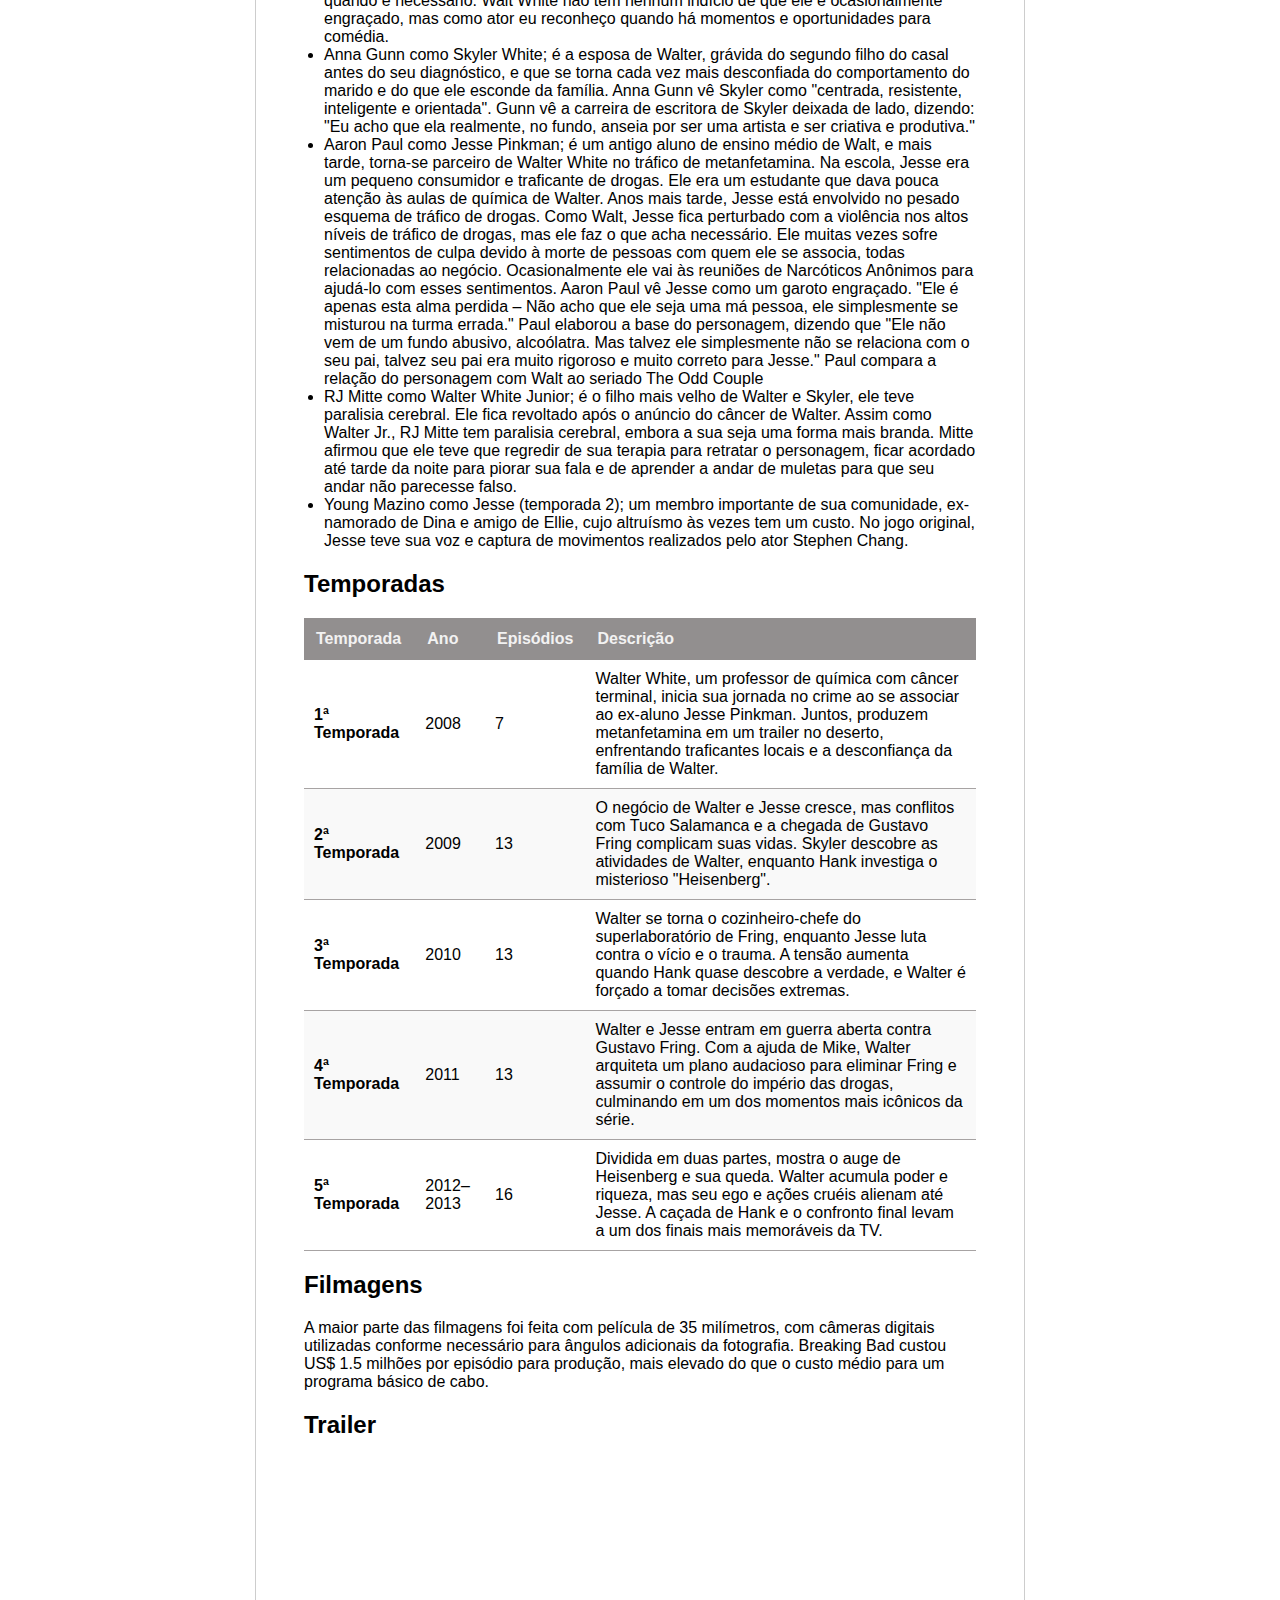
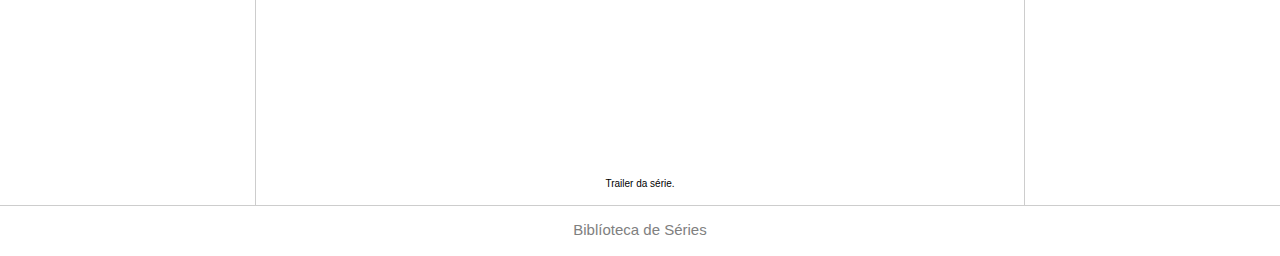
<file: projeto-html-wikipedia/series/breaking-bad.html>
<!DOCTYPE html>
<html lang="pt-br">
<head>
    <meta charset="UTF-8">
    <meta name="viewport" content="width=device-width, initial-scale=1.0">
    <title> Breaking Bad </title>
    <link rel="stylesheet" href="../css/style.css">
</head>
<body>
    <header>   
        <figure class="logo">
            <img src="../imagens/wikipedia-logo.png" width="200" alt="Logo da página"/>
            <figcaption>Logo do Wikipedia</figcaption>
        </figure>
    </header>
        

    <div class="bar"></div>

    <main class="content">
        <nav class="sidebar">
            <h2>Séries</h2>
            <ul>
                <li><a href="/projeto-html-wikipedia/series/the-last-of-us.html">The Last Of Us</a></li>
                <li><a href="/projeto-html-wikipedia/series/breaking-bad.html"></a>Breaking Bad</li>
                <li><a href="/projeto-html-wikipedia/series/stranger-things.html"></a>Stranger Things</li>
                <li><a href="/projeto-html-wikipedia/series/friends.html">Friends</a></li>
            </ul>
        </nav>

        <article id="serie-2">
            <h1 id="sobre">Breaking Bad</h1>
            <h2>Sobre</h2>
            <p>Breaking Bad é uma série de televisão americana criada e produzida por Vince Gilligan. Ela retrata a vida do químico Walter White, um homem brilhante frustrado em dar aulas para adolescentes do ensino médio enquanto lida com um filho sofrendo de paralisia cerebral, uma esposa grávida e dívidas intermináveis. White, então, é diagnosticado com um câncer no pulmão - o que o leva a sofrer um colapso emocional e abraçar uma vida de crimes para pagar suas dívidas hospitalares e dar uma boa vida aos seus filhos. Walter resolve produzir metanfetamina de alta pureza com seu ex-aluno, Jesse Pinkman.</p>
            <p>Breaking Bad se passa em Albuquerque, Novo México, e gira em torno das escolhas de seu protagonista, as quais o levam a uma intensa, dolorosa e inevitável transformação. Amplamente considerada como uma das melhores séries da história, ao seu final, foi um dos programas da televisão a cabo mais assistidos nos Estados Unidos, recebendo inúmeros prémios, incluindo dezesseis Primetime Emmy Awards, oito Satellite Awards, dois Globos de Ouro e um Prémio Escolha Popular. Em 2014, entrou para o Livro dos Recordes como o seriado mais bem avaliado de todos os tempos pela crítica.</p>
            <h2 id="escrita">Escita</h2>
            <p>O conceito surgiu quando Gilligan conversou com seu colega escritor Thomas Schnauz em relação à sua taxa de desemprego atual e brincou dizendo que a solução era para que eles colocassem um "laboratório de metanfetamina na parte de trás de um RVand em todo o país preparar metanfetamina e ganhar dinheiro."</p>
            <p>Gilligan disse, antes do final da série, que foi difícil de escrever o personagem Walter White porque era muito obscuro e moralmente questionável: "Vou sentir falta da série quando acabar, mas de certa forma vai ser um alívio não ter mais Walt na minha cabeça." Gilligan mais tarde disse que a ideia para o personagem de Walter intrigou tanto que ele "realmente não deu muita atenção de quão bem ele iria vender", afirmando que ele teria desistido na premissa desde que foi "um tanto estranho, história sombria" que poderia ter dificuldades de ser lançada para os estúdios. Enquanto a série progrediu, Gilligan e a equipe de roteiristas de Breaking Bad fizeram Walter cada vez mais antipático. Gilligan disse durante a execução da série: "Ele vai ser um protagonista de um antagonista Queremos fazer que as pessoas questionem por quem estão torcendo, e por quê." Cranston disse na quarta temporada: "Eu acho que Walt descobriu que é melhor ser um perseguidor do que o perseguido. Ele está bem em seu caminho para a ruptura total."</p>
            <figure>
                <img src="../imagens/breaking-bad.png" alt="Logo da śerie Breaking Bad">
                <figcaption>Logo da śerie Breaking Bad</figcaption>
            </figure>
            <h2 id="elenco">Elenco Principal</h2>
            <ul>
                <li>Bryan Cranston como Walter White;  é um professor de química de ensino médio diagnosticado com câncer no pulmão adenocarcinoma no estágio III, e passa a produzir metanfetamina para garantir o futuro financeiro de sua família. Com o progresso do seu negócio, Walter ganha uma reputação notória utilizando o pseudônimo Heisenberg. Bryan Cranston afirmou que, embora goste de fazer comédia, ele decidiu que "...realmente deve se concentrar em fazer outra coisa. Mas eu acho que qualquer bom drama vale o seu peso e tem sempre uma pitada de comédia, porque você pode aliviar a tensão do público, quando é necessário. Walt White não tem nenhum indício de que ele é ocasionalmente engraçado, mas como ator eu reconheço quando há momentos e oportunidades para comédia.</li>
                <li>Anna Gunn como Skyler White;  é a esposa de Walter, grávida do segundo filho do casal antes do seu diagnóstico, e que se torna cada vez mais desconfiada do comportamento do marido e do que ele esconde da família. Anna Gunn vê Skyler como "centrada, resistente, inteligente e orientada". Gunn vê a carreira de escritora de Skyler deixada de lado, dizendo: "Eu acho que ela realmente, no fundo, anseia por ser uma artista e ser criativa e produtiva."</li>
                <li>Aaron Paul como Jesse Pinkman; é um antigo aluno de ensino médio de Walt, e mais tarde, torna-se parceiro de Walter White no tráfico de metanfetamina. Na escola, Jesse era um pequeno consumidor e traficante de drogas. Ele era um estudante que dava pouca atenção às aulas de química de Walter. Anos mais tarde, Jesse está envolvido no pesado esquema de tráfico de drogas. Como Walt, Jesse fica perturbado com a violência nos altos níveis de tráfico de drogas, mas ele faz o que acha necessário. Ele muitas vezes sofre sentimentos de culpa devido à morte de pessoas com quem ele se associa, todas relacionadas ao negócio. Ocasionalmente ele vai às reuniões de Narcóticos Anônimos para ajudá-lo com esses sentimentos. Aaron Paul vê Jesse como um garoto engraçado. "Ele é apenas esta alma perdida – Não acho que ele seja uma má pessoa, ele simplesmente se misturou na turma errada." Paul elaborou a base do personagem, dizendo que "Ele não vem de um fundo abusivo, alcoólatra. Mas talvez ele simplesmente não se relaciona com o seu pai, talvez seu pai era muito rigoroso e muito correto para Jesse." Paul compara a relação do personagem com Walt ao seriado The Odd Couple</li>
                <li>RJ Mitte como Walter White Junior; é o filho mais velho de Walter e Skyler, ele teve paralisia cerebral. Ele fica revoltado após o anúncio do câncer de Walter. Assim como Walter Jr., RJ Mitte tem paralisia cerebral, embora a sua seja uma forma mais branda. Mitte afirmou que ele teve que regredir de sua terapia para retratar o personagem, ficar acordado até tarde da noite para piorar sua fala e de aprender a andar de muletas para que seu andar não parecesse falso.</li>
                <li>Young Mazino como Jesse (temporada 2); um membro importante de sua comunidade, ex-namorado de Dina e amigo de Ellie, cujo altruísmo às vezes tem um custo. No jogo original, Jesse teve sua voz e captura de movimentos realizados pelo ator Stephen Chang.</li>
            </ul>
            <h2 id="temporadas">Temporadas</h2>
            <table class="tabela-series">
                <thead>
                    <tr>
                        <th>Temporada</th>
                        <th>Ano</th>
                        <th>Episódios</th>
                        <th>Descrição</th>
                    </tr>
                </thead>
                <tbody>
                        <tr>
                        <td><strong>1ª Temporada</strong></td>
                        <td>2008</td>
                        <td>7</td>
                        <td>Walter White, um professor de química com câncer terminal, inicia sua jornada no crime ao se associar ao ex-aluno Jesse Pinkman. Juntos, produzem metanfetamina em um trailer no deserto, enfrentando traficantes locais e a desconfiança da família de Walter.</td>
                    </tr>
                    <tr>
                        <td><strong>2ª Temporada</strong></td>
                        <td>2009</td>
                        <td>13</td>
                        <td>O negócio de Walter e Jesse cresce, mas conflitos com Tuco Salamanca e a chegada de Gustavo Fring complicam suas vidas. Skyler descobre as atividades de Walter, enquanto Hank investiga o misterioso "Heisenberg".</td>
                    </tr>
                    <tr>
                        <td><strong>3ª Temporada</strong></td>
                        <td>2010</td>
                        <td>13</td>
                        <td>Walter se torna o cozinheiro-chefe do superlaboratório de Fring, enquanto Jesse luta contra o vício e o trauma. A tensão aumenta quando Hank quase descobre a verdade, e Walter é forçado a tomar decisões extremas.</td>
                    </tr>
                    <tr>
                        <td><strong>4ª Temporada</strong></td>
                        <td>2011</td>
                        <td>13</td>
                        <td>Walter e Jesse entram em guerra aberta contra Gustavo Fring. Com a ajuda de Mike, Walter arquiteta um plano audacioso para eliminar Fring e assumir o controle do império das drogas, culminando em um dos momentos mais icônicos da série.</td>
                    </tr>
                    <tr>
                        <td><strong>5ª Temporada</strong></td>
                        <td>2012–2013</td>
                        <td>16</td>
                        <td>Dividida em duas partes, mostra o auge de Heisenberg e sua queda. Walter acumula poder e riqueza, mas seu ego e ações cruéis alienam até Jesse. A caçada de Hank e o confronto final levam a um dos finais mais memoráveis da TV.</td>
                        </tr>
                </tbody>
            </table>
            <h2 id="filmagens">Filmagens</h2>
                <p>A maior parte das filmagens foi feita com película de 35 milímetros, com câmeras digitais utilizadas conforme necessário para ângulos adicionais da fotografia. Breaking Bad custou US$ 1.5 milhões por episódio para produção, mais elevado do que o custo médio para um programa básico de cabo.</p>
            <h2 id="video">Trailer</h2>
                <figure>
                    <iframe width="560" height="315" src="https://www.youtube.com/embed/HhesaQXLuRY?si=bx4SVL_I_ZmSZEGt" title="YouTube video player" frameborder="0" allow="accelerometer; autoplay; clipboard-write; encrypted-media; gyroscope; picture-in-picture; web-share" referrerpolicy="strict-origin-when-cross-origin" allowfullscreen></iframe>
                    <figcaption>Trailer da série.</figcaption>
                </figure>
        </article>

        <aside class="anchors">
            <h2>Neste Artigo</h2>
            <ul>
                <li><a href="#sobre">Sobre</a></li>
                <li><a href="#escrita">Escrita</a></li>
                <li><a href="#elenco">Elenco</a></li>
                <li><a href="#temporadas">Temporadas</a></li>
                <li><a href="#filmagens">Filmagens</a></li>
                <li><a href="#video">Vídeo</a></li>
            </ul>
        </aside>
    </main>

    <footer class="footer">
        <p> Biblíoteca de Séries</p>
    </footer>
</body>
</html>
</file>
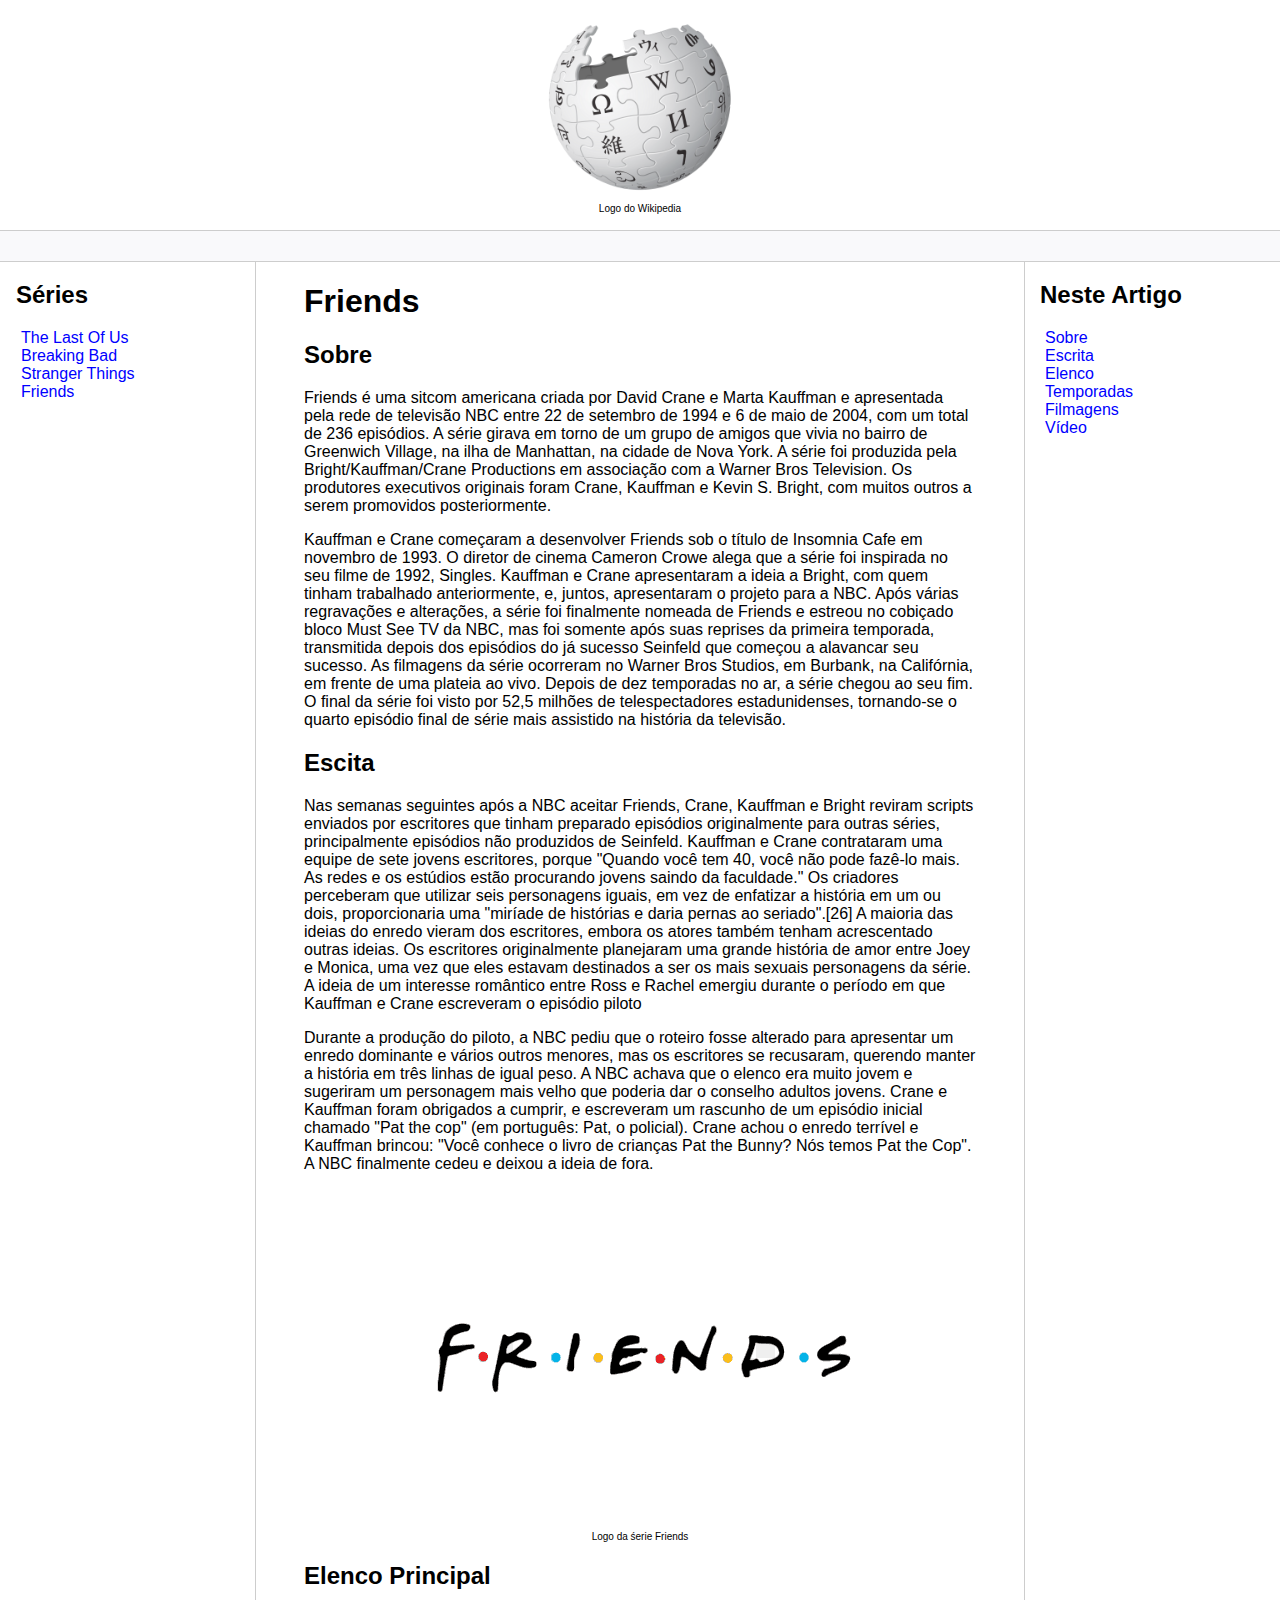
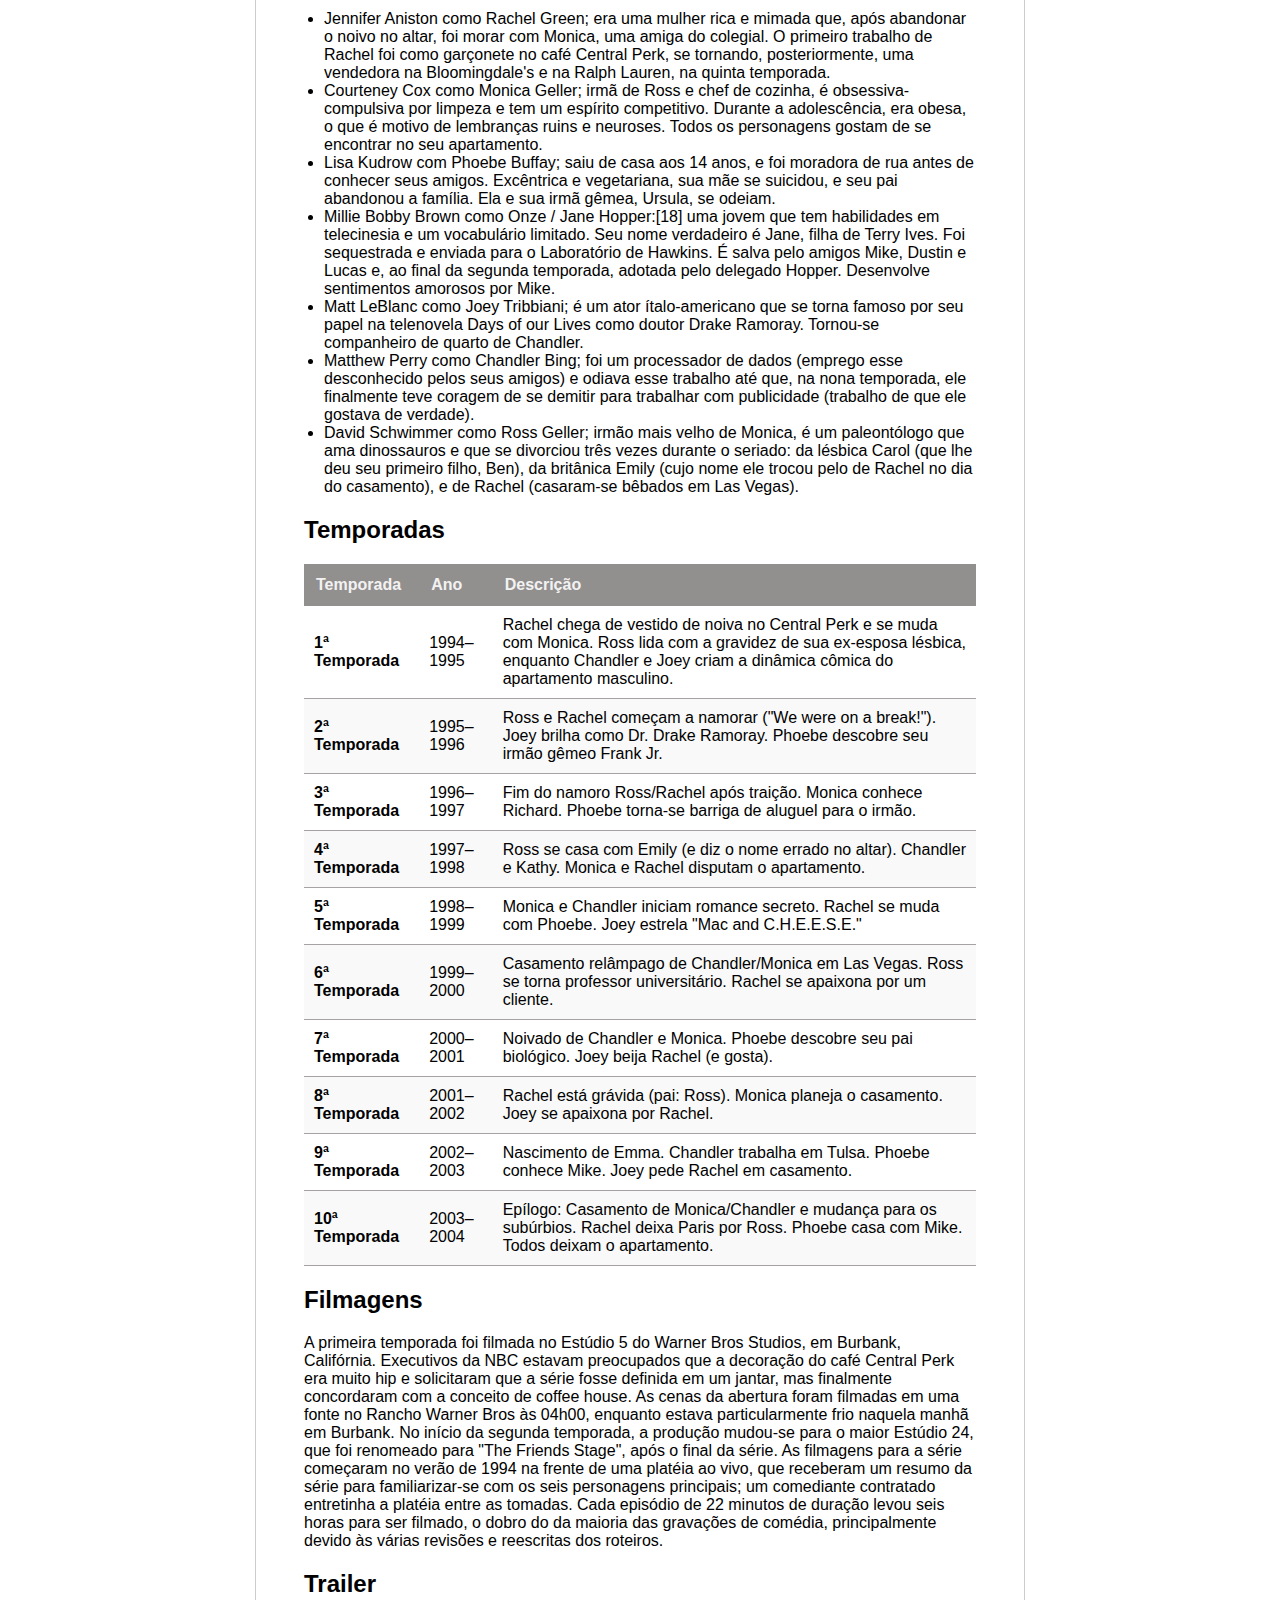
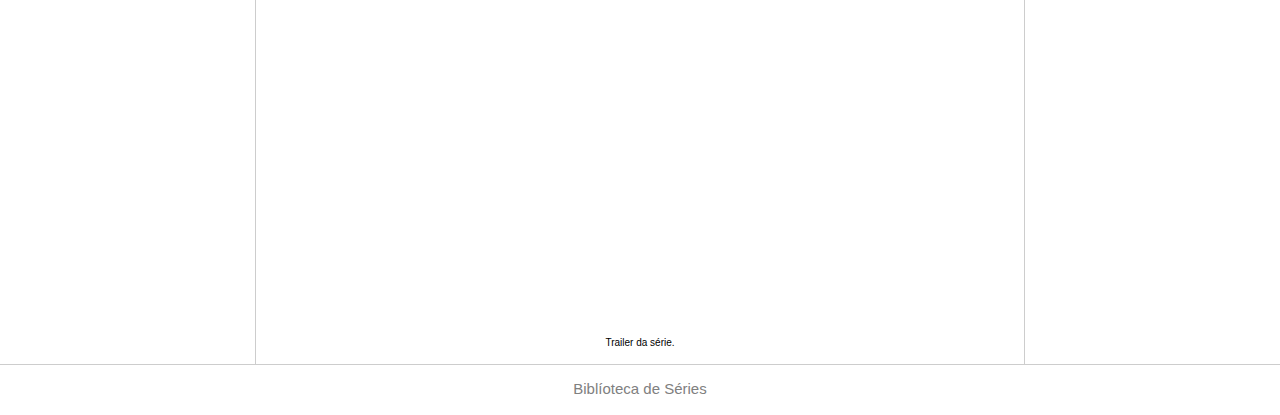
<file: projeto-html-wikipedia/series/friends.html>
<!DOCTYPE html>
<html lang="pt-br">
<head>
    <meta charset="UTF-8">
    <meta name="viewport" content="width=device-width, initial-scale=1.0">
    <title> Friends </title>
    <link rel="stylesheet" href="../css/style.css">
</head>
<body>
    <header>   
        <figure class="logo">
            <img src="../imagens/wikipedia-logo.png" width="200" alt="Logo da página"/>
            <figcaption>Logo do Wikipedia</figcaption>
        </figure>
    </header>
        

    <div class="bar"></div>

    <main class="content">
        <nav class="sidebar">
            <h2>Séries</h2>
            <ul>
                <li><a href="/projeto-html-wikipedia/series/the-last-of-us.html">The Last Of Us</a></li>
                <li><a href="/projeto-html-wikipedia/series/breaking-bad.html">Breaking Bad</a></li>
                <li><a href="/projeto-html-wikipedia/series/stranger-things.html">Stranger Things</a></li>
                <li><a href="/projeto-html-wikipedia/series/friends.html">Friends</a></li>
            </ul>
        </nav>

        <article id="serie-4">
            <h1 id="sobre">Friends</h1>
            <h2>Sobre</h2>
            <p>Friends é uma sitcom americana criada por David Crane e Marta Kauffman e apresentada pela rede de televisão NBC entre 22 de setembro de 1994 e 6 de maio de 2004, com um total de 236 episódios. A série girava em torno de um grupo de amigos que vivia no bairro de Greenwich Village, na ilha de Manhattan, na cidade de Nova York. A série foi produzida pela Bright/Kauffman/Crane Productions em associação com a Warner Bros Television. Os produtores executivos originais foram Crane, Kauffman e Kevin S. Bright, com muitos outros a serem promovidos posteriormente.</p>
            <p>Kauffman e Crane começaram a desenvolver Friends sob o título de Insomnia Cafe em novembro de 1993. O diretor de cinema Cameron Crowe alega que a série foi inspirada no seu filme de 1992, Singles. Kauffman e Crane apresentaram a ideia a Bright, com quem tinham trabalhado anteriormente, e, juntos, apresentaram o projeto para a NBC. Após várias regravações e alterações, a série foi finalmente nomeada de Friends e estreou no cobiçado bloco Must See TV da NBC, mas foi somente após suas reprises da primeira temporada, transmitida depois dos episódios do já sucesso Seinfeld que começou a alavancar seu sucesso. As filmagens da série ocorreram no Warner Bros Studios, em Burbank, na Califórnia, em frente de uma plateia ao vivo. Depois de dez temporadas no ar, a série chegou ao seu fim. O final da série foi visto por 52,5 milhões de telespectadores estadunidenses, tornando-se o quarto episódio final de série mais assistido na história da televisão.</p>
            <h2 id="escrita">Escita</h2>
            <p>Nas semanas seguintes após a NBC aceitar Friends, Crane, Kauffman e Bright reviram scripts enviados por escritores que tinham preparado episódios originalmente para outras séries, principalmente episódios não produzidos de Seinfeld. Kauffman e Crane contrataram uma equipe de sete jovens escritores, porque "Quando você tem 40, você não pode fazê-lo mais. As redes e os estúdios estão procurando jovens saindo da faculdade." Os criadores perceberam que utilizar seis personagens iguais, em vez de enfatizar a história em um ou dois, proporcionaria uma "miríade de histórias e daria pernas ao seriado".[26] A maioria das ideias do enredo vieram dos escritores, embora os atores também tenham acrescentado outras ideias. Os escritores originalmente planejaram uma grande história de amor entre Joey e Monica, uma vez que eles estavam destinados a ser os mais sexuais personagens da série. A ideia de um interesse romântico entre Ross e Rachel emergiu durante o período em que Kauffman e Crane escreveram o episódio piloto</p>
            <p>Durante a produção do piloto, a NBC pediu que o roteiro fosse alterado para apresentar um enredo dominante e vários outros menores, mas os escritores se recusaram, querendo manter a história em três linhas de igual peso. A NBC achava que o elenco era muito jovem e sugeriram um personagem mais velho que poderia dar o conselho adultos jovens. Crane e Kauffman foram obrigados a cumprir, e escreveram um rascunho de um episódio inicial chamado "Pat the cop" (em português: Pat, o policial). Crane achou o enredo terrível e Kauffman brincou: "Você conhece o livro de crianças Pat the Bunny? Nós temos Pat the Cop". A NBC finalmente cedeu e deixou a ideia de fora.</p>
            <figure>
                <img src="../imagens/friends.png" alt="Logo da śerie The Last Of Us">
                <figcaption>Logo da śerie Friends</figcaption>
            </figure>
            <h2 id="elenco">Elenco Principal</h2>
            <ul>
                <li>Jennifer Aniston como Rachel Green; era uma mulher rica e mimada que, após abandonar o noivo no altar, foi morar com Monica, uma amiga do colegial. O primeiro trabalho de Rachel foi como garçonete no café Central Perk, se tornando, posteriormente, uma vendedora na Bloomingdale's e na Ralph Lauren, na quinta temporada.</li>
                <li>Courteney Cox como Monica Geller; irmã de Ross e chef de cozinha, é obsessiva-compulsiva por limpeza e tem um espírito competitivo. Durante a adolescência, era obesa, o que é motivo de lembranças ruins e neuroses. Todos os personagens gostam de se encontrar no seu apartamento.</li>
                <li>Lisa Kudrow com Phoebe Buffay; saiu de casa aos 14 anos, e foi moradora de rua antes de conhecer seus amigos. Excêntrica e vegetariana, sua mãe se suicidou, e seu pai abandonou a família. Ela e sua irmã gêmea, Ursula, se odeiam.</li>
                <li>Millie Bobby Brown como Onze / Jane Hopper:[18] uma jovem que tem habilidades em telecinesia e um vocabulário limitado. Seu nome verdadeiro é Jane, filha de Terry Ives. Foi sequestrada e enviada para o Laboratório de Hawkins. É salva pelo amigos Mike, Dustin e Lucas e, ao final da segunda temporada, adotada pelo delegado Hopper. Desenvolve sentimentos amorosos por Mike. </li>
                <li>Matt LeBlanc como Joey Tribbiani; é um ator ítalo-americano que se torna famoso por seu papel na telenovela Days of our Lives como doutor Drake Ramoray. Tornou-se companheiro de quarto de Chandler. </li>
                <li>Matthew Perry como Chandler Bing; foi um processador de dados (emprego esse desconhecido pelos seus amigos) e odiava esse trabalho até que, na nona temporada, ele finalmente teve coragem de se demitir para trabalhar com publicidade (trabalho de que ele gostava de verdade). </li>
                <li>David Schwimmer como Ross Geller; irmão mais velho de Monica, é um paleontólogo que ama dinossauros e que se divorciou três vezes durante o seriado: da lésbica Carol (que lhe deu seu primeiro filho, Ben), da britânica Emily (cujo nome ele trocou pelo de Rachel no dia do casamento), e de Rachel (casaram-se bêbados em Las Vegas). </li>
              
            </ul>
            <h2 id="temporadas">Temporadas</h2>
                <table class="tabela-series">
                    <thead>
                        <tr>
                        <th>Temporada</th>
                        <th>Ano</th>
                        <th>Descrição</th>
                        </tr>
                    </thead>
                    <tbody>
                        <tr>
                        <td><strong>1ª Temporada</strong></td>
                        <td>1994–1995</td>
                        <td>Rachel chega de vestido de noiva no Central Perk e se muda com Monica. Ross lida com a gravidez de sua ex-esposa lésbica, enquanto Chandler e Joey criam a dinâmica cômica do apartamento masculino.</td>
                        </tr>
                        <tr>
                        <td><strong>2ª Temporada</strong></td>
                        <td>1995–1996</td>
                        <td>Ross e Rachel começam a namorar ("We were on a break!"). Joey brilha como Dr. Drake Ramoray. Phoebe descobre seu irmão gêmeo Frank Jr.</td>
                        </tr>
                        <tr>
                        <td><strong>3ª Temporada</strong></td>
                        <td>1996–1997</td>
                        <td>Fim do namoro Ross/Rachel após traição. Monica conhece Richard. Phoebe torna-se barriga de aluguel para o irmão.</td>
                        </tr>
                        <tr>
                        <td><strong>4ª Temporada</strong></td>
                        <td>1997–1998</td>
                        <td>Ross se casa com Emily (e diz o nome errado no altar). Chandler e Kathy. Monica e Rachel disputam o apartamento.</td>
                        </tr>
                        <tr>
                        <td><strong>5ª Temporada</strong></td>
                        <td>1998–1999</td>
                        <td>Monica e Chandler iniciam romance secreto. Rachel se muda com Phoebe. Joey estrela "Mac and C.H.E.E.S.E."</td>
                        </tr>
                        <tr>
                        <td><strong>6ª Temporada</strong></td>
                        <td>1999–2000</td>
                        <td>Casamento relâmpago de Chandler/Monica em Las Vegas. Ross se torna professor universitário. Rachel se apaixona por um cliente.</td>
                        </tr>
                        <tr>
                        <td><strong>7ª Temporada</strong></td>
                        <td>2000–2001</td>
                        <td>Noivado de Chandler e Monica. Phoebe descobre seu pai biológico. Joey beija Rachel (e gosta).</td>
                        </tr>
                        <tr>
                        <td><strong>8ª Temporada</strong></td>
                        <td>2001–2002</td>
                        <td>Rachel está grávida (pai: Ross). Monica planeja o casamento. Joey se apaixona por Rachel.</td>
                        </tr>
                        <tr>
                        <td><strong>9ª Temporada</strong></td>
                        <td>2002–2003</td>
                        <td>Nascimento de Emma. Chandler trabalha em Tulsa. Phoebe conhece Mike. Joey pede Rachel em casamento.</td>
                        </tr>
                        <tr>
                        <td><strong>10ª Temporada</strong></td>
                        <td>2003–2004</td>
                        <td>Epílogo: Casamento de Monica/Chandler e mudança para os subúrbios. Rachel deixa Paris por Ross. Phoebe casa com Mike. Todos deixam o apartamento.</td>
                        </tr>
                    </tbody>
                </table>
            <h2 id="filmagens">Filmagens</h2>
                <p>A primeira temporada foi filmada no Estúdio 5 do Warner Bros Studios, em Burbank, Califórnia. Executivos da NBC estavam preocupados que a decoração do café Central Perk era muito hip e solicitaram que a série fosse definida em um jantar, mas finalmente concordaram com a conceito de coffee house. As cenas da abertura foram filmadas em uma fonte no Rancho Warner Bros às 04h00, enquanto estava particularmente frio naquela manhã em Burbank. No início da segunda temporada, a produção mudou-se para o maior Estúdio 24, que foi renomeado para "The Friends Stage", após o final da série. As filmagens para a série começaram no verão de 1994 na frente de uma platéia ao vivo, que receberam um resumo da série para familiarizar-se com os seis personagens principais; um comediante contratado entretinha a platéia entre as tomadas. Cada episódio de 22 minutos de duração levou seis horas para ser filmado, o dobro do da maioria das gravações de comédia, principalmente devido às várias revisões e reescritas dos roteiros.</p>
                
            <h2 id="video">Trailer</h2>
                <figure>
                    <iframe width="560" height="315" src="https://www.youtube.com/embed/Zg2LCD5QOJs?si=WvnVIeopzpGiZy9y" title="YouTube video player" frameborder="0" allow="accelerometer; autoplay; clipboard-write; encrypted-media; gyroscope; picture-in-picture; web-share" referrerpolicy="strict-origin-when-cross-origin" allowfullscreen></iframe>
                    <figcaption>Trailer da série.</figcaption>
                </figure>
        </article>

        <aside class="anchors">
            <h2>Neste Artigo</h2>
            <ul>
                <li><a href="#sobre">Sobre</a></li>
                <li><a href="#escrita">Escrita</a></li>
                <li><a href="#elenco">Elenco</a></li>
                <li><a href="#temporadas">Temporadas</a></li>
                <li><a href="#filmagens">Filmagens</a></li>
                <li><a href="#video">Vídeo</a></li>
            </ul>
        </aside>
    </main>

    <footer class="footer">
        <p> Biblíoteca de Séries</p>
    </footer>
</body>
</html>
</file>
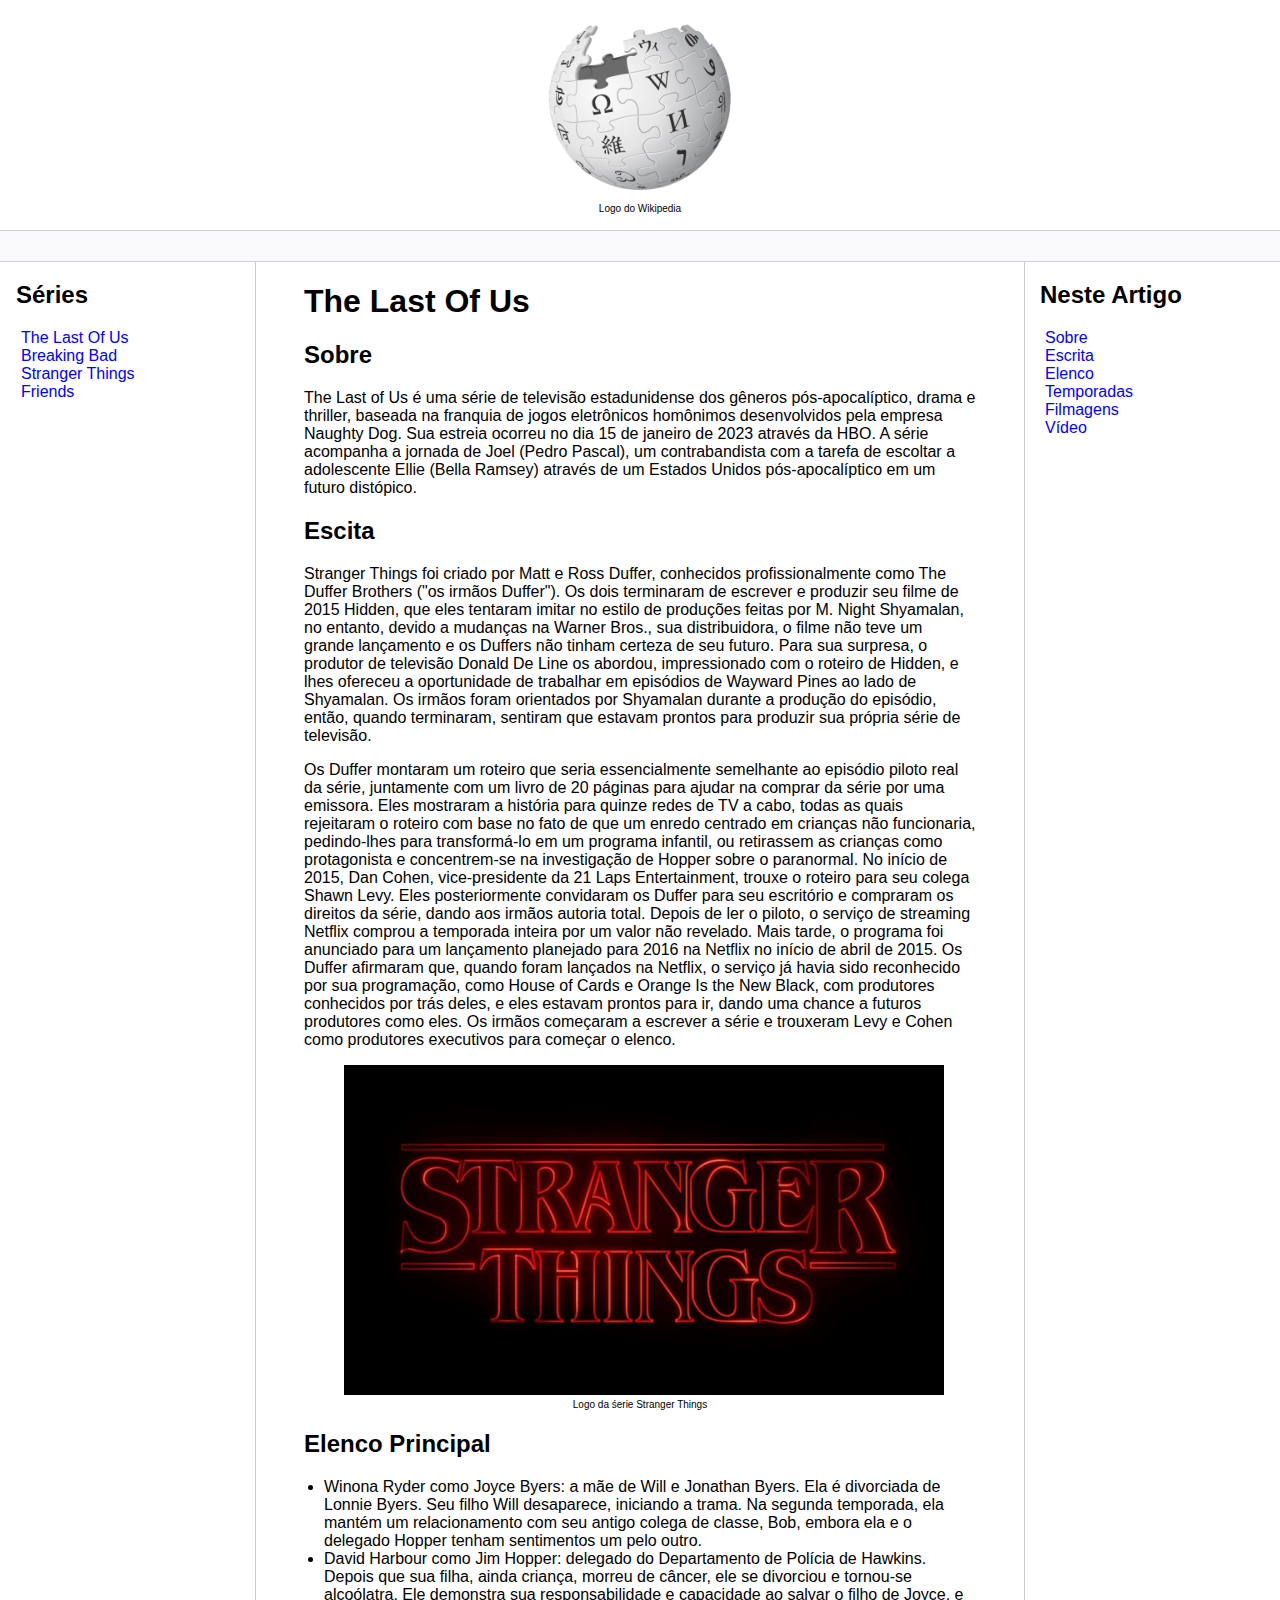
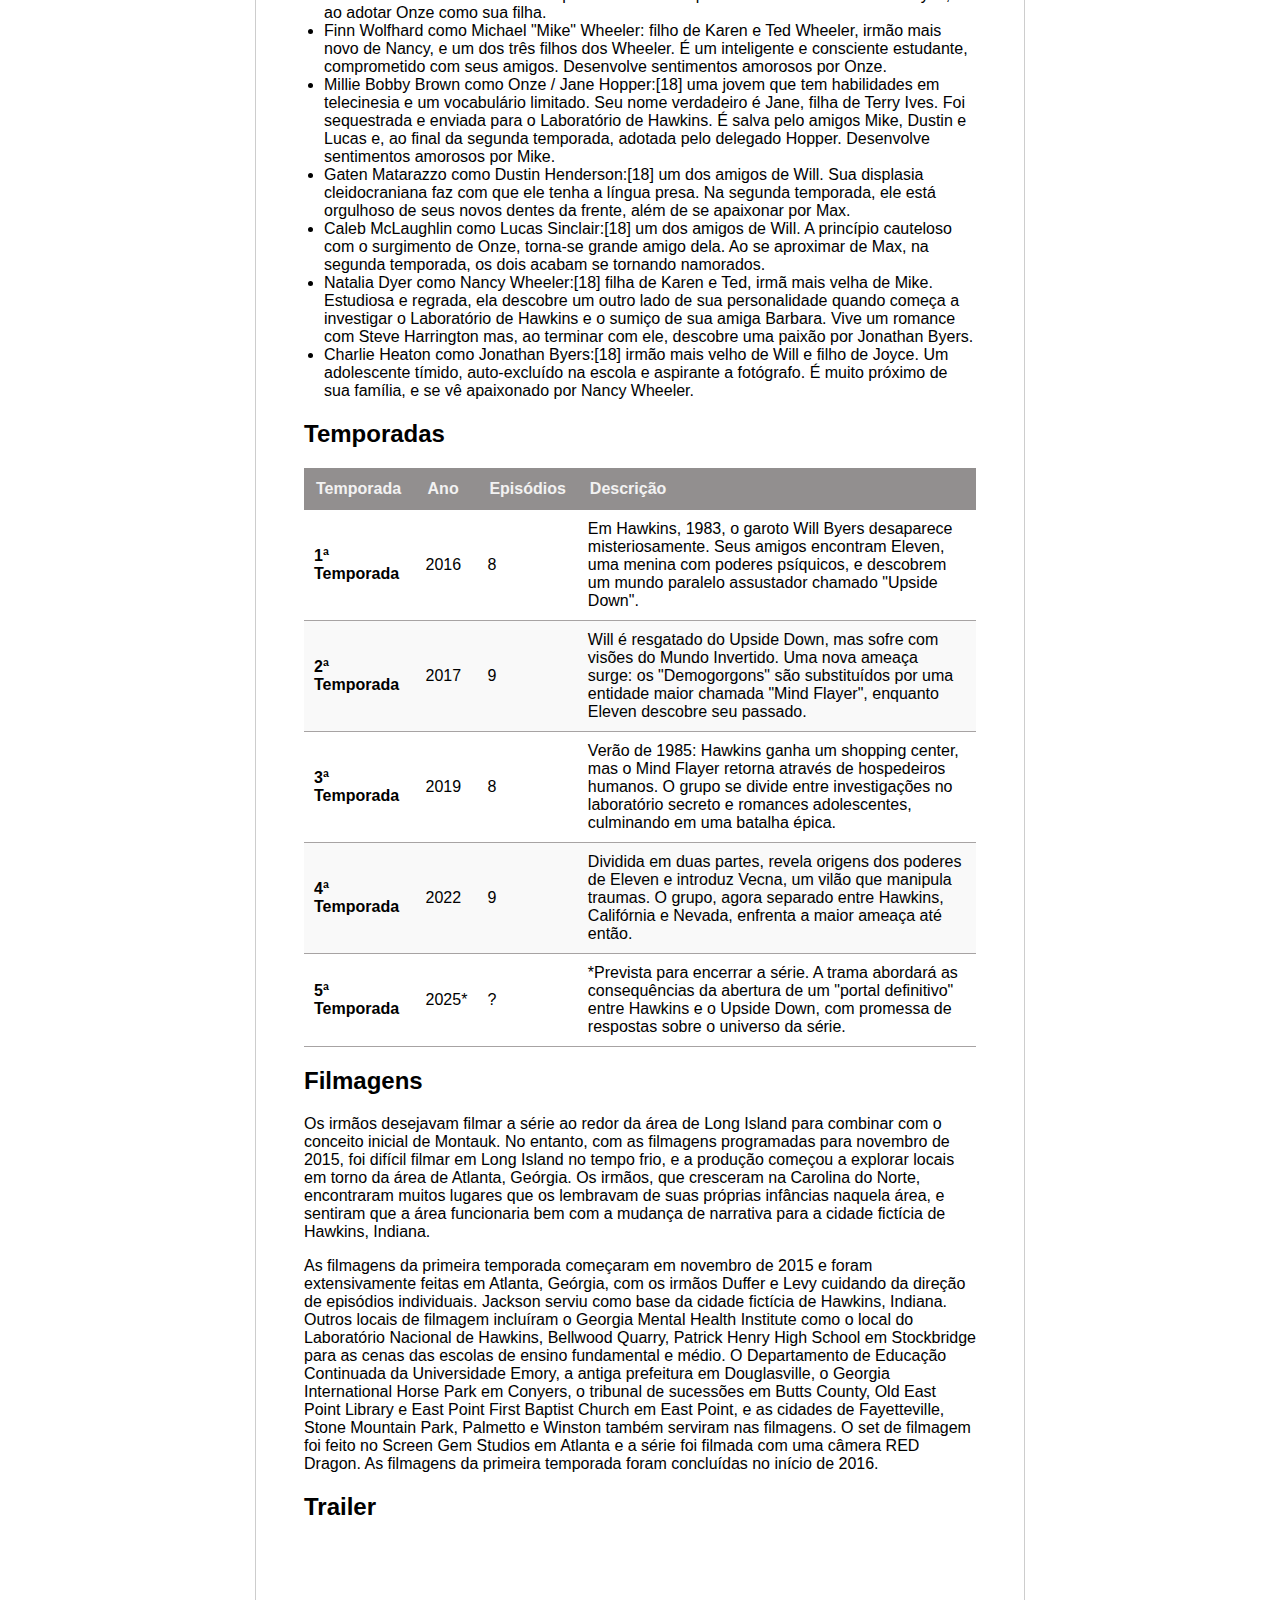
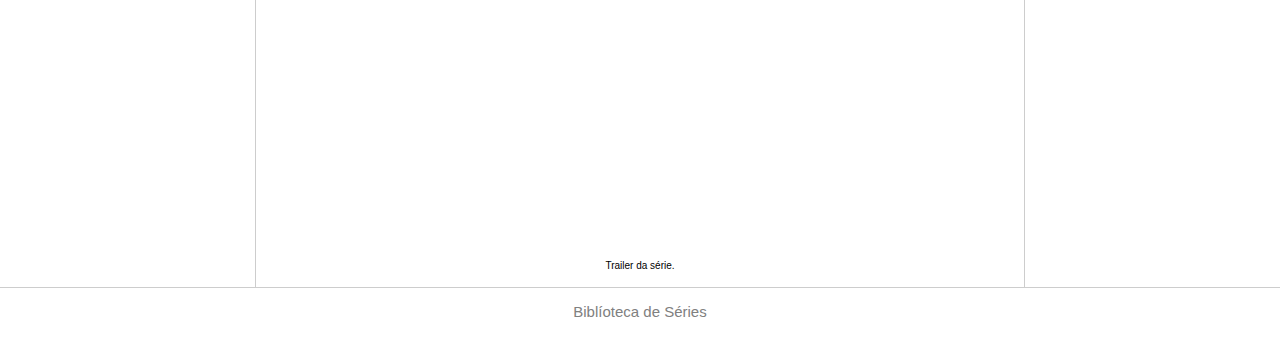
<file: projeto-html-wikipedia/series/stranger-things.html>
<!DOCTYPE html>
<html lang="pt-br">
<head>
    <meta charset="UTF-8">
    <meta name="viewport" content="width=device-width, initial-scale=1.0">
    <title> Stranger Things </title>
    <link rel="stylesheet" href="../css/style.css">
</head>
<body>
    <header>   
        <figure class="logo">
            <img src="../imagens/wikipedia-logo.png" width="200" alt="Logo da página"/>
            <figcaption>Logo do Wikipedia</figcaption>
        </figure>
    </header>
        

    <div class="bar"></div>

    <main class="content">
        <nav class="sidebar">
            <h2>Séries</h2>
            <ul>
                <li><a href="/projeto-html-wikipedia/series/the-last-of-us.html">The Last Of Us</a></li>
                <li><a href="/projeto-html-wikipedia/series/breaking-bad.html">Breaking Bad</a></li>
                <li><a href="/projeto-html-wikipedia/series/stranger-things.html">Stranger Things</a></li>
                <li><a href="/projeto-html-wikipedia/series/friends.html">Friends</a></li>
            </ul>
        </nav>

        <article id="serie-3">
            <h1 id="sobre">The Last Of Us</h1>
            <h2>Sobre</h2>
            <p>The Last of Us é uma série de televisão estadunidense dos gêneros pós-apocalíptico, drama e thriller, baseada na franquia de jogos eletrônicos homônimos desenvolvidos pela empresa Naughty Dog. Sua estreia ocorreu no dia 15 de janeiro de 2023 através da HBO. A série acompanha a jornada de Joel (Pedro Pascal), um contrabandista com a tarefa de escoltar a adolescente Ellie (Bella Ramsey) através de um Estados Unidos pós-apocalíptico em um futuro distópico.</p>
            <h2 id="escrita">Escita</h2>
            <p>Stranger Things foi criado por Matt e Ross Duffer, conhecidos profissionalmente como The Duffer Brothers ("os irmãos Duffer"). Os dois terminaram de escrever e produzir seu filme de 2015 Hidden, que eles tentaram imitar no estilo de produções feitas por M. Night Shyamalan, no entanto, devido a mudanças na Warner Bros., sua distribuidora, o filme não teve um grande lançamento e os Duffers não tinham certeza de seu futuro. Para sua surpresa, o produtor de televisão Donald De Line os abordou, impressionado com o roteiro de Hidden, e lhes ofereceu a oportunidade de trabalhar em episódios de Wayward Pines ao lado de Shyamalan. Os irmãos foram orientados por Shyamalan durante a produção do episódio, então, quando terminaram, sentiram que estavam prontos para produzir sua própria série de televisão.</p>
            <p>Os Duffer montaram um roteiro que seria essencialmente semelhante ao episódio piloto real da série, juntamente com um livro de 20 páginas para ajudar na comprar da série por uma emissora. Eles mostraram a história para quinze redes de TV a cabo, todas as quais rejeitaram o roteiro com base no fato de que um enredo centrado em crianças não funcionaria, pedindo-lhes para transformá-lo em um programa infantil, ou retirassem as crianças como protagonista e concentrem-se na investigação de Hopper sobre o paranormal. No início de 2015, Dan Cohen, vice-presidente da 21 Laps Entertainment, trouxe o roteiro para seu colega Shawn Levy. Eles posteriormente convidaram os Duffer para seu escritório e compraram os direitos da série, dando aos irmãos autoria total. Depois de ler o piloto, o serviço de streaming Netflix comprou a temporada inteira por um valor não revelado. Mais tarde, o programa foi anunciado para um lançamento planejado para 2016 na Netflix no início de abril de 2015. Os Duffer afirmaram que, quando foram lançados na Netflix, o serviço já havia sido reconhecido por sua programação, como House of Cards e Orange Is the New Black, com produtores conhecidos por trás deles, e eles estavam prontos para ir, dando uma chance a futuros produtores como eles. Os irmãos começaram a escrever a série e trouxeram Levy e Cohen como produtores executivos para começar o elenco.</p>
            <figure>
                <img src="../imagens/stranger-things-logo.png" alt="Logo da śerie The Last Of Us">
                <figcaption>Logo da śerie Stranger Things</figcaption>
            </figure>
            <h2 id="elenco">Elenco Principal</h2>
            <ul>
                <li>Winona Ryder como Joyce Byers: a mãe de Will e Jonathan Byers. Ela é divorciada de Lonnie Byers. Seu filho Will desaparece, iniciando a trama. Na segunda temporada, ela mantém um relacionamento com seu antigo colega de classe, Bob, embora ela e o delegado Hopper tenham sentimentos um pelo outro.</li>
                <li>David Harbour como Jim Hopper: delegado do Departamento de Polícia de Hawkins. Depois que sua filha, ainda criança, morreu de câncer, ele se divorciou e tornou-se alcoólatra. Ele demonstra sua responsabilidade e capacidade ao salvar o filho de Joyce, e ao adotar Onze como sua filha.</li>
                <li>Finn Wolfhard como Michael "Mike" Wheeler: filho de Karen e Ted Wheeler, irmão mais novo de Nancy, e um dos três filhos dos Wheeler. É um inteligente e consciente estudante, comprometido com seus amigos. Desenvolve sentimentos amorosos por Onze.</li>
                <li>Millie Bobby Brown como Onze / Jane Hopper:[18] uma jovem que tem habilidades em telecinesia e um vocabulário limitado. Seu nome verdadeiro é Jane, filha de Terry Ives. Foi sequestrada e enviada para o Laboratório de Hawkins. É salva pelo amigos Mike, Dustin e Lucas e, ao final da segunda temporada, adotada pelo delegado Hopper. Desenvolve sentimentos amorosos por Mike. </li>
                <li>Gaten Matarazzo como Dustin Henderson:[18] um dos amigos de Will. Sua displasia cleidocraniana faz com que ele tenha a língua presa. Na segunda temporada, ele está orgulhoso de seus novos dentes da frente, além de se apaixonar por Max.</li>
                <li>Caleb McLaughlin como Lucas Sinclair:[18] um dos amigos de Will. A princípio cauteloso com o surgimento de Onze, torna-se grande amigo dela. Ao se aproximar de Max, na segunda temporada, os dois acabam se tornando namorados.</li>
                <li>Natalia Dyer como Nancy Wheeler:[18] filha de Karen e Ted, irmã mais velha de Mike. Estudiosa e regrada, ela descobre um outro lado de sua personalidade quando começa a investigar o Laboratório de Hawkins e o sumiço de sua amiga Barbara. Vive um romance com Steve Harrington mas, ao terminar com ele, descobre uma paixão por Jonathan Byers.</li>
                <li>Charlie Heaton como Jonathan Byers:[18] irmão mais velho de Will e filho de Joyce. Um adolescente tímido, auto-excluído na escola e aspirante a fotógrafo. É muito próximo de sua família, e se vê apaixonado por Nancy Wheeler.</li>
            </ul>
            <h2 id="temporadas">Temporadas</h2>
                <table class="tabela-series">
                    <thead>
                        <tr>
                        <th>Temporada</th>
                        <th>Ano</th>
                        <th>Episódios</th>
                        <th>Descrição</th>
                        </tr>
                    </thead>
                    <tbody>
                        <tr>
                        <td><strong>1ª Temporada</strong></td>
                        <td>2016</td>
                        <td>8</td>
                        <td>Em Hawkins, 1983, o garoto Will Byers desaparece misteriosamente. Seus amigos encontram Eleven, uma menina com poderes psíquicos, e descobrem um mundo paralelo assustador chamado "Upside Down".</td>
                        </tr>
                        <tr>
                        <td><strong>2ª Temporada</strong></td>
                        <td>2017</td>
                        <td>9</td>
                        <td>Will é resgatado do Upside Down, mas sofre com visões do Mundo Invertido. Uma nova ameaça surge: os "Demogorgons" são substituídos por uma entidade maior chamada "Mind Flayer", enquanto Eleven descobre seu passado.</td>
                        </tr>
                        <tr>
                        <td><strong>3ª Temporada</strong></td>
                        <td>2019</td>
                        <td>8</td>
                        <td>Verão de 1985: Hawkins ganha um shopping center, mas o Mind Flayer retorna através de hospedeiros humanos. O grupo se divide entre investigações no laboratório secreto e romances adolescentes, culminando em uma batalha épica.</td>
                        </tr>
                        <tr>
                        <td><strong>4ª Temporada</strong></td>
                        <td>2022</td>
                        <td>9</td>
                        <td>Dividida em duas partes, revela origens dos poderes de Eleven e introduz Vecna, um vilão que manipula traumas. O grupo, agora separado entre Hawkins, Califórnia e Nevada, enfrenta a maior ameaça até então.</td>
                        </tr>
                        <tr>
                        <td><strong>5ª Temporada</strong></td>
                        <td>2025*</td>
                        <td>?</td>
                        <td>*Prevista para encerrar a série. A trama abordará as consequências da abertura de um "portal definitivo" entre Hawkins e o Upside Down, com promessa de respostas sobre o universo da série.</td>
                        </tr>
                    </tbody>
                </table>
            <h2 id="filmagens">Filmagens</h2>
                <p>Os irmãos desejavam filmar a série ao redor da área de Long Island para combinar com o conceito inicial de Montauk. No entanto, com as filmagens programadas para novembro de 2015, foi difícil filmar em Long Island no tempo frio, e a produção começou a explorar locais em torno da área de Atlanta, Geórgia. Os irmãos, que cresceram na Carolina do Norte, encontraram muitos lugares que os lembravam de suas próprias infâncias naquela área, e sentiram que a área funcionaria bem com a mudança de narrativa para a cidade fictícia de Hawkins, Indiana.</p>
                <p>As filmagens da primeira temporada começaram em novembro de 2015 e foram extensivamente feitas em Atlanta, Geórgia, com os irmãos Duffer e Levy cuidando da direção de episódios individuais. Jackson serviu como base da cidade fictícia de Hawkins, Indiana. Outros locais de filmagem incluíram o Georgia Mental Health Institute como o local do Laboratório Nacional de Hawkins, Bellwood Quarry, Patrick Henry High School em Stockbridge para as cenas das escolas de ensino fundamental e médio. O Departamento de Educação Continuada da Universidade Emory, a antiga prefeitura em Douglasville, o Georgia International Horse Park em Conyers, o tribunal de sucessões em Butts County, Old East Point Library e East Point First Baptist Church em East Point, e as cidades de Fayetteville, Stone Mountain Park, Palmetto e Winston também serviram nas filmagens. O set de filmagem foi feito no Screen Gem Studios em Atlanta e a série foi filmada com uma câmera RED Dragon. As filmagens da primeira temporada foram concluídas no início de 2016.</p>
            <h2 id="video">Trailer</h2>
                <figure>
                    <iframe width="560" height="315" src="https://www.youtube.com/embed/RMmGQNNl164?si=K6aHdOMwvvOGgl8A" title="YouTube video player" frameborder="0" allow="accelerometer; autoplay; clipboard-write; encrypted-media; gyroscope; picture-in-picture; web-share" referrerpolicy="strict-origin-when-cross-origin" allowfullscreen></iframe>
                    <figcaption>Trailer da série.</figcaption>
                </figure>
        </article>

        <aside class="anchors">
            <h2>Neste Artigo</h2>
            <ul>
                <li><a href="#sobre">Sobre</a></li>
                <li><a href="#escrita">Escrita</a></li>
                <li><a href="#elenco">Elenco</a></li>
                <li><a href="#temporadas">Temporadas</a></li>
                <li><a href="#filmagens">Filmagens</a></li>
                <li><a href="#video">Vídeo</a></li>
            </ul>
        </aside>
    </main>

    <footer class="footer">
        <p> Biblíoteca de Séries</p>
    </footer>
</body>
</html>
</file>
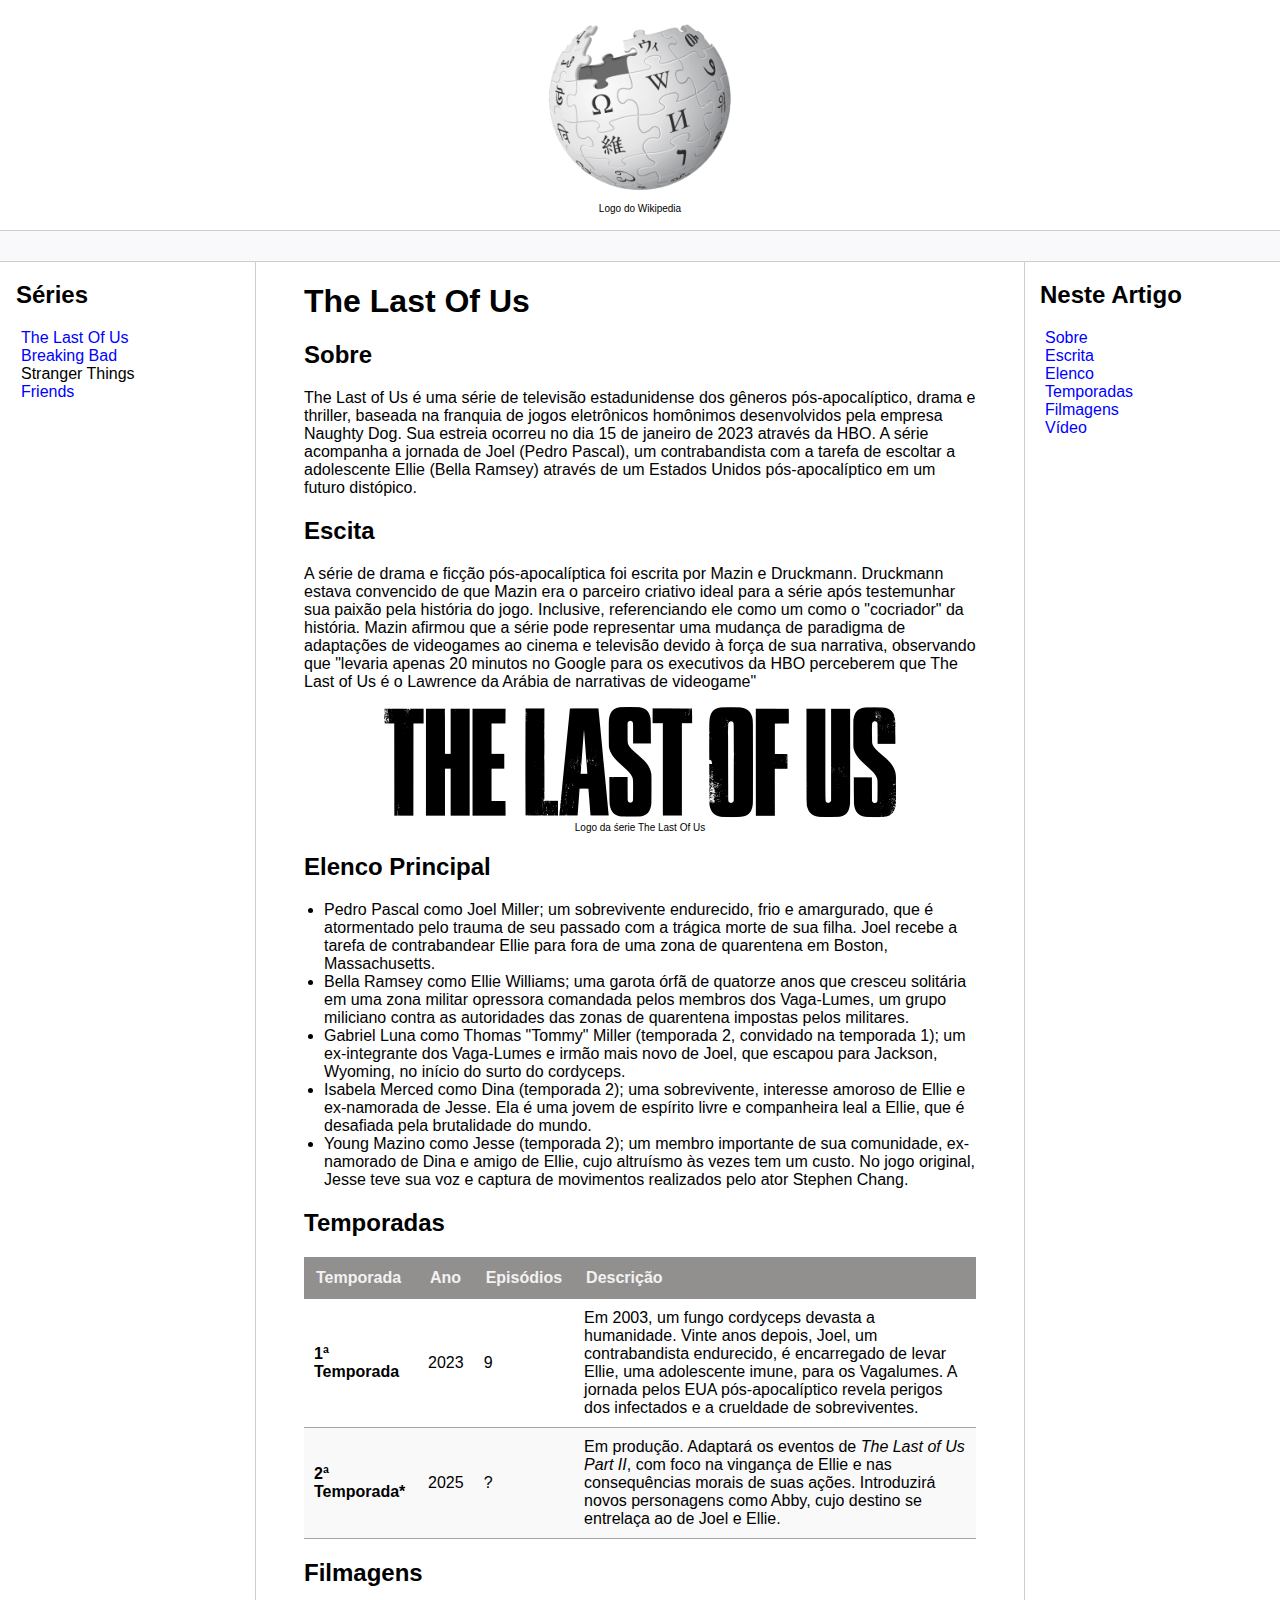
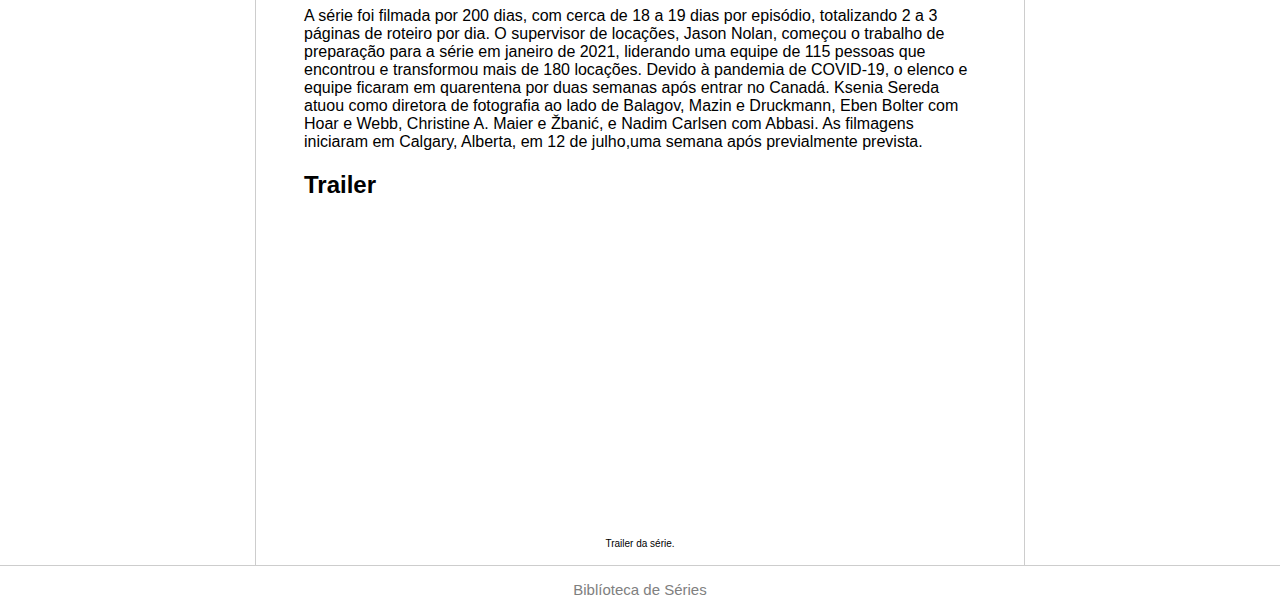
<file: projeto-html-wikipedia/series/the-last-of-us.html>
<!DOCTYPE html>
<html lang="pt-br">
<head>
    <meta charset="UTF-8">
    <meta name="viewport" content="width=device-width, initial-scale=1.0">
    <title> Página Principal </title>
    <link rel="stylesheet" href="../css/style.css">
</head>
<body>
    <header>   
        <figure class="logo">
            <img src="../imagens/wikipedia-logo.png" width="200" alt="Logo da página"/>
            <figcaption>Logo do Wikipedia</figcaption>
        </figure>
    </header>
        

    <div class="bar"></div>

    <main class="content">
        <nav class="sidebar">
            <h2>Séries</h2>
            <ul>
                <li><a href="/projeto-html-wikipedia/series/the-last-of-us.html">The Last Of Us</a></li>
                <li><a href="/projeto-html-wikipedia/series/breaking-bad.html">Breaking Bad</a></li>
                <li><a href="/projeto-html-wikipedia/series/stranger-things.html"></a>Stranger Things</li>
                <li><a href="/projeto-html-wikipedia/series/friends.html">Friends</a></li>

            </ul>
        </nav>

        <article id="serie-1">
            <h1 id="sobre">The Last Of Us</h1>
            <h2>Sobre</h2>
            <p>The Last of Us é uma série de televisão estadunidense dos gêneros pós-apocalíptico, drama e thriller, baseada na franquia de jogos eletrônicos homônimos desenvolvidos pela empresa Naughty Dog. Sua estreia ocorreu no dia 15 de janeiro de 2023 através da HBO. A série acompanha a jornada de Joel (Pedro Pascal), um contrabandista com a tarefa de escoltar a adolescente Ellie (Bella Ramsey) através de um Estados Unidos pós-apocalíptico em um futuro distópico.</p>
            <h2 id="escrita">Escita</h2>
            <p>A série de drama e ficção pós-apocalíptica foi escrita por Mazin e Druckmann. Druckmann estava convencido de que Mazin era o parceiro criativo ideal para a série após testemunhar sua paixão pela história do jogo. Inclusive, referenciando ele como um como o "cocriador" da história. Mazin afirmou que a série pode representar uma mudança de paradigma de adaptações de videogames ao cinema e televisão devido à força de sua narrativa, observando que "levaria apenas 20 minutos no Google para os executivos da HBO perceberem que The Last of Us é o Lawrence da Arábia de narrativas de videogame"</p>
            <figure>
                <img src="../imagens/the-last-of-us.png" alt="Logo da śerie The Last Of Us">
                <figcaption>Logo da śerie The Last Of Us</figcaption>
            </figure>
            <h2 id="elenco">Elenco Principal</h2>
            <ul>
                <li>Pedro Pascal como Joel Miller; um sobrevivente endurecido, frio e amargurado, que é atormentado pelo trauma de seu passado com a trágica morte de sua filha. Joel recebe a tarefa de contrabandear Ellie para fora de uma zona de quarentena em Boston, Massachusetts.</li>
                <li>Bella Ramsey como Ellie Williams; uma garota órfã de quatorze anos que cresceu solitária em uma zona militar opressora comandada pelos membros dos Vaga-Lumes, um grupo miliciano contra as autoridades das zonas de quarentena impostas pelos militares.</li>
                <li>Gabriel Luna como Thomas "Tommy" Miller (temporada 2, convidado na temporada 1); um ex-integrante dos Vaga-Lumes e irmão mais novo de Joel, que escapou para Jackson, Wyoming, no início do surto do cordyceps.</li>
                <li>Isabela Merced como Dina (temporada 2); uma sobrevivente, interesse amoroso de Ellie e ex-namorada de Jesse. Ela é uma jovem de espírito livre e companheira leal a Ellie, que é desafiada pela brutalidade do mundo. </li>
                <li>Young Mazino como Jesse (temporada 2); um membro importante de sua comunidade, ex-namorado de Dina e amigo de Ellie, cujo altruísmo às vezes tem um custo. No jogo original, Jesse teve sua voz e captura de movimentos realizados pelo ator Stephen Chang.</li>
            </ul>
            <h2 id="temporadas">Temporadas</h2>
                <table class="tabela-series">
                    <thead>
                        <tr>
                        <th>Temporada</th>
                        <th>Ano</th>
                        <th>Episódios</th>
                        <th>Descrição</th>
                        </tr>
                    </thead>
                    <tbody>
                        <tr>
                        <td><strong>1ª Temporada</strong></td>
                        <td>2023</td>
                        <td>9</td>
                        <td>Em 2003, um fungo cordyceps devasta a humanidade. Vinte anos depois, Joel, um contrabandista endurecido, é encarregado de levar Ellie, uma adolescente imune, para os Vagalumes. A jornada pelos EUA pós-apocalíptico revela perigos dos infectados e a crueldade de sobreviventes.</td>
                        </tr>
                        <tr>
                        <td><strong>2ª Temporada*</strong></td>
                        <td>2025</td>
                        <td>?</td>
                        <td>Em produção. Adaptará os eventos de <em>The Last of Us Part II</em>, com foco na vingança de Ellie e nas consequências morais de suas ações. Introduzirá novos personagens como Abby, cujo destino se entrelaça ao de Joel e Ellie.</td>
                        </tr>
                    </tbody>
                </table>
            <h2 id="filmagens">Filmagens</h2>
                <p>A série foi filmada por 200 dias, com cerca de 18 a 19 dias por episódio, totalizando 2 a 3 páginas de roteiro por dia. O supervisor de locações, Jason Nolan, começou o trabalho de preparação para a série em janeiro de 2021, liderando uma equipe de 115 pessoas que encontrou e transformou mais de 180 locações. Devido à pandemia de COVID-19, o elenco e equipe ficaram em quarentena por duas semanas após entrar no Canadá. Ksenia Sereda atuou como diretora de fotografia ao lado de Balagov, Mazin e Druckmann, Eben Bolter com Hoar e Webb, Christine A. Maier e Žbanić, e Nadim Carlsen com Abbasi. As filmagens iniciaram em Calgary, Alberta, em 12 de julho,uma semana após previalmente prevista.</p>
            <h2 id="video">Trailer</h2>
                <figure>
                    <iframe 
                        width="560" 
                        height="315" 
                        src="https://www.youtube.com/embed/IcR-6y3Q9XI?si=ioSZ7upvwBeR9KYY" 
                        title="Tutorial de acessibilidade em HTML - YouTube" 
                        style="border: none;"
                        allowfullscreen
                    ></iframe>
                    <figcaption>Trailer da série.</figcaption>
                </figure>
        </article>

        <aside class="anchors">
            <h2>Neste Artigo</h2>
            <ul>
                <li><a href="#sobre">Sobre</a></li>
                <li><a href="#escrita">Escrita</a></li>
                <li><a href="#elenco">Elenco</a></li>
                <li><a href="#temporadas">Temporadas</a></li>
                <li><a href="#filmagens">Filmagens</a></li>
                <li><a href="#video">Vídeo</a></li>
            </ul>
        </aside>
    </main>

    <footer class="footer">
        <p> Biblíoteca de Séries</p>
    </footer>
</body>
</html>
</file>
<file: css/style.css>
body, html {
    margin: 0;
    padding: 0;
    font-family: 'Segoe UI', Tahoma, Geneva, Verdana, sans-serif;
}

figcaption{
    font-size: 10px;
}

ul { list-style: none; padding-left: 5px; }

a { color:blue; text-decoration: none;}

.bar {
    background-color: #f9f9fb;
    padding:15px;
    border-top: solid 1px #cdcdcd;
    border-bottom: solid 1px #cdcdcd;
}

.content {
    max-width: 1440px;
    margin: auto;
    grid-gap: 3rem;
    display: grid;
    gap: 3rem;
    grid-template-areas: "sidebar main anchors";
    grid-template-columns: minmax(0,15rem) minmax(0,2.5fr) minmax(0,15rem);
    padding-left: 1rem;
    padding-right: 1rem;
}
article ul {
    list-style-type: disc;
    padding-left: 20px;
}


.footer {
    min-height: 50px;
    border-top: solid 1px #cdcdcd;
    text-align: center;
    font-size: 15px;
    color: gray;
}

.anchors {
    border-left: solid 1px #cdcdcd;
    padding-left: 15px;   
}

.anchors a:hover{
    text-decoration: underline ;
    color: rgba(0, 0, 255, 0.678) ;

}

.sidebar {
    border-right: solid 1px #cdcdcd;
}

.sidebar a:hover{
    text-decoration: underline;
    color: rgba(0, 0, 255, 0.678) ;
}

figure {
    text-align: center;
}


.tabela-series {
  width: 100%;
  border-collapse: collapse;
  margin: 20px 0;
  font-family: Arial, sans-serif;
  
}

.tabela-series th {
  background-color: #928f8f;
  color: #f2f2f2;
  padding: 12px;
  text-align: left;
}

.tabela-series td {
  padding: 10px;
  border-bottom: 1px solid #ddd;
  border-color: #a7a3a3;
  
}

.tabela-series tr:nth-child(even) {
  background-color: #f9f9f9;
}

.tabela-series tr:hover {
  background-color: #d3d1d1;
}
</file>
<file: projeto-html-wikipedia/css/style.css>
body, html {
    margin: 0;
    padding: 0;
    font-family: 'Segoe UI', Tahoma, Geneva, Verdana, sans-serif;
}

figcaption{
    font-size: 10px;
}

ul { list-style: none; padding-left: 5px; }

a { color:blue; text-decoration: none;}

.bar {
    background-color: #f9f9fb;
    padding:15px;
    border-top: solid 1px #cdcdcd;
    border-bottom: solid 1px #cdcdcd;
}

.content {
    max-width: 1440px;
    margin: auto;
    grid-gap: 3rem;
    display: grid;
    gap: 3rem;
    grid-template-areas: "sidebar main anchors";
    grid-template-columns: minmax(0,15rem) minmax(0,2.5fr) minmax(0,15rem);
    padding-left: 1rem;
    padding-right: 1rem;
}
article ul {
    list-style-type: disc;
    padding-left: 20px;
}


.footer {
    min-height: 50px;
    border-top: solid 1px #cdcdcd;
    text-align: center;
    font-size: 15px;
    color: gray;
}

.anchors {
    border-left: solid 1px #cdcdcd;
    padding-left: 15px;   
}

.anchors a:hover{
    text-decoration: underline ;
    color: rgba(0, 0, 255, 0.678) ;

}

.sidebar {
    border-right: solid 1px #cdcdcd;
}

.sidebar a:hover{
    text-decoration: underline;
    color: rgba(0, 0, 255, 0.678) ;
}

figure {
    text-align: center;
}


.tabela-series {
  width: 100%;
  border-collapse: collapse;
  margin: 20px 0;
  font-family: Arial, sans-serif;
  
}

.tabela-series th {
  background-color: #928f8f;
  color: #f2f2f2;
  padding: 12px;
  text-align: left;
}

.tabela-series td {
  padding: 10px;
  border-bottom: 1px solid #ddd;
  border-color: #a7a3a3;
  
}

.tabela-series tr:nth-child(even) {
  background-color: #f9f9f9;
}

.tabela-series tr:hover {
  background-color: #d3d1d1;
}
</file>
